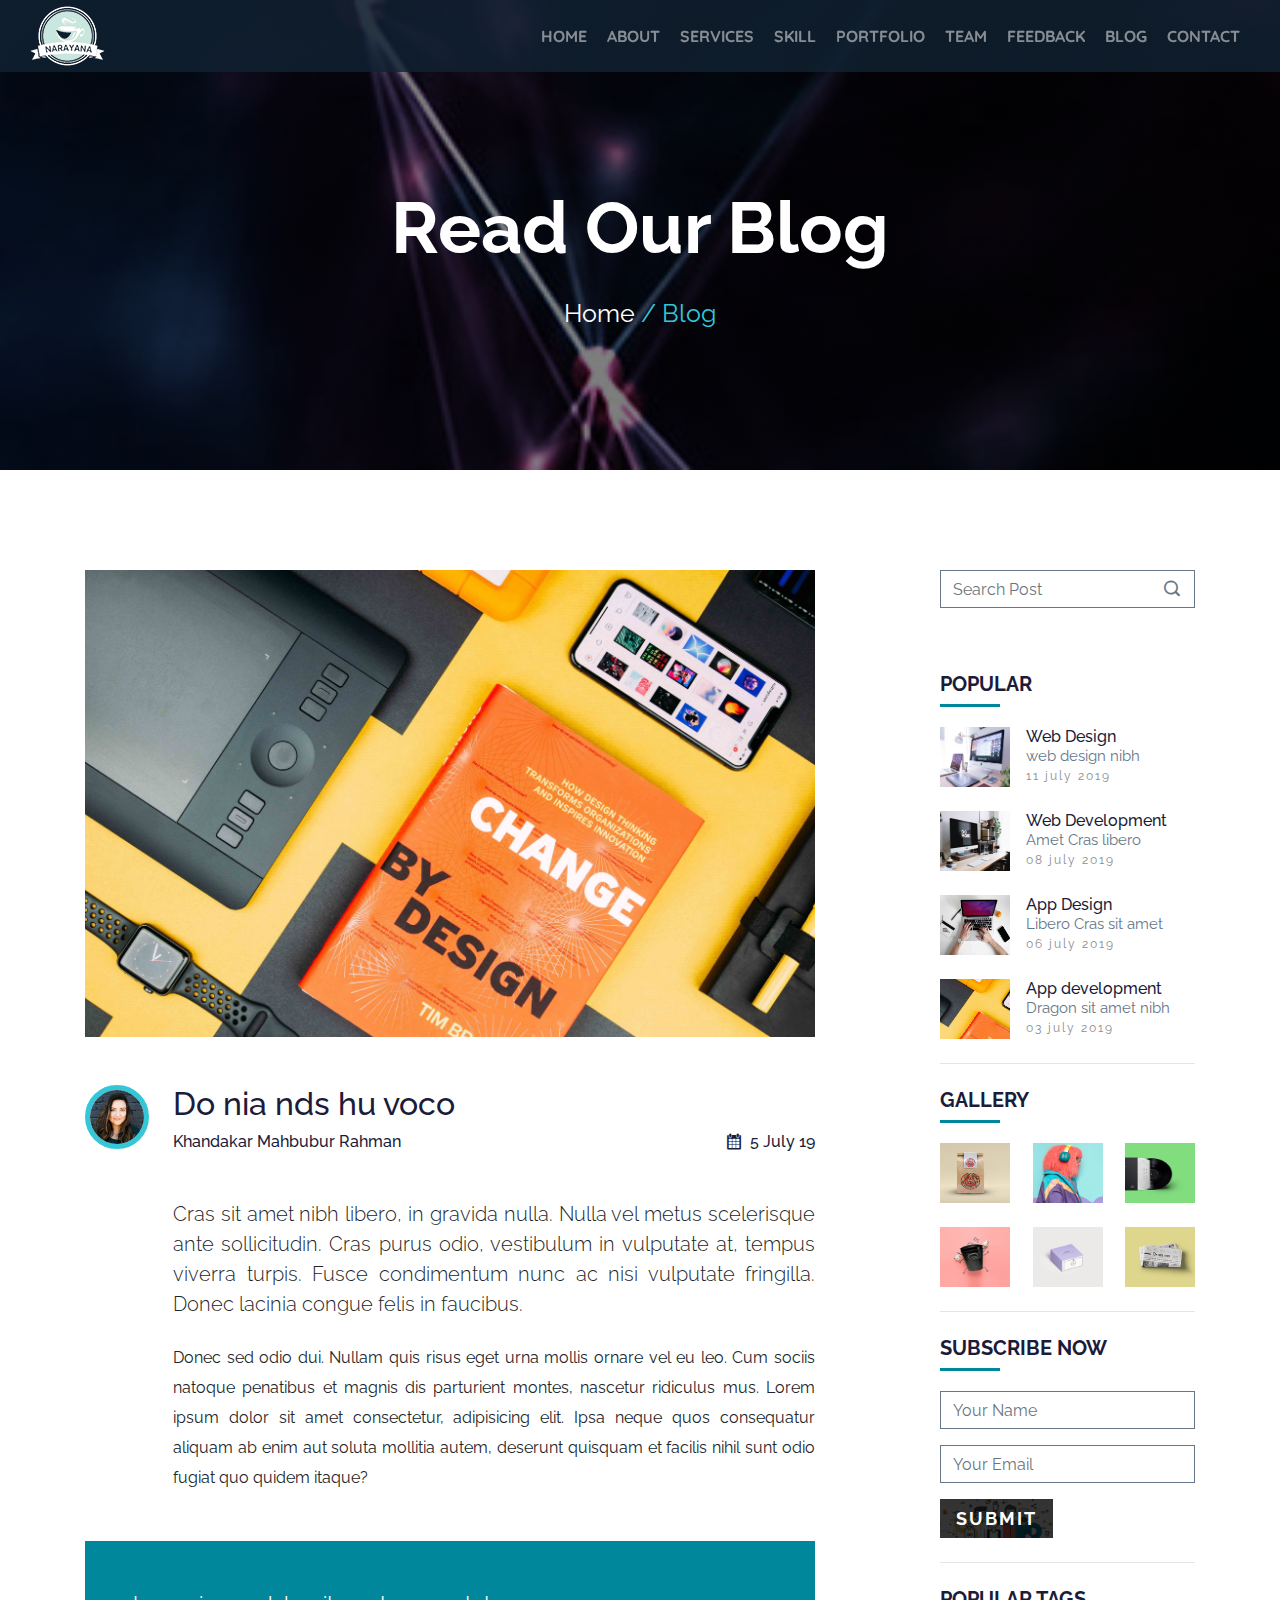
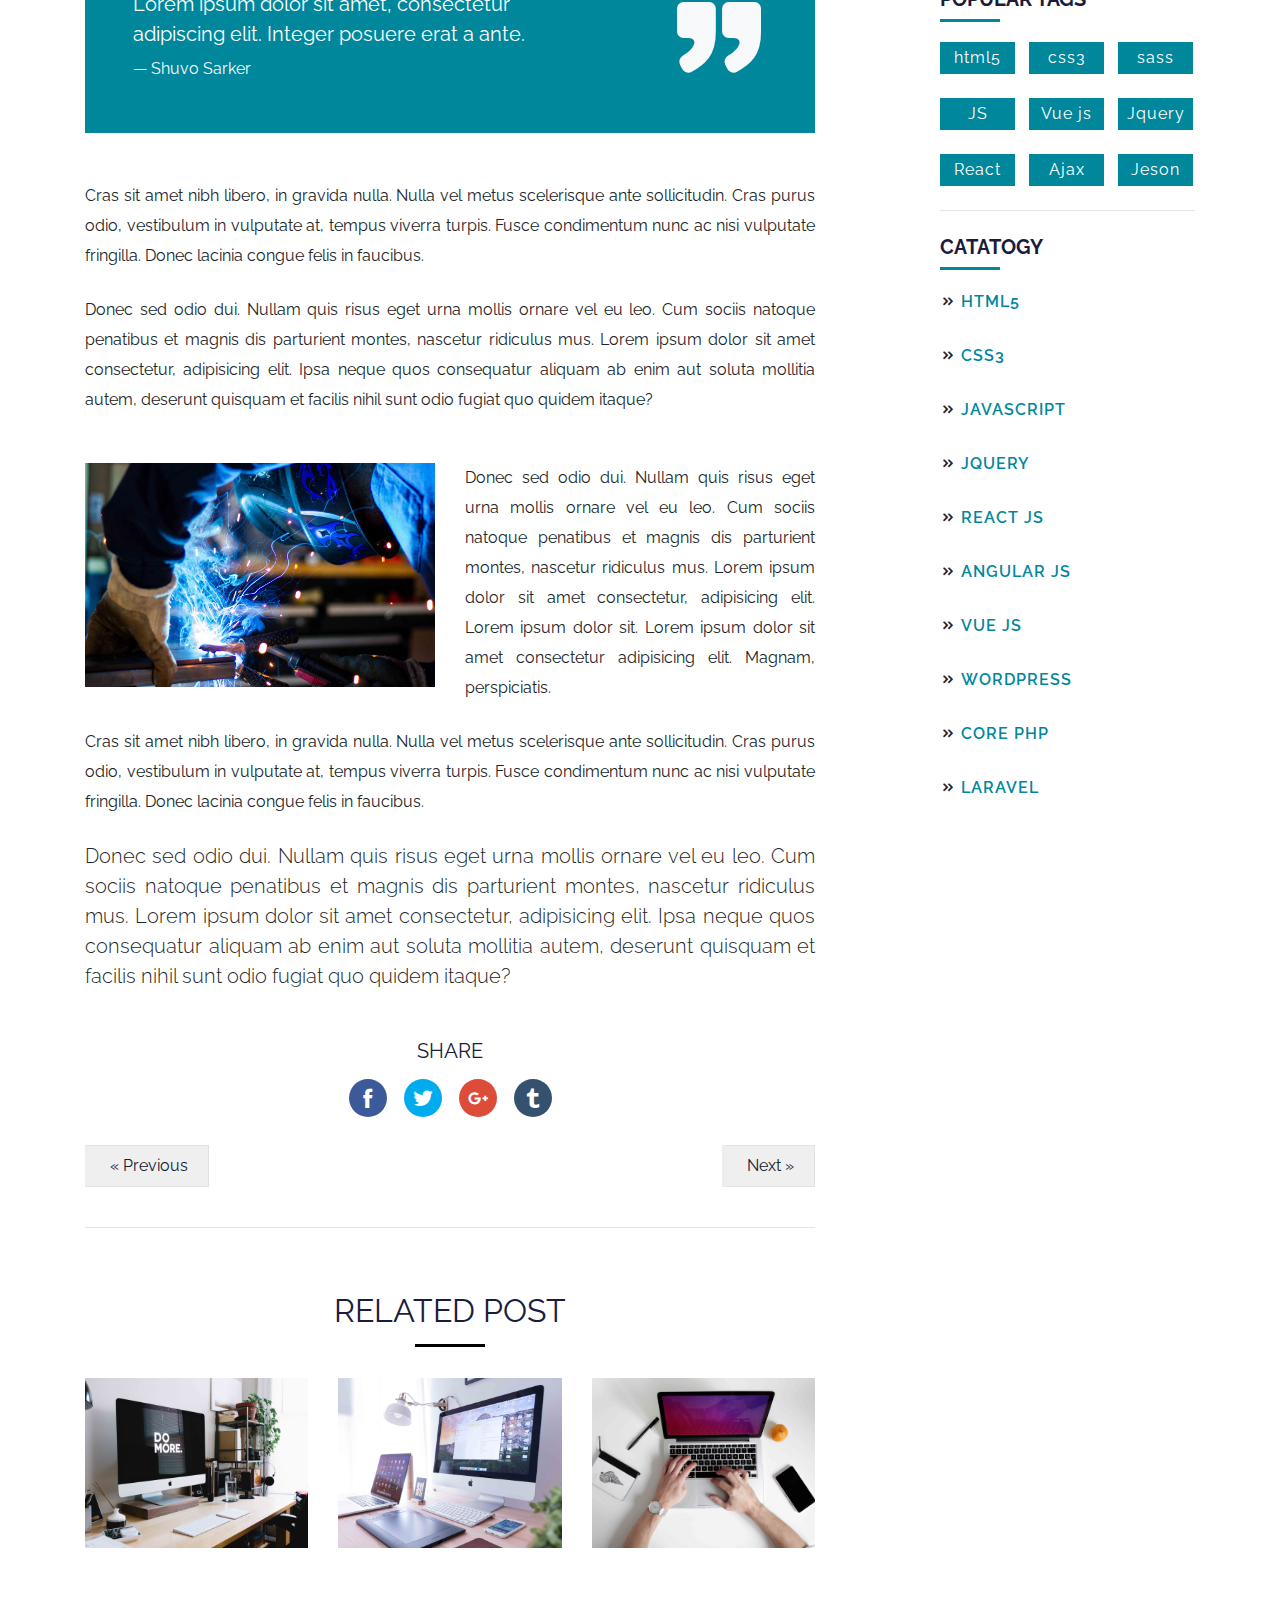
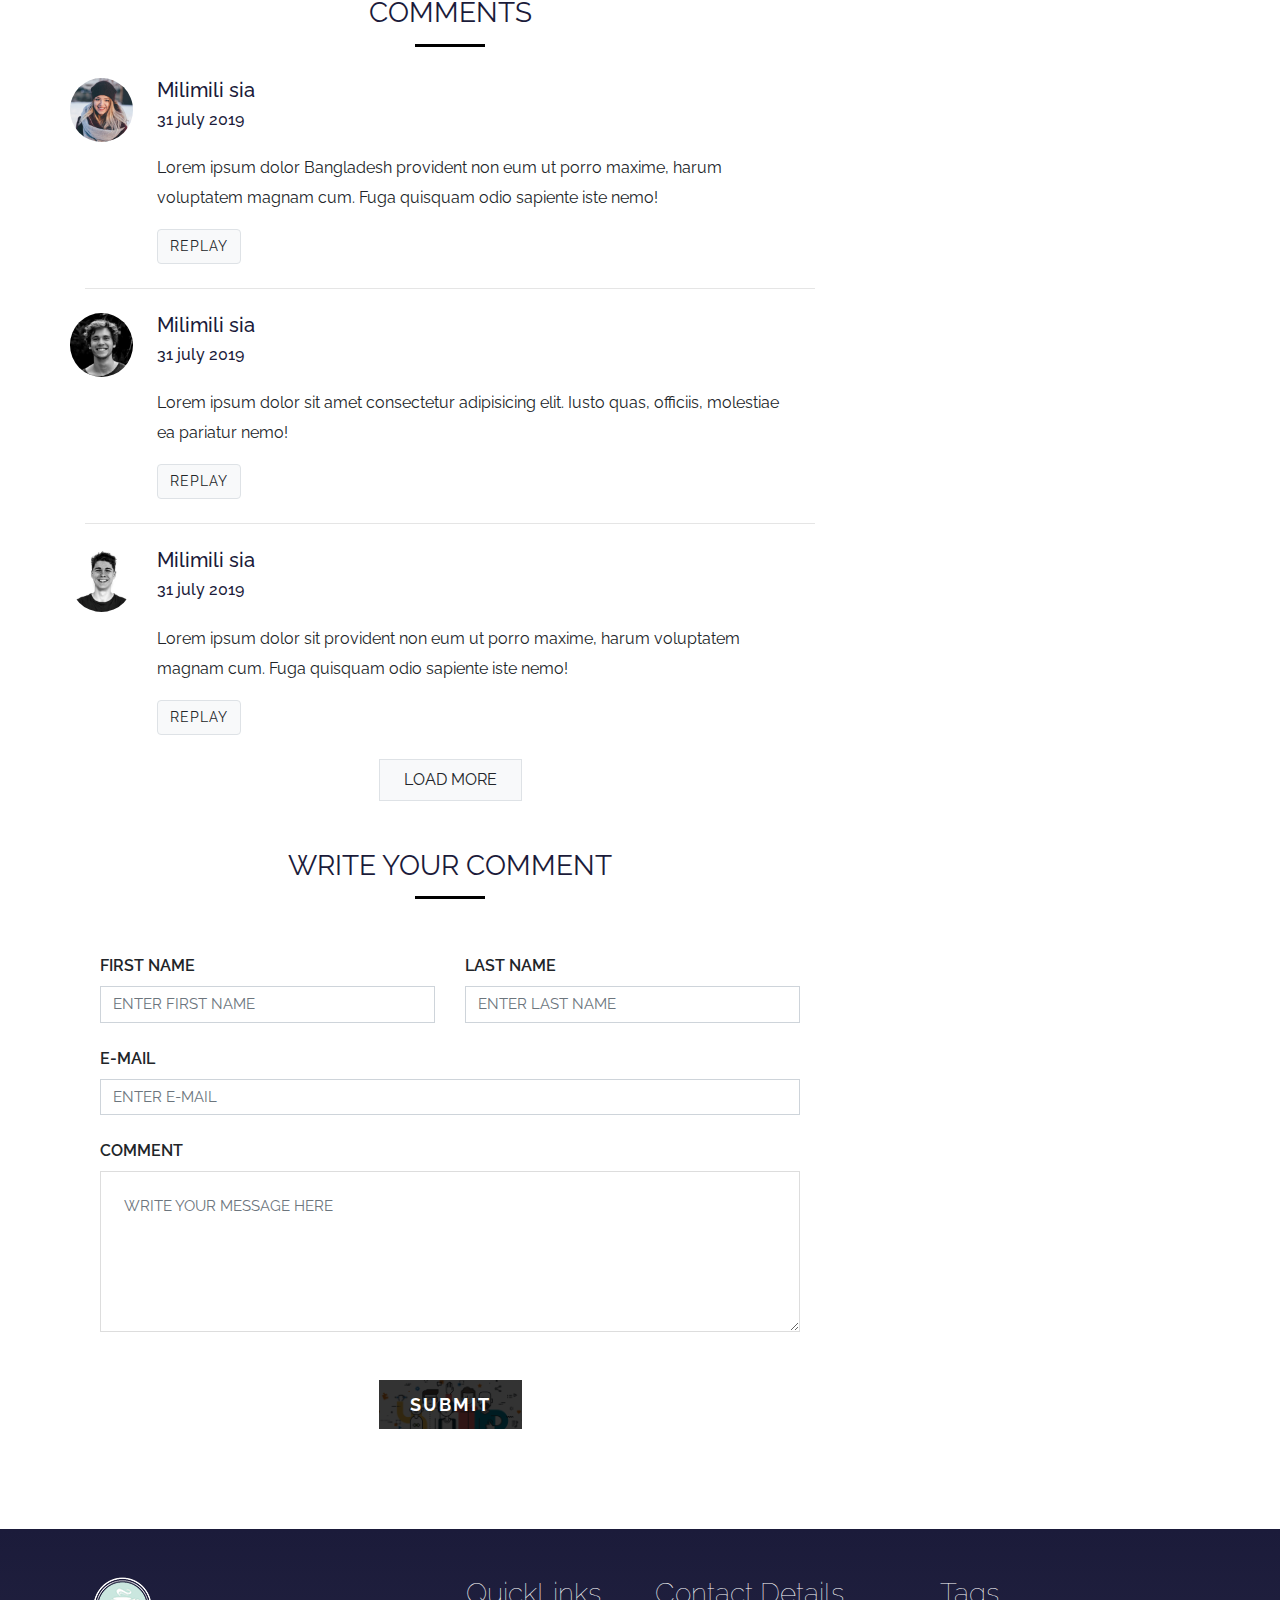
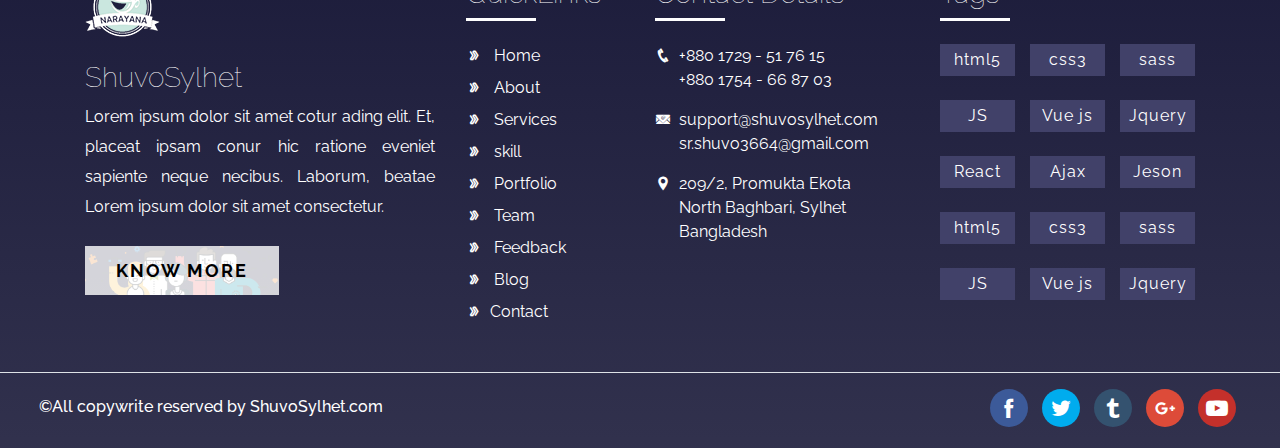
<file: blog-single.html>
<!doctype html>
<html lang="en">
    <head>
        <!-- Required meta tags -->
        <meta charset="utf-8">
        <meta name="viewport" content="width=device-width, initial-scale=1, shrink-to-fit=no">

        <!-- Document Titile -->
        <title>Blog || Narayana Theme</title>

        <!-- fav icon -->
        <link rel="icon" href="assets/images/favicon.png" type="image/png" sizes="16x16">

        <!-- Video POPUP CSS -->
        <link rel="stylesheet" href="assets/css/plugin/modal-video.min.css">
        <!-- LightBOX CSS -->
        <link rel="stylesheet" href="assets/css/plugin/lightbox.min.css">
        <!-- Silk Slider CSS -->
        <link rel="stylesheet" href="assets/css/plugin/slick.css">
        <link rel="stylesheet" href="assets/css/plugin/slick-theme.css">
        <!-- Revolution CSS -->
        <link rel="stylesheet" href="assets/rs-plugin/css/layers.css">
        <link rel="stylesheet" href="assets/rs-plugin/css/navigation.css">
        <link rel="stylesheet" href="assets/rs-plugin/css/settings.css">
        <link rel="stylesheet" href="assets/rs-plugin/css/tp-color-picker.css">
        <!-- Bootstrap CSS -->
        <link rel="stylesheet" href="assets/css/bootstrap.min.css">
        <!-- icoFonts CSS -->
        <link rel="stylesheet" href="assets/css/icofont.min.css">
        <!-- Progressbar CSS -->
        <link rel="stylesheet" href="assets/css/plugin/radialProgress.css">
        <!-- Main CSS -->
        <link rel="stylesheet" href="assets/css/style.css">
        <!-- Responsive CSS -->
        <link rel="stylesheet" href="assets/css/responsive.css">
    </head>

    <body data-spy="scroll" data-target=".navbar" data-offset="50">
        <!--[if lt IE 8]>
            <p class="browserupgrade">You are using an <strong>outdated</strong> browser. Please <a href="http://browsehappy.com/">upgrade your browser</a> to improve your experience.</p>
        <![endif]-->

        <!-- Preloader -->
        <div class="preloader">
            <div class="d-table">
                <div class="d-tablecell">
                    <div class="lds-ring">
                        <div>
                            <div></div>
                        </div>
                    </div>
                </div>
            </div>
        </div>
        <!-- End Preloader -->

        <!-- Start Header Section -->
        <header class="main-menu">
            <nav class="navbar navbar-expand-lg navbar-dark">

                <div class="container-fluid">
                    <!-- Logo here -->
                    <a class="navbar-brand" href="#home"><img src="assets/images/logo.png" alt="logo"></a>

                    <!-- Mobile Menbu -->
                    <a class="navbar-toggler" href="#" data-toggle="collapse" data-target="#navbarNav"
                        aria-controls="navbarNav" aria-expanded="false" aria-label="Toggle navigation">
                        <div class="nav-icon">
                            <span></span>
                            <span></span>
                            <span></span>
                        </div>
                    </a>

                    <div class="collapse navbar-collapse" id="navbarNav">
                        <ul class="navbar-nav ml-auto">
                            <li class="nav-item">
                                <a class="nav-link" href="index.html">Home</a>
                            </li>
                            <li class="nav-item">
                                <a class="nav-link" href="index.html">About</a>
                            </li>
                            <li class="nav-item">
                                <a class="nav-link" href="index.html">Services</a>
                            </li>
                            <li class="nav-item">
                                <a class="nav-link" href="index.html">skill</a>
                            </li>
                            <li class="nav-item">
                                <a class="nav-link" href="index.html">Portfolio</a>
                            </li>
                            <li class="nav-item">
                                <a class="nav-link" href="index.html">Team</a>
                            </li>
                            <li class="nav-item">
                                <a class="nav-link" href="index.html">Feedback</a>
                            </li>
                            <li class="nav-item">
                                <a class="nav-link" href="index.html">Blog</a>
                            </li>
                            <li class="nav-item">
                                <a class="nav-link" href="index.html">Contact</a>
                            </li>
                        </ul>
                    </div>
                </div>
            </nav>
        </header>
        <!-- Header End -->

        <!-- Start Blog Banner -->
        <div class="blog-single-banner ptb-100">
            <div class="banner-text">
                <div class="d-table">
                    <div class="d-tablecell">
                        <h2 class="display-3 font-weight-bold text-white mt-4 mt-sm-5">Read Our Blog</h2>
                        <ul class="breadcrumb m-0 p-0 mt-4">
                            <li><a href="index.html">Home</a> / </li>
                            <li class="active">&nbsp;Blog</li>
                        </ul>
                    </div>
                </div>
            </div>
        </div>
        <!-- End Blog Banner -->

        <!-- Blog Content -->
        <div class="blog-post ptb-100">
            <div class="container">
                <div class="row">

                    <!-- Start Blog Left Content Section -->
                    <div class="col-md-8">
                        <div class="single-blog-post">
                            <img src="assets/images/blog-single/blog-post.jpg" alt="blog image" class="img-fluid">
                            <div class="media">
                                <img src="assets/images/blog-single/t3.jpg"
                                    class="align-self-start mt-5 mr-4 author-img" alt="Author">
                                <div class="media-body">
                                    <h2 class="mt-2 mt-lg-5 h2">Do nia nds hu voco</h2>
                                    <div class="author-text mb-5 d-flex justify-content-between align-self-start">
                                        <h6 class="">Khandakar Mahbubur Rahman</h6>
                                        <h6 class="post-date"><i class="icofont-ui-calendar mx-2"></i>5 July 19</h6>
                                    </div>

                                    <p class="text-justify lead pb-4">Cras sit amet nibh libero, in gravida nulla. Nulla
                                        vel metus scelerisque ante sollicitudin. Cras purus odio,
                                        vestibulum in vulputate at, tempus viverra turpis. Fusce condimentum nunc ac
                                        nisi vulputate fringilla. Donec
                                        lacinia congue felis in faucibus.</p>
                                    <p class="text-justify">Donec sed odio dui. Nullam quis risus eget urna mollis
                                        ornare vel eu leo. Cum sociis natoque penatibus et
                                        magnis dis parturient montes, nascetur ridiculus mus. Lorem ipsum dolor sit amet
                                        consectetur, adipisicing elit. Ipsa neque quos consequatur aliquam ab enim aut
                                        soluta mollitia autem, deserunt quisquam et facilis nihil sunt odio fugiat quo
                                        quidem itaque?</p>
                                </div>
                            </div>

                            <div class="post-bottom">
                                <!-- Start Quote Area -->
                                <div class="quote-area p-5 my-5">
                                    <div class="row">
                                        <div class="col-md-8">
                                            <blockquote class="blockquote text-left">
                                                <p class="mb-2 text-white">Lorem ipsum dolor sit amet, consectetur
                                                    adipiscing elit.
                                                    Integer posuere erat a ante.</p>
                                                <footer class="blockquote-footer text-light">Shuvo Sarker
                                                </footer>
                                            </blockquote>
                                        </div>
                                        <div class="col-md-4 text-right">
                                            <i class="icofont-quote-right display-1 text-light"></i>
                                        </div>
                                    </div>
                                </div>
                                <!-- End Quote Area -->

                                <div class="media">
                                    <div class="media-body">
                                        <p class="text-justify pb-4">Cras sit amet nibh libero, in gravida nulla. Nulla
                                            vel
                                            metus scelerisque ante sollicitudin. Cras purus odio,
                                            vestibulum in vulputate at, tempus viverra turpis. Fusce condimentum nunc ac
                                            nisi vulputate fringilla. Donec
                                            lacinia congue felis in faucibus.</p>
                                        <p class="text-justify pb-5">Donec sed odio dui. Nullam quis risus eget urna
                                            mollis
                                            ornare vel eu leo. Cum sociis natoque penatibus et
                                            magnis dis parturient montes, nascetur ridiculus mus. Lorem ipsum dolor sit
                                            amet
                                            consectetur, adipisicing elit. Ipsa neque quos consequatur aliquam ab enim
                                            aut
                                            soluta mollitia autem, deserunt quisquam et facilis nihil sunt odio fugiat
                                            quo
                                            quidem itaque?</p>
                                    </div>
                                </div>


                                <div class="row pb-4">
                                    <div class="col-lg-6">
                                        <img src="assets/images/blog-single/bg2.jpg" alt="blog image"
                                            class="img-fluid mb-4 mb-lg-0">
                                    </div>
                                    <div class="col-lg-6">
                                        <p class="text-justify">Donec sed odio dui. Nullam quis risus eget urna
                                            mollis ornare vel eu leo. Cum sociis natoque penatibus et
                                            magnis dis parturient montes, nascetur ridiculus mus. Lorem ipsum dolor
                                            sit amet consectetur, adipisicing elit. Lorem ipsum dolor sit. Lorem ipsum
                                            dolor sit amet consectetur adipisicing elit. Magnam, perspiciatis.</p>
                                    </div>
                                </div>

                                <p class="text-justify pb-4">Cras sit amet nibh libero, in gravida nulla. Nulla vel
                                    metus scelerisque ante sollicitudin. Cras purus odio,
                                    vestibulum in vulputate at, tempus viverra turpis. Fusce condimentum nunc ac
                                    nisi vulputate fringilla. Donec
                                    lacinia congue felis in faucibus.</p>
                                <p class="text-justify pb-5 lead">Donec sed odio dui. Nullam quis risus eget urna
                                    mollis ornare vel eu leo. Cum sociis natoque penatibus et
                                    magnis dis parturient montes, nascetur ridiculus mus. Lorem ipsum dolor sit amet
                                    consectetur, adipisicing elit. Ipsa neque quos consequatur aliquam ab enim aut
                                    soluta mollitia autem, deserunt quisquam et facilis nihil sunt odio fugiat quo
                                    quidem itaque?</p>


                                <!-- Start Share button -->
                                <div class="footer-icons text-center pb-2">
                                    <div class="post-heading pb-4 text-center">
                                        <h5 class="font-weight-normal text-uppercase">share</h5>
                                    </div>
                                    <i class="icofont-facebook mr-2"></i>
                                    <i class="icofont-twitter mr-2"></i>
                                    <i class="icofont-google-plus mr-2"></i>
                                    <i class="icofont-tumblr"></i>
                                </div>
                                <!-- End Share button -->


                                <!-- Start Page Navigation -->
                                <nav aria-label="Page navigation">
                                    <ul class="pagination justify-content-between py-4">
                                        <li class="page-item">
                                            <a class="page-link" href="#" aria-label="Previous">
                                                <span aria-hidden="true">&laquo; Previous</span>
                                            </a>
                                        </li>
                                        <li class="page-item">
                                            <a class="page-link" href="#" aria-label="Previous">
                                                <span aria-hidden="true">Next &raquo;</span>
                                            </a>
                                        </li>
                                    </ul>
                                </nav>

                                <hr>
                            </div>
                            <!-- End Page Navigation -->

                            <!-- Start Related Post -->
                            <div class="related-post py-5">
                                <div class="post-heading pb-4 text-center">
                                    <h2 class="font-weight-normal text-uppercase">Related post</h2>
                                    <div class="line1 mr-auto m-0"></div>
                                </div>
                                <div class="row">
                                    <div class="col-md-4">
                                        <div class="post-content pb-4 pb-md-0">
                                            <div class="post-content-img">
                                                <img src="assets/images/blog-single/p4.jpg" alt="" class="img-fluid">
                                                <div
                                                    class="post-content-img-overlay d-flex justify-content-center align-items-center">
                                                    <i class="icofont-search-2 h1 text-white"></i>
                                                </div>
                                            </div>
                                        </div>
                                    </div>
                                    <div class="col-md-4">
                                        <div class="post-content pb-4 pb-md-0">
                                            <div class="post-content-img">
                                                <img src="assets/images/blog-single/p3.jpg" alt="" class="img-fluid">
                                                <div
                                                    class="post-content-img-overlay d-flex justify-content-center align-items-center">
                                                    <i class="icofont-search-2 h1 text-white"></i>
                                                </div>
                                            </div>
                                        </div>
                                    </div>
                                    <div class="col-md-4">
                                        <div class="post-content">
                                            <div class="post-content-img">
                                                <img src="assets/images/blog-single/p6.jpg" alt="" class="img-fluid">
                                                <div
                                                    class="post-content-img-overlay d-flex justify-content-center align-items-center">
                                                    <i class="icofont-search-2 h1 text-white"></i>
                                                </div>
                                            </div>
                                        </div>
                                    </div>
                                </div>
                            </div>
                            <!-- End Related post -->

                            <!-- Start Blog Comment -->
                            <div class="blog-comment-area">
                                <div class="post-heading pb-3 pb-md-4 text-center">
                                    <h3 class="font-weight-normal text-uppercase">comments</h3>
                                    <div class="line1 mr-auto m-0"></div>
                                </div>
                                <div class="media-hidden">
                                    <div class="single-comment">
                                        <div class="row pb-4">
                                            <div class="col-lg-1 p-0 mr-4">
                                                <img src="assets/images/blog-single/t1.jpg" alt="user"
                                                    class="img-fluid author-img border-0">
                                            </div>
                                            <div class="col-lg-10 p-0">
                                                <h5 class="mt-0">Milimili sia</h5>
                                                <h6 class="mt-2 mb-4">31 july 2019</h6>
                                                <p>Lorem ipsum dolor Bangladesh
                                                    provident non eum ut porro maxime, harum voluptatem magnam cum. Fuga
                                                    quisquam odio sapiente iste
                                                    nemo!</p>
                                                <button
                                                    class="btn btn-light border text-uppercase replay-btn replay-1 mt-3">replay</button>

                                                <div class="comment-replay-1 pt-5 ml-4">
                                                    <div class="row">
                                                        <div class="col-lg-1 p-0 mr-4">
                                                            <img src="assets/images/blog-single/t3.jpg" alt="user"
                                                                class="img-fluid author-img-inside border-0">
                                                        </div>
                                                        <div class="col-lg-10 p-0">
                                                            <h5 class="mt-0">Milimili sia</h5>
                                                            <h6 class="mt-2 mb-4">31 july 2019</h6>
                                                            <p>Lorem ipsum dolor sit amet consectetur adipisicing elit.
                                                                Iusto quas, officiis, molestiae.</p>
                                                            <button
                                                                class="btn btn-light border text-uppercase replay-btn mt-3">replay</button>
                                                        </div>
                                                    </div>
                                                </div>
                                            </div>
                                        </div>
                                    </div>
                                </div>

                                <div class="media-hidden">
                                    <hr class="m-0">
                                    <div class="single-comment">
                                        <div class="row py-4">
                                            <div class="col-lg-1 p-0 mr-4">
                                                <img src="assets/images/blog-single/t2.jpg" alt="user"
                                                    class="img-fluid author-img border-0">
                                            </div>
                                            <div class="col-lg-10 p-0">
                                                <h5 class="mt-0">Milimili sia</h5>
                                                <h6 class="mt-2 mb-4">31 july 2019</h6>
                                                <p>Lorem ipsum dolor sit amet consectetur adipisicing elit. Iusto quas,
                                                    officiis, molestiae ea pariatur nemo!</p>
                                                <button
                                                    class="btn btn-light border text-uppercase replay-btn replay-2 mt-3">replay</button>

                                                <div class="comment-replay-2 pt-5 ml-4">
                                                    <div class="row">
                                                        <div class="col-lg-1 p-0 mr-4">
                                                            <img src="assets/images/blog-single/t3.jpg" alt="user"
                                                                class="img-fluid author-img-inside border-0">
                                                        </div>
                                                        <div class="col-lg-10 p-0">
                                                            <h5 class="mt-0">Milimili sia</h5>
                                                            <h6 class="mt-2 mb-4">31 july 2019</h6>
                                                            <p>Lorem ipsum dolor sit amet consectetur adipisicing elit.
                                                                Iusto quas, officiis, molestiae
                                                                ea pariatur provident non nemo!</p>
                                                            <button
                                                                class="btn btn-light border text-uppercase replay-btn mt-3">replay</button>
                                                        </div>
                                                    </div>
                                                </div>
                                            </div>
                                        </div>
                                    </div>
                                </div>

                                <div class="media-hidden">
                                    <hr class="m-0">
                                    <div class="single-comment">
                                        <div class="row py-4">
                                            <div class="col-lg-1 p-0 mr-4">
                                                <img src="assets/images/blog-single/t4.jpg" alt="user"
                                                    class="img-fluid author-img border-0">
                                            </div>
                                            <div class="col-lg-10 p-0">
                                                <h5 class="mt-0">Milimili sia</h5>
                                                <h6 class="mt-2 mb-4">31 july 2019</h6>
                                                <p>Lorem ipsum dolor sit
                                                    provident non eum ut porro maxime, harum voluptatem magnam cum. Fuga
                                                    quisquam odio sapiente iste
                                                    nemo!</p>
                                                <button
                                                    class="btn btn-light border text-uppercase replay-btn replay-3 mt-3">replay</button>

                                                <div class="comment-replay-3 pt-5 ml-4">
                                                    <div class="row">
                                                        <div class="col-lg-1 p-0 mr-4">
                                                            <img src="assets/images/blog-single/t3.jpg" alt="user"
                                                                class="img-fluid author-img-inside border-0">
                                                        </div>
                                                        <div class="col-lg-10 p-0">
                                                            <h5 class="mt-0">Milimili sia</h5>
                                                            <h6 class="mt-2 mb-4">31 july 2019</h6>
                                                            <p>Lorem ipsum dolor situm. Fuga
                                                                quisquam odio sapiente iste nemo!</p>
                                                            <button
                                                                class="btn btn-light border text-uppercase replay-btn mt-3">replay</button>
                                                        </div>
                                                    </div>
                                                </div>
                                            </div>
                                        </div>
                                    </div>
                                </div>

                                <div class="media-hidden">
                                    <hr class="m-0">
                                    <div class="single-comment">
                                        <div class="row py-4">
                                            <div class="col-lg-1 p-0 mr-4">
                                                <img src="assets/images/blog-single/t4.jpg" alt="user"
                                                    class="img-fluid author-img border-0">
                                            </div>
                                            <div class="col-lg-10 p-0">
                                                <h5 class="mt-0">Milimili sia</h5>
                                                <h6 class="mt-2 mb-4">31 july 2019</h6>
                                                <p>Lorem ipsum dolor sit
                                                    provident non eum ut porro maxime, harum voluptatem magnam cum. Fuga
                                                    quisquam odio sapiente iste
                                                    nemo!</p>
                                                <button
                                                    class="btn btn-light border text-uppercase replay-btn replay-3 mt-3">replay</button>

                                                <div class="comment-replay-3 pt-5 ml-4">
                                                    <div class="row">
                                                        <div class="col-lg-1 p-0 mr-4">
                                                            <img src="assets/images/blog-single/t3.jpg" alt="user"
                                                                class="img-fluid author-img-inside border-0">
                                                        </div>
                                                        <div class="col-lg-10 p-0">
                                                            <h5 class="mt-0">Milimili sia</h5>
                                                            <h6 class="mt-2 mb-4">31 july 2019</h6>
                                                            <p>Lorem ipsum dolor situm. Fuga
                                                                quisquam odio sapiente iste nemo!</p>
                                                            <button
                                                                class="btn btn-light border text-uppercase replay-btn mt-3">replay</button>
                                                        </div>
                                                    </div>
                                                </div>
                                            </div>
                                        </div>
                                    </div>
                                </div>

                                <div class="media-hidden">
                                    <hr class="m-0">
                                    <div class="single-comment">
                                        <div class="row py-4">
                                            <div class="col-lg-1 p-0 mr-4">
                                                <img src="assets/images/blog-single/t4.jpg" alt="user"
                                                    class="img-fluid author-img border-0">
                                            </div>
                                            <div class="col-lg-10 p-0">
                                                <h5 class="mt-0">Milimili sia</h5>
                                                <h6 class="mt-2 mb-4">31 july 2019</h6>
                                                <p>Lorem ipsum dolor sit
                                                    provident non eum ut porro maxime, harum voluptatem magnam cum. Fuga
                                                    quisquam odio sapiente iste
                                                    nemo!</p>
                                                <button
                                                    class="btn btn-light border text-uppercase replay-btn replay-3 mt-3">replay</button>

                                                <div class="comment-replay-3 pt-5 ml-4">
                                                    <div class="row">
                                                        <div class="col-lg-1 p-0 mr-4">
                                                            <img src="assets/images/blog-single/t3.jpg" alt="user"
                                                                class="img-fluid author-img-inside border-0">
                                                        </div>
                                                        <div class="col-lg-10 p-0">
                                                            <h5 class="mt-0">Milimili sia</h5>
                                                            <h6 class="mt-2 mb-4">31 july 2019</h6>
                                                            <p>Lorem ipsum dolor situm. Fuga
                                                                quisquam odio sapiente iste nemo!</p>
                                                            <button
                                                                class="btn btn-light border text-uppercase replay-btn mt-3">replay</button>
                                                        </div>
                                                    </div>
                                                </div>
                                            </div>
                                        </div>
                                    </div>
                                </div>

                                <div class="media-hidden">
                                    <hr class="m-0">
                                    <div class="single-comment">
                                        <div class="row py-4">
                                            <div class="col-lg-1 p-0 mr-4">
                                                <img src="assets/images/blog-single/t4.jpg" alt="user"
                                                    class="img-fluid author-img border-0">
                                            </div>
                                            <div class="col-lg-10 p-0">
                                                <h5 class="mt-0">Milimili sia</h5>
                                                <h6 class="mt-2 mb-4">31 july 2019</h6>
                                                <p>Lorem ipsum dolor sit
                                                    provident non eum ut porro maxime, harum voluptatem magnam cum. Fuga
                                                    quisquam odio sapiente iste
                                                    nemo!</p>
                                                <button
                                                    class="btn btn-light border text-uppercase replay-btn replay-3 mt-3">replay</button>

                                                <div class="comment-replay-3 pt-5 ml-4">
                                                    <div class="row">
                                                        <div class="col-lg-1 p-0 mr-4">
                                                            <img src="assets/images/blog-single/t3.jpg" alt="user"
                                                                class="img-fluid author-img-inside border-0">
                                                        </div>
                                                        <div class="col-lg-10 p-0">
                                                            <h5 class="mt-0">Milimili sia</h5>
                                                            <h6 class="mt-2 mb-4">31 july 2019</h6>
                                                            <p>Lorem ipsum dolor situm. Fuga
                                                                quisquam odio sapiente iste nemo!</p>
                                                            <button
                                                                class="btn btn-light border text-uppercase replay-btn mt-3">replay</button>
                                                        </div>
                                                    </div>
                                                </div>
                                            </div>
                                        </div>
                                    </div>
                                </div>
                                <div id="load-more" class="text-center">
                                    <button class="btn btn-light border px-4 py-2 rounded-0 text-uppercase">Load
                                        More</button>
                                </div>
                            </div>
                            <!-- End Blog Comment -->

                            <!-- Start Write Comment Area -->
                            <div class="message-area pt-5">
                                <div class="post-heading pb-5 text-center">
                                    <h3 class="font-weight-normal text-uppercase">write your comment</h3>
                                    <div class="line1 mr-auto m-0"></div>
                                </div>
                                <div class="container">
                                    <form class="form">
                                        <div class="row">
                                            <div class="col-md-6">
                                                <label>FIRST NAME </label>
                                                <input type="text" class="form-control mb-4 rounded-0"
                                                    placeholder="ENTER FIRST NAME">
                                            </div>
                                            <div class="col-md-6">
                                                <label>LAST NAME </label>
                                                <input type="text" class="form-control mb-4 rounded-0"
                                                    placeholder="ENTER LAST NAME">
                                            </div>
                                        </div>
                                        <label>E-MAIL </label>
                                        <input type="email" class="form-control mb-4 rounded-0"
                                            placeholder="ENTER E-MAIL">

                                        <label>COMMENT </label>
                                        <textarea cols="30" rows="5" class="form-control rounded-0"
                                            placeholder="WRITE YOUR MESSAGE HERE"></textarea>
                                        <div class="text-center mt-5">
                                            <a href="#" class="btn custom-btn">Submit</a>
                                        </div>
                                    </form>
                                </div>
                            </div>
                            <!-- Start Write Comment Area -->
                        </div>
                    </div>
                    <!-- End Blog Left Content Section -->

                    <!-- Start Blog Right Content Section -->
                    <div class="col-md-3 offset-md-1">
                        <div class="blog-right mt-5 mt-md-0">
                            <div class="form-group">
                                <input type="text" class="form-control rounded-0" placeholder="Search Post">
                                <a href="#"><i class="icofont-search-1"></i></a>
                            </div>

                            <!-- Start Popular Post -->
                            <div class="popular-post pt-5 pb-4">
                                <h5 class="font-weight-bold text-uppercase m-0">Popular</h5>
                                <div class="line6"></div>
                                <div class="media pb-4">
                                    <img src="assets/images/blog-single/p3.jpg" class="mr-3 media-img" alt="posts">
                                    <div class="media-body">
                                        <h6 class="mt-0">Web Design</h6>
                                        <p class="popular-post-text">web design nibh</p>
                                        <p class="post-date">11 july 2019</p>
                                    </div>
                                </div>

                                <div class="media pb-4">
                                    <img src="assets/images/blog-single/p4.jpg" class="mr-3 media-img" alt="posts">
                                    <div class="media-body">
                                        <h6 class="mt-0">Web Development</h6>
                                        <p class="popular-post-text"> Amet Cras libero</p>
                                        <p class="post-date">08 july 2019</p>
                                    </div>
                                </div>

                                <div class="media pb-4">
                                    <img src="assets/images/blog-single/p6.jpg" class="mr-3 media-img" alt="posts">
                                    <div class="media-body">
                                        <h6 class="mt-0">App Design</h6>
                                        <p class="popular-post-text">Libero Cras sit amet</p>
                                        <p class="post-date">06 july 2019</p>
                                    </div>
                                </div>

                                <div class="media">
                                    <img src="assets/images/blog-single/x1.jpg" class="mr-3 media-img" alt="posts">
                                    <div class="media-body">
                                        <h6 class="mt-0">App development</h6>
                                        <p class="popular-post-text">Dragon sit amet nibh</p>
                                        <p class="post-date">03 july 2019</p>
                                    </div>
                                </div>
                            </div>
                            <hr class="m-0">
                            <!-- End Popular Post -->

                            <!-- Start Social Gallery -->
                            <div class="social-post pt-4">
                                <h5 class="font-weight-bold text-uppercase m-0">Gallery</h5>
                                <div class="line6"></div>
                                <div class="social-gallery d-flex flex-wrap justify-content-between">
                                    <img src="assets/images/blog-single/s1.jpg" alt="photos"
                                        class="img-fluid media-img mb-4">
                                    <img src="assets/images/blog-single/s2.jpg" alt="photos"
                                        class="img-fluid media-img mb-4">
                                    <img src="assets/images/blog-single/s3.jpg" alt="photos"
                                        class="img-fluid media-img mb-4">
                                    <img src="assets/images/blog-single/s4.jpg" alt="photos"
                                        class="img-fluid media-img mb-4">
                                    <img src="assets/images/blog-single/s5.jpg" alt="photos"
                                        class="img-fluid media-img mb-4">
                                    <img src="assets/images/blog-single/s6.jpg" alt="photos"
                                        class="img-fluid media-img mb-4">
                                </div>
                            </div>
                            <hr class="m-0">
                            <!-- End Social Gallery -->

                            <!-- Start Blog News -->
                            <div class="blog-news py-4">
                                <h5 class="font-weight-bold text-uppercase m-0">Subscribe Now</h5>
                                <div class="line6"></div>
                                <div class="blog-subscribe">
                                    <input type="text" class="form-control rounded-0 mb-3" placeholder="Your Name">
                                    <input type="email" class="form-control rounded-0 mb-3" placeholder="Your Email">
                                    <button class="btn custom-btn">Submit</button>
                                </div>
                            </div>
                            <hr class="m-0">
                            <!-- End Blog News -->

                            <!-- Start Popular Tags -->
                            <div class="popular-tags pt-4">
                                <h5 class="font-weight-bold text-uppercase m-0">Popular tags</h5>
                                <div class="line6"></div>
                                <ul class="list-unstyled d-flex justify-content-between flex-wrap">
                                    <li class="mb-4 py-1"><a href="" class="">html5</a></li>
                                    <li class="mb-4 py-1"><a href="" class="">css3</a></li>
                                    <li class="mb-4 py-1"><a href="" class="">sass</a></li>
                                    <li class="mb-4 py-1"><a href="" class="">JS</a></li>
                                    <li class="mb-4 py-1"><a href="" class="">Vue js</a></li>
                                    <li class="mb-4 py-1"><a href="" class="">Jquery</a></li>
                                    <li class="mb-4 py-1"><a href="" class="">React</a></li>
                                    <li class="mb-4 py-1"><a href="" class="">Ajax</a></li>
                                    <li class="mb-4 py-1"><a href="" class="">Jeson</a></li>
                                </ul>
                            </div>
                            <hr class="m-0">
                            <!-- End Popular Tags -->

                            <!-- Start Catagory Section -->
                            <div class="catagory pt-4">
                                <h5 class="font-weight-bold text-uppercase m-0">Catatogy</h5>
                                <div class="line6"></div>
                                <ul class="list-unstyled">
                                    <li><i class="icofont-rounded-double-right"></i><a href="#"> Html5</a></li>
                                    <li><i class="icofont-rounded-double-right"></i><a href="#"> css3</a></li>
                                    <li><i class="icofont-rounded-double-right"></i><a href="#"> JavaScript</a></li>
                                    <li><i class="icofont-rounded-double-right"></i><a href="#"> Jquery</a></li>
                                    <li><i class="icofont-rounded-double-right"></i><a href="#"> React js</a></li>
                                    <li><i class="icofont-rounded-double-right"></i><a href="#"> Angular js</a></li>
                                    <li><i class="icofont-rounded-double-right"></i><a href="#"> Vue js</a></li>
                                    <li><i class="icofont-rounded-double-right"></i><a href="#"> Wordpress</a></li>
                                    <li><i class="icofont-rounded-double-right"></i><a href="#"> Core php</a></li>
                                    <li><i class="icofont-rounded-double-right"></i><a href="#"> Laravel</a></li>
                                </ul>
                            </div>
                            <!-- End Catagory Section -->
                        </div>
                    </div>
                    <!-- Start Blog Right Content Section -->
                </div>
            </div>
        </div>
        <!-- End Blog Centent -->

        <!-- Footer Area Start -->
        <footer class="footer-area pt-5 text-md-left text-center">
            <div class="footer-top pb-5">
                <div class="container">
                    <div class="row">
                        <div class="col-md-6 col-lg-4 mb-5 mb-lg-0 text-white">
                            <img src="assets/images/logo.png" alt="logo">
                            <h3 class="mt-4 font-weight-lighter text-white">Shuvo<span class="color">Sylhet</span></h3>
                            <p class="footer-p mt-2 text-justify text-white px-4 px-md-0">Lorem ipsum dolor sit amet cotur ading
                                elit. Et, placeat ipsam
                                conur hic ratione eveniet sapiente neque necibus. Laborum, beatae Lorem ipsum dolor sit
                                amet consectetur.</p>
                            <a href="#" class="btn custom-btn-light mt-4">Know More</a>
                        </div>
                        <div class="col-md-6 col-lg-2 pl-3 mb-5 mb-lg-0 quick-link text-center text-lg-left">
                            <h3 class="text-white mb-2 font-weight-lighter">Quick<span class="color">Links</span></h3>
                            <div class="line1 bg-white mb-3"></div>
                            <ul class="text-white list-unstyled">
                                <li class="mb-2"><a href=""><i class="icofont-stylish-right mr-2"></i> Home</a></li>
                                <li class="mb-2"><a href=""><i class="icofont-stylish-right mr-2"></i> About</a></li>
                                <li class="mb-2"><a href=""><i class="icofont-stylish-right mr-2"></i> Services</a></li>
                                <li class="mb-2"><a href=""><i class="icofont-stylish-right mr-2"></i> skill</a></li>
                                <li class="mb-2"><a href=""><i class="icofont-stylish-right mr-2"></i> Portfolio</a>
                                </li>
                                <li class="mb-2"><a href=""><i class="icofont-stylish-right mr-2"></i> Team</a></li>
                                <li class="mb-2"><a href=""><i class="icofont-stylish-right mr-2"></i> Feedback</a></li>
                                <li class="mb-2"><a href=""><i class="icofont-stylish-right mr-2"></i> Blog</a></li>
                                <li class="feedback-box"><a href=""><i
                                            class="icofont-stylish-right mr-2"></i>Contact</a></li>
                            </ul>
                        </div>
                        <div class="col-md-6 col-lg-3 mb-5 mb-md-0 details">
                            <h3 class="text-white mb-2 font-weight-lighter">Contact <span class="color"> Details</span>
                            </h3>
                            <div class="line1 bg-white mb-3"></div>
                            <ul class="list-unstyled text-white">
                                <li class="mb-3"><i class="icofont-phone mr-1"></i> +880 1729 - 51 76 15 <br> <span
                                        class="ml-4">+880 1754 - 66 87 03</span></li>
                                <li class="mb-3"><i class="icofont-email mr-1"></i> support@shuvosylhet.com <br> <span
                                        class="ml-4">sr.shuvo3664@gmail.com</span></li>
                                <li class="mb-3"><i class="icofont-location-pin mr-1"></i> 209/2, Promukta Ekota <br>
                                    <span class="ml-4">North Baghbari, Sylhet</span> <br> <span
                                        class="ml-4">Bangladesh</span></li>
                            </ul>
                        </div>
                        <div class="col-md-6 col-lg-3 tags text-white">
                            <h3 class="text-white mb-2 font-weight-lighter">T<span class="color">ag</span>s</h3>
                            <div class="line1 bg-white mb-3"></div>
                            <ul class="list-unstyled d-flex justify-content-between flex-wrap">
                                <li class="mb-4 py-1"><a href="" class="">html5</a></li>
                                <li class="mb-4 py-1"><a href="" class="">css3</a></li>
                                <li class="mb-4 py-1"><a href="" class="">sass</a></li>
                                <li class="mb-4 py-1"><a href="" class="">JS</a></li>
                                <li class="mb-4 py-1"><a href="" class="">Vue js</a></li>
                                <li class="mb-4 py-1"><a href="" class="">Jquery</a></li>
                                <li class="mb-4 py-1"><a href="" class="">React</a></li>
                                <li class="mb-4 py-1"><a href="" class="">Ajax</a></li>
                                <li class="mb-4 py-1"><a href="" class="">Jeson</a></li>
                                <li class="mb-4 py-1"><a href="" class="">html5</a></li>
                                <li class="mb-4 py-1"><a href="" class="">css3</a></li>
                                <li class="mb-4 py-1"><a href="" class="">sass</a></li>
                                <li class="mb-4 py-1"><a href="" class="">JS</a></li>
                                <li class="mb-4 py-1"><a href="" class="">Vue js</a></li>
                                <li class="mb-4 py-1"><a href="" class="">Jquery</a></li>
                            </ul>
                        </div>
                    </div>
                </div>
            </div>
            <div class="footer-bottom p-4 border-top">
                <div class="container-fluid">
                    <div class="row text-white">
                        <div class="col-md-6 mb-3 mb-md-0">
                            <p class="text-center text-md-left h6">&copy;All copywrite reserved by
                                Shuvo<span>Sylhet</span>.com</p>
                        </div>
                        <div class="col-md-6">
                            <div class="footer-icons text-center text-md-right">
                                <i class="icofont-facebook"></i>
                                <i class="icofont-twitter"></i>
                                <i class="icofont-tumblr"></i>
                                <i class="icofont-google-plus"></i>
                                <i class="icofont-youtube-play"></i>
                            </div>
                        </div>
                    </div>
                </div>
            </div>
        </footer>
        <!-- Footer Area End -->

        <!--=========================  JavaScript Area  =======================================-->

        <!-- lightbox with jquery js -->
        <script src="assets/js/plugin/lightbox-plus-jquery.min.js"></script>
        <!-- jquery 2.2.4 -->
        <script src="assets/js/jquery-2.2.4.min.js"></script>
        <script>window.jQuery || document.write('<script src="assets/js/vendor/jquery-1.12.0.min.js"><\/script>')</script>
        <!-- Bootstrap Bundle JS -->
        <script src="assets/js/bootstrap.bundle.min.js"></script>
        <!-- Bootstrap JS -->
        <script src="assets/js/bootstrap.min.js"></script>

        <!-- Video POPUP JS -->
        <script src="assets/js/plugin/jquery-modal-video.min.js"></script>
        <!-- Silk Slider JS -->
        <script src="assets/js/plugin/slick.min.js"></script>

        <!-- Revolution Slider JS -->
        <script src="assets/rs-plugin/js/jquery.themepunch.revolution.min.js"></script>
        <script src="assets/rs-plugin/js/jquery.themepunch.tools.min.js"></script>
        <script src="assets/rs-plugin/js/tp-color-picker.min.js"></script>
        <script src="assets/rs-plugin/js/extensions/revolution.extension.actions.min.js"></script>
        <script src="assets/rs-plugin/js/extensions/revolution.extension.carousel.min.js"></script>
        <script src="assets/rs-plugin/js/extensions/revolution.extension.kenburn.min.js"></script>
        <script src="assets/rs-plugin/js/extensions/revolution.extension.layeranimation.min.js"></script>
        <script src="assets/rs-plugin/js/extensions/revolution.extension.migration.min.js"></script>
        <script src="assets/rs-plugin/js/extensions/revolution.extension.navigation.min.js"></script>
        <script src="assets/rs-plugin/js/extensions/revolution.extension.parallax.min.js"></script>
        <script src="assets/rs-plugin/js/extensions/revolution.extension.slideanims.min.js"></script>
        <script src="assets/rs-plugin/js/extensions/revolution.extension.video.min.js"></script>

        <!-- ProgressBar JS -->
        <script src="assets/js/plugin/jquery-modal-video.min.js"></script>
        <!-- Isotope JS -->
        <script src="assets/js/plugin/isotope.pkgd.min.js"></script>
        <!-- Waypoints JS -->
        <script src="assets/js/plugin/waypoints.min.js"></script>
        <!-- Counter JS -->
        <script src="assets/js/plugin/jquery.counterup.min.js"></script>

        <!-- Main JS -->
        <script src="assets/js/custom.js"></script>

        <!-- Google Analytics: change UA-XXXXX-X to be your site's ID. -->
        <script>
                (function (b, o, i, l, e, r) {
                b.GoogleAnalyticsObject = l; b[l] || (b[l] =
                    function () { (b[l].q = b[l].q || []).push(arguments) }); b[l].l = +new Date;
                    e = o.createElement(i); r = o.getElementsByTagName(i)[0];
                    e.src = 'https://www.google-analytics.com/analytics.js';
                    r.parentNode.insertBefore(e, r)
                }(window, document, 'script', 'ga'));
            ga('create', 'UA-XXXXX-X', 'auto'); ga('send', 'pageview');
        </script>
    </body>

</html>
</file>
<file: assets/rs-plugin/css/layers.css>
/*-----------------------------------------------------------------------------

-	Revolution Slider 5.0 Layer Style Settings -

Screen Stylesheet

version:   	5.0.0
date:      	18/03/15
author:		themepunch
email:     	info@themepunch.com
website:   	http://www.themepunch.com
-----------------------------------------------------------------------------*/

* {
    -webkit-box-sizing: border-box;
    -moz-box-sizing: border-box;
    box-sizing: border-box;
}

.tp-caption.Twitter-Content a,.tp-caption.Twitter-Content a:visited
{
	color:#0084B4!important;
}

.tp-caption.Twitter-Content a:hover
{
	color:#0084B4!important;
	text-decoration:underline!important;
}

.tp-caption.medium_grey,.medium_grey
{
	background-color:#888;
	border-style:none;
	border-width:0;
	color:#fff;
	font-family:Arial;
	font-size:20px;
	font-weight:700;
	line-height:20px;
	margin:0;
	padding:2px 4px;
	position:absolute;
	text-shadow:0 2px 5px rgba(0,0,0,0.5);
	white-space:nowrap;
}

.tp-caption.small_text,.small_text
{
	border-style:none;
	border-width:0;
	color:#fff;
	font-family:Arial;
	font-size:14px;
	font-weight:700;
	line-height:20px;
	margin:0;
	position:absolute;
	text-shadow:0 2px 5px rgba(0,0,0,0.5);
	white-space:nowrap;
}

.tp-caption.medium_text,.medium_text
{
	border-style:none;
	border-width:0;
	color:#fff;
	font-family:Arial;
	font-size:20px;
	font-weight:700;
	line-height:20px;
	margin:0;
	position:absolute;
	text-shadow:0 2px 5px rgba(0,0,0,0.5);
	white-space:nowrap;
}

.tp-caption.large_text,.large_text
{
	border-style:none;
	border-width:0;
	color:#fff;
	font-family:Arial;
	font-size:40px;
	font-weight:700;
	line-height:40px;
	margin:0;
	position:absolute;
	text-shadow:0 2px 5px rgba(0,0,0,0.5);
	white-space:nowrap;
}

.tp-caption.very_large_text,.very_large_text
{
	border-style:none;
	border-width:0;
	color:#fff;
	font-family:Arial;
	font-size:60px;
	font-weight:700;
	letter-spacing:-2px;
	line-height:60px;
	margin:0;
	position:absolute;
	text-shadow:0 2px 5px rgba(0,0,0,0.5);
	white-space:nowrap;
}

.tp-caption.very_big_white,.very_big_white
{
	background-color:#000;
	border-style:none;
	border-width:0;
	color:#fff;
	font-family:Arial;
	font-size:60px;
	font-weight:800;
	line-height:60px;
	margin:0;
	padding:1px 4px 0;
	position:absolute;
	text-shadow:none;
	white-space:nowrap;
}

.tp-caption.very_big_black,.very_big_black
{
	background-color:#fff;
	border-style:none;
	border-width:0;
	color:#000;
	font-family:Arial;
	font-size:60px;
	font-weight:700;
	line-height:60px;
	margin:0;
	padding:1px 4px 0;
	position:absolute;
	text-shadow:none;
	white-space:nowrap;
}

.tp-caption.modern_medium_fat,.modern_medium_fat
{
	border-style:none;
	border-width:0;
	color:#000;
	font-family:"Open Sans", sans-serif;
	font-size:24px;
	font-weight:800;
	line-height:20px;
	margin:0;
	position:absolute;
	text-shadow:none;
	white-space:nowrap;
}

.tp-caption.modern_medium_fat_white,.modern_medium_fat_white
{
	border-style:none;
	border-width:0;
	color:#fff;
	font-family:"Open Sans", sans-serif;
	font-size:24px;
	font-weight:800;
	line-height:20px;
	margin:0;
	position:absolute;
	text-shadow:none;
	white-space:nowrap;
}

.tp-caption.modern_medium_light,.modern_medium_light
{
	border-style:none;
	border-width:0;
	color:#000;
	font-family:"Open Sans", sans-serif;
	font-size:24px;
	font-weight:300;
	line-height:20px;
	margin:0;
	position:absolute;
	text-shadow:none;
	white-space:nowrap;
}

.tp-caption.modern_big_bluebg,.modern_big_bluebg
{
	background-color:#4e5b6c;
	border-style:none;
	border-width:0;
	color:#fff;
	font-family:"Open Sans", sans-serif;
	font-size:30px;
	font-weight:800;
	letter-spacing:0;
	line-height:36px;
	margin:0;
	padding:3px 10px;
	position:absolute;
	text-shadow:none;
}

.tp-caption.modern_big_redbg,.modern_big_redbg
{
	background-color:#de543e;
	border-style:none;
	border-width:0;
	color:#fff;
	font-family:"Open Sans", sans-serif;
	font-size:30px;
	font-weight:300;
	letter-spacing:0;
	line-height:36px;
	margin:0;
	padding:1px 10px 3px;
	position:absolute;
	text-shadow:none;
}

.tp-caption.modern_small_text_dark,.modern_small_text_dark
{
	border-style:none;
	border-width:0;
	color:#555;
	font-family:Arial;
	font-size:14px;
	line-height:22px;
	margin:0;
	position:absolute;
	text-shadow:none;
	white-space:nowrap;
}

.tp-caption.boxshadow,.boxshadow
{		
	box-shadow:0 0 20px rgba(0,0,0,0.5);
}

.tp-caption.black,.black
{
	color:#000;
	text-shadow:none;
}

.tp-caption.noshadow,.noshadow
{
	text-shadow:none;
}

.tp-caption.thinheadline_dark,.thinheadline_dark
{
	background-color:transparent;
	color:rgba(0,0,0,0.85);
	font-family:"Open Sans";
	font-size:30px;
	font-weight:300;
	line-height:30px;
	position:absolute;
	text-shadow:none;
}

.tp-caption.thintext_dark,.thintext_dark
{
	background-color:transparent;
	color:rgba(0,0,0,0.85);
	font-family:"Open Sans";
	font-size:16px;
	font-weight:300;
	line-height:26px;
	position:absolute;
	text-shadow:none;
}

.tp-caption.largeblackbg,.largeblackbg
{
	
	
	background-color:#000;
	border-radius:0;
	color:#fff;
	font-family:"Open Sans";
	font-size:50px;
	font-weight:300;
	line-height:70px;
	padding:0 20px;
	position:absolute;
	text-shadow:none;
}

.tp-caption.largepinkbg,.largepinkbg
{
	
	
	background-color:#db4360;
	border-radius:0;
	color:#fff;
	font-family:"Open Sans";
	font-size:50px;
	font-weight:300;
	line-height:70px;
	padding:0 20px;
	position:absolute;
	text-shadow:none;
}

.tp-caption.largewhitebg,.largewhitebg
{
	
	
	background-color:#fff;
	border-radius:0;
	color:#000;
	font-family:"Open Sans";
	font-size:50px;
	font-weight:300;
	line-height:70px;
	padding:0 20px;
	position:absolute;
	text-shadow:none;
}

.tp-caption.largegreenbg,.largegreenbg
{
	
	
	background-color:#67ae73;
	border-radius:0;
	color:#fff;
	font-family:"Open Sans";
	font-size:50px;
	font-weight:300;
	line-height:70px;
	padding:0 20px;
	position:absolute;
	text-shadow:none;
}

.tp-caption.excerpt,.excerpt
{
	background-color:rgba(0,0,0,1);
	border-color:#fff;
	border-style:none;
	border-width:0;
	color:#fff;
	font-family:Arial;
	font-size:36px;
	font-weight:700;
	height:auto;
	letter-spacing:-1.5px;
	line-height:36px;
	margin:0;
	padding:1px 4px 0;
	text-decoration:none;
	text-shadow:none;
	white-space:normal!important;
	width:150px;
}

.tp-caption.large_bold_grey,.large_bold_grey
{
	background-color:transparent;
	border-color:#ffd658;
	border-style:none;
	border-width:0;
	color:#666;
	font-family:"Open Sans";
	font-size:60px;
	font-weight:800;
	line-height:60px;
	margin:0;
	padding:1px 4px 0;
	text-decoration:none;
	text-shadow:none;
}

.tp-caption.medium_thin_grey,.medium_thin_grey
{
	background-color:transparent;
	border-color:#ffd658;
	border-style:none;
	border-width:0;
	color:#666;
	font-family:"Open Sans";
	font-size:34px;
	font-weight:300;
	line-height:30px;
	margin:0;
	padding:1px 4px 0;
	text-decoration:none;
	text-shadow:none;
}

.tp-caption.small_thin_grey,.small_thin_grey
{
	background-color:transparent;
	border-color:#ffd658;
	border-style:none;
	border-width:0;
	color:#757575;
	font-family:"Open Sans";
	font-size:18px;
	font-weight:300;
	line-height:26px;
	margin:0;
	padding:1px 4px 0;
	text-decoration:none;
	text-shadow:none;
}

.tp-caption.lightgrey_divider,.lightgrey_divider
{
	background-color:rgba(235,235,235,1);
	background-position:initial;
	background-repeat:initial;
	border-color:#222;
	border-style:none;
	border-width:0;
	height:3px;
	text-decoration:none;
	width:370px;
}

.tp-caption.large_bold_darkblue,.large_bold_darkblue
{
	background-color:transparent;
	border-color:#ffd658;
	border-style:none;
	border-width:0;
	color:#34495e;
	font-family:"Open Sans";
	font-size:58px;
	font-weight:800;
	line-height:60px;
	text-decoration:none;
}

.tp-caption.medium_bg_darkblue,.medium_bg_darkblue
{
	background-color:#34495e;
	border-color:#ffd658;
	border-style:none;
	border-width:0;
	color:#fff;
	font-family:"Open Sans";
	font-size:20px;
	font-weight:800;
	line-height:20px;
	padding:10px;
	text-decoration:none;
}

.tp-caption.medium_bold_red,.medium_bold_red
{
	background-color:transparent;
	border-color:#ffd658;
	border-style:none;
	border-width:0;
	color:#e33a0c;
	font-family:"Open Sans";
	font-size:24px;
	font-weight:800;
	line-height:30px;
	padding:0;
	text-decoration:none;
}

.tp-caption.medium_light_red,.medium_light_red
{
	background-color:transparent;
	border-color:#ffd658;
	border-style:none;
	border-width:0;
	color:#e33a0c;
	font-family:"Open Sans";
	font-size:21px;
	font-weight:300;
	line-height:26px;
	padding:0;
	text-decoration:none;
}

.tp-caption.medium_bg_red,.medium_bg_red
{
	background-color:#e33a0c;
	border-color:#ffd658;
	border-style:none;
	border-width:0;
	color:#fff;
	font-family:"Open Sans";
	font-size:20px;
	font-weight:800;
	line-height:20px;
	padding:10px;
	text-decoration:none;
}

.tp-caption.medium_bold_orange,.medium_bold_orange
{
	background-color:transparent;
	border-color:#ffd658;
	border-style:none;
	border-width:0;
	color:#f39c12;
	font-family:"Open Sans";
	font-size:24px;
	font-weight:800;
	line-height:30px;
	text-decoration:none;
}

.tp-caption.medium_bg_orange,.medium_bg_orange
{
	background-color:#f39c12;
	border-color:#ffd658;
	border-style:none;
	border-width:0;
	color:#fff;
	font-family:"Open Sans";
	font-size:20px;
	font-weight:800;
	line-height:20px;
	padding:10px;
	text-decoration:none;
}

.tp-caption.grassfloor,.grassfloor
{
	background-color:rgba(160,179,151,1);
	border-color:#222;
	border-style:none;
	border-width:0;
	height:150px;
	text-decoration:none;
	width:4000px;
}

.tp-caption.large_bold_white,.large_bold_white
{
	background-color:transparent;
	border-color:#ffd658;
	border-style:none;
	border-width:0;
	color:#fff;
	font-family:"Open Sans";
	font-size:58px;
	font-weight:800;
	line-height:60px;
	text-decoration:none;
}

.tp-caption.medium_light_white,.medium_light_white
{
	background-color:transparent;
	border-color:#ffd658;
	border-style:none;
	border-width:0;
	color:#fff;
	font-family:"Open Sans";
	font-size:30px;
	font-weight:300;
	line-height:36px;
	padding:0;
	text-decoration:none;
}

.tp-caption.mediumlarge_light_white,.mediumlarge_light_white
{
	background-color:transparent;
	border-color:#ffd658;
	border-style:none;
	border-width:0;
	color:#fff;
	font-family:"Open Sans";
	font-size:34px;
	font-weight:300;
	line-height:40px;
	padding:0;
	text-decoration:none;
}

.tp-caption.mediumlarge_light_white_center,.mediumlarge_light_white_center
{
	background-color:transparent;
	border-color:#ffd658;
	border-style:none;
	border-width:0;
	color:#fff;
	font-family:"Open Sans";
	font-size:34px;
	font-weight:300;
	line-height:40px;
	padding:0;
	text-align:center;
	text-decoration:none;
}

.tp-caption.medium_bg_asbestos,.medium_bg_asbestos
{
	background-color:#7f8c8d;
	border-color:#ffd658;
	border-style:none;
	border-width:0;
	color:#fff;
	font-family:"Open Sans";
	font-size:20px;
	font-weight:800;
	line-height:20px;
	padding:10px;
	text-decoration:none;
}

.tp-caption.medium_light_black,.medium_light_black
{
	background-color:transparent;
	border-color:#ffd658;
	border-style:none;
	border-width:0;
	color:#000;
	font-family:"Open Sans";
	font-size:30px;
	font-weight:300;
	line-height:36px;
	padding:0;
	text-decoration:none;
}

.tp-caption.large_bold_black,.large_bold_black
{
	background-color:transparent;
	border-color:#ffd658;
	border-style:none;
	border-width:0;
	color:#000;
	font-family:"Open Sans";
	font-size:58px;
	font-weight:800;
	line-height:60px;
	text-decoration:none;
}

.tp-caption.mediumlarge_light_darkblue,.mediumlarge_light_darkblue
{
	background-color:transparent;
	border-color:#ffd658;
	border-style:none;
	border-width:0;
	color:#34495e;
	font-family:"Open Sans";
	font-size:34px;
	font-weight:300;
	line-height:40px;
	padding:0;
	text-decoration:none;
}

.tp-caption.small_light_white,.small_light_white
{
	background-color:transparent;
	border-color:#ffd658;
	border-style:none;
	border-width:0;
	color:#fff;
	font-family:"Open Sans";
	font-size:17px;
	font-weight:300;
	line-height:28px;
	padding:0;
	text-decoration:none;
}

.tp-caption.roundedimage,.roundedimage
{
	border-color:#222;
	border-style:none;
	border-width:0;
}

.tp-caption.large_bg_black,.large_bg_black
{
	background-color:#000;
	border-color:#ffd658;
	border-style:none;
	border-width:0;
	color:#fff;
	font-family:"Open Sans";
	font-size:40px;
	font-weight:800;
	line-height:40px;
	padding:10px 20px 15px;
	text-decoration:none;
}

.tp-caption.mediumwhitebg,.mediumwhitebg
{
	background-color:#fff;
	border-color:#000;
	border-style:none;
	border-width:0;
	color:#000;
	font-family:"Open Sans";
	font-size:30px;
	font-weight:300;
	line-height:30px;
	padding:5px 15px 10px;
	text-decoration:none;
	text-shadow:none;
}

.tp-caption.maincaption,.maincaption
{
	background-color:transparent;
	border-color:#000;
	border-style:none;
	border-width:0;
	color:#212a40;
	font-family:roboto;
	font-size:33px;
	font-weight:500;
	line-height:43px;
	text-decoration:none;
	text-shadow:none;
}

.tp-caption.miami_title_60px,.miami_title_60px
{
	background-color:transparent;
	border-color:#000;
	border-style:none;
	border-width:0;
	color:#fff;
	font-family:"Source Sans Pro";
	font-size:60px;
	font-weight:700;
	letter-spacing:1px;
	line-height:60px;
	text-decoration:none;
	text-shadow:none;
}

.tp-caption.miami_subtitle,.miami_subtitle
{
	background-color:transparent;
	border-color:#000;
	border-style:none;
	border-width:0;
	color:rgba(255,255,255,0.65);
	font-family:"Source Sans Pro";
	font-size:17px;
	font-weight:400;
	letter-spacing:2px;
	line-height:24px;
	text-decoration:none;
	text-shadow:none;
}

.tp-caption.divideline30px,.divideline30px
{
	background:#fff;
	background-color:#fff;
	border-color:#222;
	border-style:none;
	border-width:0;
	height:2px;
	min-width:30px;
	text-decoration:none;
}

.tp-caption.Miami_nostyle,.Miami_nostyle
{
	border-color:#222;
	border-style:none;
	border-width:0;
}

.tp-caption.miami_content_light,.miami_content_light
{
	background-color:transparent;
	border-color:#000;
	border-style:none;
	border-width:0;
	color:#fff;
	font-family:"Source Sans Pro";
	font-size:22px;
	font-weight:400;
	letter-spacing:0;
	line-height:28px;
	text-decoration:none;
	text-shadow:none;
}

.tp-caption.miami_title_60px_dark,.miami_title_60px_dark
{
	background-color:transparent;
	border-color:#000;
	border-style:none;
	border-width:0;
	color:#333;
	font-family:"Source Sans Pro";
	font-size:60px;
	font-weight:700;
	letter-spacing:1px;
	line-height:60px;
	text-decoration:none;
	text-shadow:none;
}

.tp-caption.miami_content_dark,.miami_content_dark
{
	background-color:transparent;
	border-color:#000;
	border-style:none;
	border-width:0;
	color:#666;
	font-family:"Source Sans Pro";
	font-size:22px;
	font-weight:400;
	letter-spacing:0;
	line-height:28px;
	text-decoration:none;
	text-shadow:none;
}

.tp-caption.divideline30px_dark,.divideline30px_dark
{
	background-color:#333;
	border-color:#222;
	border-style:none;
	border-width:0;
	height:2px;
	min-width:30px;
	text-decoration:none;
}

.tp-caption.ellipse70px,.ellipse70px
{
	background-color:rgba(0,0,0,0.14902);
	border-color:#222;
	border-radius:50px 50px 50px 50px;
	border-style:none;
	border-width:0;
	cursor:pointer;
	line-height:1px;
	min-height:70px;
	min-width:70px;
	text-decoration:none;
}

.tp-caption.arrowicon,.arrowicon
{
	border-color:#222;
	border-style:none;
	border-width:0;
	line-height:1px;
}

.tp-caption.MarkerDisplay,.MarkerDisplay
{
	background-color:transparent;
	border-color:#000;
	border-radius:0 0 0 0;
	border-style:none;
	border-width:0;
	font-family:"Permanent Marker";
	font-style:normal;
	padding:0;
	text-decoration:none;
	text-shadow:none;
}

.tp-caption.Restaurant-Display,.Restaurant-Display
{
	background-color:transparent;
	border-color:transparent;
	border-radius:0 0 0 0;
	border-style:none;
	border-width:0;
	color:#fff;
	font-family:Roboto;
	font-size:120px;
	font-style:normal;
	font-weight:700;
	line-height:120px;
	padding:0;
	text-decoration:none;
}

.tp-caption.Restaurant-Cursive,.Restaurant-Cursive
{
	background-color:transparent;
	border-color:transparent;
	border-radius:0 0 0 0;
	border-style:none;
	border-width:0;
	color:#fff;
	font-family:"Nothing you could do";
	font-size:30px;
	font-style:normal;
	font-weight:400;
	letter-spacing:2px;
	line-height:30px;
	padding:0;
	text-decoration:none;
}

.tp-caption.Restaurant-ScrollDownText,.Restaurant-ScrollDownText
{
	background-color:transparent;
	border-color:transparent;
	border-radius:0 0 0 0;
	border-style:none;
	border-width:0;
	color:#fff;
	font-family:Roboto;
	font-size:17px;
	font-style:normal;
	font-weight:400;
	letter-spacing:2px;
	line-height:17px;
	padding:0;
	text-decoration:none;
}

.tp-caption.Restaurant-Description,.Restaurant-Description
{
	background-color:transparent;
	border-color:transparent;
	border-radius:0 0 0 0;
	border-style:none;
	border-width:0;
	color:#fff;
	font-family:Roboto;
	font-size:20px;
	font-style:normal;
	font-weight:300;
	letter-spacing:3px;
	line-height:30px;
	padding:0;
	text-decoration:none;
}

.tp-caption.Restaurant-Price,.Restaurant-Price
{
	background-color:transparent;
	border-color:transparent;
	border-radius:0 0 0 0;
	border-style:none;
	border-width:0;
	color:#fff;
	font-family:Roboto;
	font-size:30px;
	font-style:normal;
	font-weight:300;
	letter-spacing:3px;
	line-height:30px;
	padding:0;
	text-decoration:none;
}

.tp-caption.Restaurant-Menuitem,.Restaurant-Menuitem
{
	background-color:rgba(0,0,0,1.00);
	border-color:transparent;
	border-radius:0 0 0 0;
	border-style:none;
	border-width:0;
	color:rgba(255,255,255,1.00);
	font-family:Roboto;
	font-size:17px;
	font-style:normal;
	font-weight:400;
	letter-spacing:2px;
	line-height:17px;
	padding:10px 30px;
	text-align:left;
	text-decoration:none;
}

.tp-caption.Furniture-LogoText,.Furniture-LogoText
{
	background-color:transparent;
	border-color:transparent;
	border-radius:0 0 0 0;
	border-style:none;
	border-width:0;
	color:rgba(230,207,163,1.00);
	font-family:Raleway;
	font-size:160px;
	font-style:normal;
	font-weight:300;
	line-height:150px;
	padding:0;
	text-decoration:none;
	text-shadow:none;
}

.tp-caption.Furniture-Plus,.Furniture-Plus
{
	background-color:rgba(255,255,255,1.00);
	border-color:transparent;
	border-radius:30px 30px 30px 30px;
	border-style:none;
	border-width:0;
	box-shadow:rgba(0,0,0,0.1) 0 1px 3px;
	color:rgba(230,207,163,1.00);
	font-family:Raleway;
	font-size:20px;
	font-style:normal;
	font-weight:400;
	line-height:20px;
	padding:6px 7px 4px;
	text-decoration:none;
	text-shadow:none;
}

.tp-caption.Furniture-Title,.Furniture-Title
{
	background-color:transparent;
	border-color:transparent;
	border-radius:0 0 0 0;
	border-style:none;
	border-width:0;
	color:rgba(0,0,0,1.00);
	font-family:Raleway;
	font-size:20px;
	font-style:normal;
	font-weight:700;
	letter-spacing:3px;
	line-height:20px;
	padding:0;
	text-decoration:none;
	text-shadow:none;
}

.tp-caption.Furniture-Subtitle,.Furniture-Subtitle
{
	background-color:transparent;
	border-color:transparent;
	border-radius:0 0 0 0;
	border-style:none;
	border-width:0;
	color:rgba(0,0,0,1.00);
	font-family:Raleway;
	font-size:17px;
	font-style:normal;
	font-weight:300;
	line-height:20px;
	padding:0;
	text-decoration:none;
	text-shadow:none;
}

.tp-caption.Gym-Display,.Gym-Display
{
	background-color:transparent;
	border-color:transparent;
	border-radius:0 0 0 0;
	border-style:none;
	border-width:0;
	color:rgba(255,255,255,1.00);
	font-family:Raleway;
	font-size:80px;
	font-style:normal;
	font-weight:900;
	line-height:70px;
	padding:0;
	text-decoration:none;
}

.tp-caption.Gym-Subline,.Gym-Subline
{
	background-color:transparent;
	border-color:transparent;
	border-radius:0 0 0 0;
	border-style:none;
	border-width:0;
	color:rgba(255,255,255,1.00);
	font-family:Raleway;
	font-size:30px;
	font-style:normal;
	font-weight:100;
	letter-spacing:5px;
	line-height:30px;
	padding:0;
	text-decoration:none;
}

.tp-caption.Gym-SmallText,.Gym-SmallText
{
	background-color:transparent;
	border-color:transparent;
	border-radius:0 0 0 0;
	border-style:none;
	border-width:0;
	color:rgba(255,255,255,1.00);
	font-family:Raleway;
	font-size:17px;
	font-style:normal;
	font-weight:300;
	line-height:22;
	padding:0;
	text-decoration:none;
	text-shadow:none;
}

.tp-caption.Fashion-SmallText,.Fashion-SmallText
{
	background-color:transparent;
	border-color:transparent;
	border-radius:0 0 0 0;
	border-style:none;
	border-width:0;
	color:rgba(255,255,255,1.00);
	font-family:Raleway;
	font-size:12px;
	font-style:normal;
	font-weight:600;
	letter-spacing:2px;
	line-height:20px;
	padding:0;
	text-decoration:none;
}

.tp-caption.Fashion-BigDisplay,.Fashion-BigDisplay
{
	background-color:transparent;
	border-color:transparent;
	border-radius:0 0 0 0;
	border-style:none;
	border-width:0;
	color:rgba(0,0,0,1.00);
	font-family:Raleway;
	font-size:60px;
	font-style:normal;
	font-weight:900;
	letter-spacing:2px;
	line-height:60px;
	padding:0;
	text-decoration:none;
}

.tp-caption.Fashion-TextBlock,.Fashion-TextBlock
{
	background-color:transparent;
	border-color:transparent;
	border-radius:0 0 0 0;
	border-style:none;
	border-width:0;
	color:rgba(0,0,0,1.00);
	font-family:Raleway;
	font-size:20px;
	font-style:normal;
	font-weight:400;
	letter-spacing:2px;
	line-height:40px;
	padding:0;
	text-decoration:none;
}

.tp-caption.Sports-Display,.Sports-Display
{
	background-color:transparent;
	border-color:transparent;
	border-radius:0 0 0 0;
	border-style:none;
	border-width:0;
	color:rgba(255,255,255,1.00);
	font-family:Raleway;
	font-size:130px;
	font-style:normal;
	font-weight:100;
	letter-spacing:13px;
	line-height:130px;
	padding:0;
	text-decoration:none;
}

.tp-caption.Sports-DisplayFat,.Sports-DisplayFat
{
	background-color:transparent;
	border-color:transparent;
	border-radius:0 0 0 0;
	border-style:none;
	border-width:0;
	color:rgba(255,255,255,1.00);
	font-family:Raleway;
	font-size:130px;
	font-style:normal;
	font-weight:900;
	line-height:130px;
	padding:0;
	text-decoration:none;
}

.tp-caption.Sports-Subline,.Sports-Subline
{
	background-color:transparent;
	border-color:transparent;
	border-radius:0 0 0 0;
	border-style:none;
	border-width:0;
	color:rgba(0,0,0,1.00);
	font-family:Raleway;
	font-size:32px;
	font-style:normal;
	font-weight:400;
	letter-spacing:4px;
	line-height:32px;
	padding:0;
	text-decoration:none;
}

.tp-caption.Instagram-Caption,.Instagram-Caption
{
	background-color:transparent;
	border-color:transparent;
	border-radius:0 0 0 0;
	border-style:none;
	border-width:0;
	color:rgba(255,255,255,1.00);
	font-family:Roboto;
	font-size:20px;
	font-style:normal;
	font-weight:900;
	line-height:20px;
	padding:0;
	text-decoration:none;
}

.tp-caption.News-Title,.News-Title
{
	background-color:transparent;
	border-color:transparent;
	border-radius:0 0 0 0;
	border-style:none;
	border-width:0;
	color:rgba(255,255,255,1.00);
	font-family:"Roboto Slab";
	font-size:70px;
	font-style:normal;
	font-weight:400;
	line-height:60px;
	padding:0;
	text-decoration:none;
}

.tp-caption.News-Subtitle,.News-Subtitle
{
	background-color:rgba(255,255,255,0);
	border-color:transparent;
	border-radius:0 0 0 0;
	border-style:none;
	border-width:0;
	color:rgba(255,255,255,1.00);
	font-family:"Roboto Slab";
	font-size:15px;
	font-style:normal;
	font-weight:300;
	line-height:24px;
	padding:0;
	text-decoration:none;
}

.tp-caption.News-Subtitle:hover,.News-Subtitle:hover
{
	background-color:rgba(255,255,255,0);
	border-color:transparent;
	border-radius:0 0 0 0;
	border-style:solid;
	border-width:0;
	color:rgba(255,255,255,0.65);
	text-decoration:none;
}

.tp-caption.Photography-Display,.Photography-Display
{
	background-color:transparent;
	border-color:transparent;
	border-radius:0 0 0 0;
	border-style:none;
	border-width:0;
	color:rgba(255,255,255,1.00);
	font-family:Raleway;
	font-size:80px;
	font-style:normal;
	font-weight:100;
	letter-spacing:5px;
	line-height:70px;
	padding:0;
	text-decoration:none;
}

.tp-caption.Photography-Subline,.Photography-Subline
{
	background-color:transparent;
	border-color:transparent;
	border-radius:0 0 0 0;
	border-style:none;
	border-width:0;
	color:rgba(119,119,119,1.00);
	font-family:Raleway;
	font-size:20px;
	font-style:normal;
	font-weight:300;
	letter-spacing:3px;
	line-height:30px;
	padding:0;
	text-decoration:none;
}

.tp-caption.Photography-ImageHover,.Photography-ImageHover
{
	background-color:transparent;
	border-color:rgba(255,255,255,0);
	border-radius:0 0 0 0;
	border-style:none;
	border-width:0;
	color:rgba(255,255,255,1.00);
	font-size:20px;
	font-style:normal;
	font-weight:400;
	line-height:22;
	padding:0;
	text-decoration:none;
}

.tp-caption.Photography-ImageHover:hover,.Photography-ImageHover:hover
{
	background-color:transparent;
	border-color:transparent;
	border-radius:0 0 0 0;
	border-style:none;
	border-width:0;
	color:rgba(255,255,255,1.00);
	text-decoration:none;
}

.tp-caption.Photography-Menuitem,.Photography-Menuitem
{
	background-color:rgba(0,0,0,0.65);
	border-color:transparent;
	border-radius:0 0 0 0;
	border-style:none;
	border-width:0;
	color:rgba(255,255,255,1.00);
	font-family:Raleway;
	font-size:20px;
	font-style:normal;
	font-weight:300;
	letter-spacing:2px;
	line-height:20px;
	padding:3px 5px 3px 8px;
	text-decoration:none;
}

.tp-caption.Photography-Menuitem:hover,.Photography-Menuitem:hover
{
	background-color:rgba(0,255,222,0.65);
	border-color:transparent;
	border-radius:0 0 0 0;
	border-style:none;
	border-width:0;
	color:rgba(255,255,255,1.00);
	text-decoration:none;
}

.tp-caption.Photography-Textblock,.Photography-Textblock
{
	background-color:transparent;
	border-color:transparent;
	border-radius:0 0 0 0;
	border-style:none;
	border-width:0;
	color:rgba(255,255,255,1.00);
	font-family:Raleway;
	font-size:17px;
	font-style:normal;
	font-weight:300;
	letter-spacing:2px;
	line-height:30px;
	padding:0;
	text-decoration:none;
}

.tp-caption.Photography-Subline-2,.Photography-Subline-2
{
	background-color:transparent;
	border-color:transparent;
	border-radius:0 0 0 0;
	border-style:none;
	border-width:0;
	color:rgba(255,255,255,0.35);
	font-family:Raleway;
	font-size:20px;
	font-style:normal;
	font-weight:300;
	letter-spacing:3px;
	line-height:30px;
	padding:0;
	text-decoration:none;
}

.tp-caption.Photography-ImageHover2,.Photography-ImageHover2
{
	background-color:transparent;
	border-color:rgba(255,255,255,0);
	border-radius:0 0 0 0;
	border-style:none;
	border-width:0;
	color:rgba(255,255,255,1.00);
	font-family:Arial;
	font-size:20px;
	font-style:normal;
	font-weight:400;
	line-height:22;
	padding:0;
	text-decoration:none;
}

.tp-caption.Photography-ImageHover2:hover,.Photography-ImageHover2:hover
{
	background-color:transparent;
	border-color:transparent;
	border-radius:0 0 0 0;
	border-style:none;
	border-width:0;
	color:rgba(255,255,255,1.00);
	text-decoration:none;
}

.tp-caption.WebProduct-Title,.WebProduct-Title
{
	background-color:transparent;
	border-color:transparent;
	border-radius:0 0 0 0;
	border-style:none;
	border-width:0;
	color:rgba(51,51,51,1.00);
	font-family:Raleway;
	font-size:90px;
	font-style:normal;
	font-weight:100;
	line-height:90px;
	padding:0;
	text-decoration:none;
}

.tp-caption.WebProduct-SubTitle,.WebProduct-SubTitle
{
	background-color:transparent;
	border-color:transparent;
	border-radius:0 0 0 0;
	border-style:none;
	border-width:0;
	color:rgba(153,153,153,1.00);
	font-family:Raleway;
	font-size:15px;
	font-style:normal;
	font-weight:400;
	line-height:20px;
	padding:0;
	text-decoration:none;
}

.tp-caption.WebProduct-Content,.WebProduct-Content
{
	background-color:transparent;
	border-color:transparent;
	border-radius:0 0 0 0;
	border-style:none;
	border-width:0;
	color:rgba(153,153,153,1.00);
	font-family:Raleway;
	font-size:16px;
	font-style:normal;
	font-weight:600;
	line-height:24px;
	padding:0;
	text-decoration:none;
}

.tp-caption.WebProduct-Menuitem,.WebProduct-Menuitem
{
	background-color:rgba(51,51,51,1.00);
	border-color:transparent;
	border-radius:0 0 0 0;
	border-style:none;
	border-width:0;
	color:rgba(255,255,255,1.00);
	font-family:Raleway;
	font-size:15px;
	font-style:normal;
	font-weight:500;
	letter-spacing:2px;
	line-height:20px;
	padding:3px 5px 3px 8px;
	text-align:left;
	text-decoration:none;
}

.tp-caption.WebProduct-Menuitem:hover,.WebProduct-Menuitem:hover
{
	background-color:rgba(255,255,255,1.00);
	border-color:transparent;
	border-radius:0 0 0 0;
	border-style:none;
	border-width:0;
	color:rgba(153,153,153,1.00);
	text-decoration:none;
}

.tp-caption.WebProduct-Title-Light,.WebProduct-Title-Light
{
	background-color:transparent;
	border-color:transparent;
	border-radius:0 0 0 0;
	border-style:none;
	border-width:0;
	color:rgba(255,255,255,1.00);
	font-family:Raleway;
	font-size:90px;
	font-style:normal;
	font-weight:100;
	line-height:90px;
	padding:0;
	text-align:left;
	text-decoration:none;
}

.tp-caption.WebProduct-SubTitle-Light,.WebProduct-SubTitle-Light
{
	background-color:transparent;
	border-color:transparent;
	border-radius:0 0 0 0;
	border-style:none;
	border-width:0;
	color:rgba(255,255,255,0.35);
	font-family:Raleway;
	font-size:15px;
	font-style:normal;
	font-weight:400;
	line-height:20px;
	padding:0;
	text-align:left;
	text-decoration:none;
}

.tp-caption.WebProduct-Content-Light,.WebProduct-Content-Light
{
	background-color:transparent;
	border-color:transparent;
	border-radius:0 0 0 0;
	border-style:none;
	border-width:0;
	color:rgba(255,255,255,0.65);
	font-family:Raleway;
	font-size:16px;
	font-style:normal;
	font-weight:600;
	line-height:24px;
	padding:0;
	text-align:left;
	text-decoration:none;
}

.tp-caption.FatRounded,.FatRounded
{
	background-color:rgba(0,0,0,0.50);
	border-color:rgba(211,211,211,1.00);
	border-radius:50px 50px 50px 50px;
	border-style:none;
	border-width:0;
	color:rgba(255,255,255,1.00);
	font-family:Raleway;
	font-size:30px;
	font-style:normal;
	font-weight:900;
	line-height:30px;
	padding:20px 22px 20px 25px;
	text-align:left;
	text-decoration:none;
	text-shadow:none;
}

.tp-caption.FatRounded:hover,.FatRounded:hover
{
	background-color:rgba(0,0,0,1.00);
	border-color:rgba(211,211,211,1.00);
	border-radius:50px 50px 50px 50px;
	border-style:none;
	border-width:0;
	color:rgba(255,255,255,1.00);
	text-decoration:none;
}

.tp-caption.NotGeneric-Title,.NotGeneric-Title
{
	background-color:transparent;
	border-color:transparent;
	border-radius:0 0 0 0;
	border-style:none;
	border-width:0;
	color:rgba(255,255,255,1.00);
	font-family:Raleway;
	font-size:70px;
	font-style:normal;
	font-weight:800;
	line-height:70px;
	padding:10px 0;
	text-decoration:none;
}

.tp-caption.NotGeneric-SubTitle,.NotGeneric-SubTitle
{
	background-color:transparent;
	border-color:transparent;
	border-radius:0 0 0 0;
	border-style:none;
	border-width:0;
	color:rgba(255,255,255,1.00);
	font-family:Raleway;
	font-size:13px;
	font-style:normal;
	font-weight:500;
	letter-spacing:4px;
	line-height:20px;
	padding:0;
	text-align:left;
	text-decoration:none;
}

.tp-caption.NotGeneric-CallToAction,.NotGeneric-CallToAction
{
	background-color:rgba(0,0,0,0);
	border-color:rgba(255,255,255,0.50);
	border-radius:0 0 0 0;
	border-style:solid;
	border-width:1px;
	color:rgba(255,255,255,1.00);
	font-family:Raleway;
	font-size:14px;
	font-style:normal;
	font-weight:500;
	letter-spacing:3px;
	line-height:14px;
	padding:10px 30px;
	text-align:left;
	text-decoration:none;
}

.tp-caption.NotGeneric-CallToAction:hover,.NotGeneric-CallToAction:hover
{
	background-color:transparent;
	border-color:rgba(255,255,255,1.00);
	border-radius:0 0 0 0;
	border-style:solid;
	border-width:1px;
	color:rgba(255,255,255,1.00);
	text-decoration:none;
}

.tp-caption.NotGeneric-Icon,.NotGeneric-Icon
{
	background-color:rgba(0,0,0,0);
	border-color:rgba(255,255,255,0);
	border-radius:0 0 0 0;
	border-style:solid;
	border-width:0;
	color:rgba(255,255,255,1.00);
	font-family:Raleway;
	font-size:30px;
	font-style:normal;
	font-weight:400;
	letter-spacing:3px;
	line-height:30px;
	padding:0;
	text-align:left;
	text-decoration:none;
}

.tp-caption.NotGeneric-Menuitem,.NotGeneric-Menuitem
{
	background-color:rgba(0,0,0,0);
	border-color:rgba(255,255,255,0.15);
	border-radius:0 0 0 0;
	border-style:solid;
	border-width:1px;
	color:rgba(255,255,255,1.00);
	font-family:Raleway;
	font-size:14px;
	font-style:normal;
	font-weight:500;
	letter-spacing:3px;
	line-height:14px;
	padding:27px 30px;
	text-align:left;
	text-decoration:none;
}

.tp-caption.NotGeneric-Menuitem:hover,.NotGeneric-Menuitem:hover
{
	background-color:rgba(0,0,0,0);
	border-color:rgba(255,255,255,1.00);
	border-radius:0 0 0 0;
	border-style:solid;
	border-width:1px;
	color:rgba(255,255,255,1.00);
	text-decoration:none;
}

.tp-caption.MarkerStyle,.MarkerStyle
{
	background-color:transparent;
	border-color:transparent;
	border-radius:0 0 0 0;
	border-style:none;
	border-width:0;
	color:rgba(255,255,255,1.00);
	font-family:"Permanent Marker";
	font-size:17px;
	font-style:normal;
	font-weight:100;
	line-height:30px;
	padding:0;
	text-align:left;
	text-decoration:none;
}

.tp-caption.Gym-Menuitem,.Gym-Menuitem
{
	background-color:rgba(0,0,0,1.00);
	border-color:rgba(255,255,255,0);
	border-radius:3px 3px 3px 3px;
	border-style:solid;
	border-width:2px;
	color:rgba(255,255,255,1.00);
	font-family:Raleway;
	font-size:20px;
	font-style:normal;
	font-weight:300;
	letter-spacing:2px;
	line-height:20px;
	padding:3px 5px 3px 8px;
	text-align:left;
	text-decoration:none;
}

.tp-caption.Gym-Menuitem:hover,.Gym-Menuitem:hover
{
	background-color:rgba(0,0,0,1.00);
	border-color:rgba(255,255,255,0.25);
	border-radius:3px 3px 3px 3px;
	border-style:solid;
	border-width:2px;
	color:rgba(255,255,255,1.00);
	text-decoration:none;
}

.tp-caption.Newspaper-Button,.Newspaper-Button
{
	background-color:rgba(255,255,255,0);
	border-color:rgba(255,255,255,0.25);
	border-radius:0 0 0 0;
	border-style:solid;
	border-width:1px;
	color:rgba(255,255,255,1.00);
	font-family:Roboto;
	font-size:13px;
	font-style:normal;
	font-weight:700;
	letter-spacing:2px;
	line-height:17px;
	padding:12px 35px;
	text-align:left;
	text-decoration:none;
}

.tp-caption.Newspaper-Button:hover,.Newspaper-Button:hover
{
	background-color:rgba(255,255,255,1.00);
	border-color:rgba(255,255,255,1.00);
	border-radius:0 0 0 0;
	border-style:solid;
	border-width:1px;
	color:rgba(0,0,0,1.00);
	text-decoration:none;
}

.tp-caption.Newspaper-Subtitle,.Newspaper-Subtitle
{
	background-color:transparent;
	border-color:transparent;
	border-radius:0 0 0 0;
	border-style:none;
	border-width:0;
	color:rgba(168,216,238,1.00);
	font-family:Roboto;
	font-size:15px;
	font-style:normal;
	font-weight:900;
	line-height:20px;
	padding:0;
	text-align:left;
	text-decoration:none;
}

.tp-caption.Newspaper-Title,.Newspaper-Title
{
	background-color:transparent;
	border-color:transparent;
	border-radius:0 0 0 0;
	border-style:none;
	border-width:0;
	color:rgba(255,255,255,1.00);
	font-family:"Roboto Slab";
	font-size:50px;
	font-style:normal;
	font-weight:400;
	line-height:55px;
	padding:0 0 10px;
	text-align:left;
	text-decoration:none;
}

.tp-caption.Newspaper-Title-Centered,.Newspaper-Title-Centered
{
	background-color:transparent;
	border-color:transparent;
	border-radius:0 0 0 0;
	border-style:none;
	border-width:0;
	color:rgba(255,255,255,1.00);
	font-family:"Roboto Slab";
	font-size:50px;
	font-style:normal;
	font-weight:400;
	line-height:55px;
	padding:0 0 10px;
	text-align:center;
	text-decoration:none;
}

.tp-caption.Hero-Button,.Hero-Button
{
	background-color:rgba(0,0,0,0);
	border-color:rgba(255,255,255,0.50);
	border-radius:0 0 0 0;
	border-style:solid;
	border-width:1px;
	color:rgba(255,255,255,1.00);
	font-family:Raleway;
	font-size:14px;
	font-style:normal;
	font-weight:500;
	letter-spacing:3px;
	line-height:14px;
	padding:10px 30px;
	text-align:left;
	text-decoration:none;
}

.tp-caption.Hero-Button:hover,.Hero-Button:hover
{
	background-color:rgba(255,255,255,1.00);
	border-color:rgba(255,255,255,1.00);
	border-radius:0 0 0 0;
	border-style:solid;
	border-width:1px;
	color:rgba(0,0,0,1.00);
	text-decoration:none;
}

.tp-caption.Video-Title,.Video-Title
{
	background-color:rgba(0,0,0,1.00);
	border-color:transparent;
	border-radius:0 0 0 0;
	border-style:none;
	border-width:0;
	color:rgba(255,255,255,1.00);
	font-family:Raleway;
	font-size:30px;
	font-style:normal;
	font-weight:900;
	line-height:30px;
	padding:5px;
	text-align:left;
	text-decoration:none;
}

.tp-caption.Video-SubTitle,.Video-SubTitle
{
	background-color:rgba(0,0,0,0.35);
	border-color:transparent;
	border-radius:0 0 0 0;
	border-style:none;
	border-width:0;
	color:rgba(255,255,255,1.00);
	font-family:Raleway;
	font-size:12px;
	font-style:normal;
	font-weight:600;
	letter-spacing:2px;
	line-height:12px;
	padding:5px;
	text-align:left;
	text-decoration:none;
}

.tp-caption.NotGeneric-Button,.NotGeneric-Button
{
	background-color:rgba(0,0,0,0);
	border-color:rgba(255,255,255,0.50);
	border-radius:0 0 0 0;
	border-style:solid;
	border-width:1px;
	color:rgba(255,255,255,1.00);
	font-family:Raleway;
	font-size:14px;
	font-style:normal;
	font-weight:500;
	letter-spacing:3px;
	line-height:14px;
	padding:10px 30px;
	text-align:left;
	text-decoration:none;
}

.tp-caption.NotGeneric-Button:hover,.NotGeneric-Button:hover
{
	background-color:transparent;
	border-color:rgba(255,255,255,1.00);
	border-radius:0 0 0 0;
	border-style:solid;
	border-width:1px;
	color:rgba(255,255,255,1.00);
	text-decoration:none;
}

.tp-caption.NotGeneric-BigButton,.NotGeneric-BigButton
{
	background-color:rgba(0,0,0,0);
	border-color:rgba(255,255,255,0.15);
	border-radius:0 0 0 0;
	border-style:solid;
	border-width:1px;
	color:rgba(255,255,255,1.00);
	font-family:Raleway;
	font-size:14px;
	font-style:normal;
	font-weight:500;
	letter-spacing:3px;
	line-height:14px;
	padding:27px 30px;
	text-align:left;
	text-decoration:none;
}

.tp-caption.NotGeneric-BigButton:hover,.NotGeneric-BigButton:hover
{
	background-color:rgba(0,0,0,0);
	border-color:rgba(255,255,255,1.00);
	border-radius:0 0 0 0;
	border-style:solid;
	border-width:1px;
	color:rgba(255,255,255,1.00);
	text-decoration:none;
}

.tp-caption.WebProduct-Button,.WebProduct-Button
{
	background-color:rgba(51,51,51,1.00);
	border-color:rgba(0,0,0,1.00);
	border-radius:0 0 0 0;
	border-style:none;
	border-width:2px;
	color:rgba(255,255,255,1.00);
	font-family:Raleway;
	font-size:16px;
	font-style:normal;
	font-weight:600;
	letter-spacing:1px;
	line-height:48px;
	padding:0 40px;
	text-align:left;
	text-decoration:none;
}

.tp-caption.WebProduct-Button:hover,.WebProduct-Button:hover
{
	background-color:rgba(255,255,255,1.00);
	border-color:rgba(0,0,0,1.00);
	border-radius:0 0 0 0;
	border-style:none;
	border-width:2px;
	color:rgba(51,51,51,1.00);
	text-decoration:none;
}

.tp-caption.Restaurant-Button,.Restaurant-Button
{
	background-color:rgba(10,10,10,0);
	border-color:rgba(255,255,255,0.50);
	border-radius:0 0 0 0;
	border-style:solid;
	border-width:2px;
	color:rgba(255,255,255,1.00);
	font-family:Roboto;
	font-size:17px;
	font-style:normal;
	font-weight:500;
	letter-spacing:3px;
	line-height:17px;
	padding:12px 35px;
	text-align:left;
	text-decoration:none;
}

.tp-caption.Restaurant-Button:hover,.Restaurant-Button:hover
{
	background-color:rgba(0,0,0,0);
	border-color:rgba(255,224,129,1.00);
	border-radius:0 0 0 0;
	border-style:solid;
	border-width:2px;
	color:rgba(255,255,255,1.00);
	text-decoration:none;
}

.tp-caption.Gym-Button,.Gym-Button
{
	background-color:rgba(139,192,39,1.00);
	border-color:rgba(0,0,0,0);
	border-radius:30px 30px 30px 30px;
	border-style:solid;
	border-width:0;
	color:rgba(255,255,255,1.00);
	font-family:Raleway;
	font-size:15px;
	font-style:normal;
	font-weight:600;
	letter-spacing:1px;
	line-height:15px;
	padding:13px 35px;
	text-align:left;
	text-decoration:none;
}

.tp-caption.Gym-Button:hover,.Gym-Button:hover
{
	background-color:rgba(114,168,0,1.00);
	border-color:rgba(0,0,0,0);
	border-radius:30px 30px 30px 30px;
	border-style:solid;
	border-width:0;
	color:rgba(255,255,255,1.00);
	text-decoration:none;
}

.tp-caption.Gym-Button-Light,.Gym-Button-Light
{
	background-color:transparent;
	border-color:rgba(255,255,255,0.25);
	border-radius:30px 30px 30px 30px;
	border-style:solid;
	border-width:2px;
	color:rgba(255,255,255,1.00);
	font-family:Raleway;
	font-size:15px;
	font-style:normal;
	font-weight:600;
	line-height:15px;
	padding:12px 35px;
	text-align:left;
	text-decoration:none;
}

.tp-caption.Gym-Button-Light:hover,.Gym-Button-Light:hover
{
	background-color:rgba(114,168,0,0);
	border-color:rgba(139,192,39,1.00);
	border-radius:30px 30px 30px 30px;
	border-style:solid;
	border-width:2px;
	color:rgba(255,255,255,1.00);
	text-decoration:none;
}

.tp-caption.Sports-Button-Light,.Sports-Button-Light
{
	background-color:rgba(0,0,0,0);
	border-color:rgba(255,255,255,0.50);
	border-radius:0 0 0 0;
	border-style:solid;
	border-width:2px;
	color:rgba(255,255,255,1.00);
	font-family:Raleway;
	font-size:17px;
	font-style:normal;
	font-weight:600;
	letter-spacing:2px;
	line-height:17px;
	padding:12px 35px;
	text-align:left;
	text-decoration:none;
}

.tp-caption.Sports-Button-Light:hover,.Sports-Button-Light:hover
{
	background-color:rgba(0,0,0,0);
	border-color:rgba(255,255,255,1.00);
	border-radius:0 0 0 0;
	border-style:solid;
	border-width:2px;
	color:rgba(255,255,255,1.00);
	text-decoration:none;
}

.tp-caption.Sports-Button-Red,.Sports-Button-Red
{
	background-color:rgba(219,28,34,1.00);
	border-color:rgba(219,28,34,0);
	border-radius:0 0 0 0;
	border-style:solid;
	border-width:2px;
	color:rgba(255,255,255,1.00);
	font-family:Raleway;
	font-size:17px;
	font-style:normal;
	font-weight:600;
	letter-spacing:2px;
	line-height:17px;
	padding:12px 35px;
	text-align:left;
	text-decoration:none;
}

.tp-caption.Sports-Button-Red:hover,.Sports-Button-Red:hover
{
	background-color:rgba(0,0,0,1.00);
	border-color:rgba(0,0,0,1.00);
	border-radius:0 0 0 0;
	border-style:solid;
	border-width:2px;
	color:rgba(255,255,255,1.00);
	text-decoration:none;
}

.tp-caption.Photography-Button,.Photography-Button
{
	background-color:rgba(0,0,0,0);
	border-color:rgba(255,255,255,0.25);
	border-radius:30px 30px 30px 30px;
	border-style:solid;
	border-width:1px;
	color:rgba(255,255,255,1.00);
	font-family:Raleway;
	font-size:15px;
	font-style:normal;
	font-weight:600;
	letter-spacing:1px;
	line-height:15px;
	padding:13px 35px;
	text-align:left;
	text-decoration:none;
}

.tp-caption.Photography-Button:hover,.Photography-Button:hover
{
	background-color:rgba(0,0,0,0);
	border-color:rgba(255,255,255,1.00);
	border-radius:30px 30px 30px 30px;
	border-style:solid;
	border-width:1px;
	color:rgba(255,255,255,1.00);
	text-decoration:none;
}

.tp-caption.Newspaper-Button-2,.Newspaper-Button-2
{
	background-color:rgba(0,0,0,0);
	border-color:rgba(255,255,255,0.50);
	border-radius:3px 3px 3px 3px;
	border-style:solid;
	border-width:2px;
	color:rgba(255,255,255,1.00);
	font-family:Roboto;
	font-size:15px;
	font-style:normal;
	font-weight:900;
	line-height:15px;
	padding:10px 30px;
	text-align:left;
	text-decoration:none;
}

.tp-caption.Newspaper-Button-2:hover,.Newspaper-Button-2:hover
{
	background-color:rgba(0,0,0,0);
	border-color:rgba(255,255,255,1.00);
	border-radius:3px 3px 3px 3px;
	border-style:solid;
	border-width:2px;
	color:rgba(255,255,255,1.00);
	text-decoration:none;
}

.tp-caption.Feature-Tour,.Feature-Tour
{
	background-color:rgba(139,192,39,1.00);
	border-color:rgba(0,0,0,0);
	border-radius:30px 30px 30px 30px;
	border-style:solid;
	border-width:0;
	color:rgba(255,255,255,1.00);
	font-family:Roboto;
	font-size:17px;
	font-style:normal;
	font-weight:700;
	line-height:17px;
	padding:17px 35px;
	text-align:left;
	text-decoration:none;
}

.tp-caption.Feature-Tour:hover,.Feature-Tour:hover
{
	background-color:rgba(114,168,0,1.00);
	border-color:rgba(0,0,0,0);
	border-radius:30px 30px 30px 30px;
	border-style:solid;
	border-width:0;
	color:rgba(255,255,255,1.00);
	text-decoration:none;
}

.tp-caption.Feature-Examples,.Feature-Examples
{
	background-color:transparent;
	border-color:rgba(33,42,64,0.15);
	border-radius:30px 30px 30px 30px;
	border-style:solid;
	border-width:2px;
	color:rgba(33,42,64,0.50);
	font-family:Roboto;
	font-size:17px;
	font-style:normal;
	font-weight:700;
	line-height:17px;
	padding:15px 35px;
	text-align:left;
	text-decoration:none;
}

.tp-caption.Feature-Examples:hover,.Feature-Examples:hover
{
	background-color:transparent;
	border-color:rgba(139,192,39,1.00);
	border-radius:30px 30px 30px 30px;
	border-style:solid;
	border-width:2px;
	color:rgba(139,192,39,1.00);
	text-decoration:none;
}

.tp-caption.subcaption,.subcaption
{
	background-color:transparent;
	border-color:rgba(0,0,0,1.00);
	border-radius:0 0 0 0;
	border-style:none;
	border-width:0;
	color:rgba(111,124,130,1.00);
	font-family:roboto;
	font-size:19px;
	font-style:normal;
	font-weight:400;
	line-height:24px;
	padding:0;
	text-align:left;
	text-decoration:none;
	text-shadow:none;
}

.tp-caption.menutab,.menutab
{
	background-color:transparent;
	border-color:rgba(0,0,0,1.00);
	border-radius:0 0 0 0;
	border-style:none;
	border-width:0;
	color:rgba(41,46,49,1.00);
	font-family:roboto;
	font-size:25px;
	font-style:normal;
	font-weight:300;
	line-height:30px;
	padding:0;
	text-align:left;
	text-decoration:none;
	text-shadow:none;
}

.tp-caption.menutab:hover,.menutab:hover
{
	background-color:transparent;
	border-color:transparent;
	border-radius:0 0 0 0;
	border-style:none;
	border-width:0;
	color:rgba(213,0,0,1.00);
	text-decoration:none;
}

.tp-caption.maincontent,.maincontent
{
	background-color:transparent;
	border-color:rgba(0,0,0,1.00);
	border-radius:0 0 0 0;
	border-style:none;
	border-width:0;
	color:rgba(41,46,49,1.00);
	font-family:roboto;
	font-size:21px;
	font-style:normal;
	font-weight:300;
	line-height:26px;
	padding:0;
	text-align:left;
	text-decoration:none;
	text-shadow:none;
}

.tp-caption.minitext,.minitext
{
	background-color:transparent;
	border-color:rgba(0,0,0,1.00);
	border-radius:0 0 0 0;
	border-style:none;
	border-width:0;
	color:rgba(185,186,187,1.00);
	font-family:roboto;
	font-size:15px;
	font-style:normal;
	font-weight:400;
	line-height:20px;
	padding:0;
	text-align:left;
	text-decoration:none;
	text-shadow:none;
}

.tp-caption.Feature-Buy,.Feature-Buy
{
	background-color:rgba(0,154,238,1.00);
	border-color:rgba(0,0,0,0);
	border-radius:30px 30px 30px 30px;
	border-style:solid;
	border-width:0;
	color:rgba(255,255,255,1.00);
	font-family:Roboto;
	font-size:17px;
	font-style:normal;
	font-weight:700;
	line-height:17px;
	padding:17px 35px;
	text-align:left;
	text-decoration:none;
}

.tp-caption.Feature-Buy:hover,.Feature-Buy:hover
{
	background-color:rgba(0,133,214,1.00);
	border-color:rgba(0,0,0,0);
	border-radius:30px 30px 30px 30px;
	border-style:solid;
	border-width:0;
	color:rgba(255,255,255,1.00);
	text-decoration:none;
}

.tp-caption.Feature-Examples-Light,.Feature-Examples-Light
{
	background-color:transparent;
	border-color:rgba(255,255,255,0.15);
	border-radius:30px 30px 30px 30px;
	border-style:solid;
	border-width:2px;
	color:rgba(255,255,255,1.00);
	font-family:Roboto;
	font-size:17px;
	font-style:normal;
	font-weight:700;
	line-height:17px;
	padding:15px 35px;
	text-align:left;
	text-decoration:none;
}

.tp-caption.Feature-Examples-Light:hover,.Feature-Examples-Light:hover
{
	background-color:transparent;
	border-color:rgba(255,255,255,1.00);
	border-radius:30px 30px 30px 30px;
	border-style:solid;
	border-width:2px;
	color:rgba(255,255,255,1.00);
	text-decoration:none;
}

.tp-caption.Facebook-Likes,.Facebook-Likes
{
	background-color:rgba(59,89,153,1.00);
	border-color:transparent;
	border-radius:0 0 0 0;
	border-style:none;
	border-width:0;
	color:rgba(255,255,255,1.00);
	font-family:Roboto;
	font-size:15px;
	font-style:normal;
	font-weight:500;
	line-height:22px;
	padding:5px 15px;
	text-align:left;
	text-decoration:none;
}

.tp-caption.Twitter-Favorites,.Twitter-Favorites
{
	background-color:rgba(255,255,255,0);
	border-color:transparent;
	border-radius:0 0 0 0;
	border-style:none;
	border-width:0;
	color:rgba(136,153,166,1.00);
	font-family:Roboto;
	font-size:15px;
	font-style:normal;
	font-weight:500;
	line-height:22px;
	padding:0;
	text-align:left;
	text-decoration:none;
}

.tp-caption.Twitter-Link,.Twitter-Link
{
	background-color:rgba(255,255,255,1.00);
	border-color:transparent;
	border-radius:30px 30px 30px 30px;
	border-style:none;
	border-width:0;
	color:rgba(135,153,165,1.00);
	font-family:Roboto;
	font-size:15px;
	font-style:normal;
	font-weight:500;
	line-height:15px;
	padding:11px 11px 9px;
	text-align:left;
	text-decoration:none;
}

.tp-caption.Twitter-Link:hover,.Twitter-Link:hover
{
	background-color:rgba(0,132,180,1.00);
	border-color:transparent;
	border-radius:30px 30px 30px 30px;
	border-style:none;
	border-width:0;
	color:rgba(255,255,255,1.00);
	text-decoration:none;
}

.tp-caption.Twitter-Retweet,.Twitter-Retweet
{
	background-color:rgba(255,255,255,0);
	border-color:transparent;
	border-radius:0 0 0 0;
	border-style:none;
	border-width:0;
	color:rgba(136,153,166,1.00);
	font-family:Roboto;
	font-size:15px;
	font-style:normal;
	font-weight:500;
	line-height:22px;
	padding:0;
	text-align:left;
	text-decoration:none;
}

.tp-caption.Twitter-Content,.Twitter-Content
{
	background-color:rgba(255,255,255,1.00);
	border-color:transparent;
	border-radius:0 0 0 0;
	border-style:none;
	border-width:0;
	color:rgba(41,47,51,1.00);
	font-family:Roboto;
	font-size:20px;
	font-style:normal;
	font-weight:500;
	line-height:28px;
	padding:30px 30px 70px;
	text-align:left;
	text-decoration:none;
}

.revtp-searchform input[type="text"],
.revtp-searchform input[type="email"],
.revtp-form input[type="text"],
.revtp-form input[type="email"]{ 	
	font-family: "Arial", sans-serif;
    font-size: 15px;
    color: #000;
    background-color: #fff;
    line-height: 46px;
    padding: 0 20px;
    cursor: text;
    border: 0;
    width: 400px;
    margin-bottom: 0px;
    -webkit-transition: background-color 0.5s;
    -moz-transition: background-color 0.5s;
    -o-transition: background-color 0.5s;
    -ms-transition: background-color 0.5s;
    transition: background-color 0.5s;
    
    
    border-radius: 0px;
}


.tp-caption.BigBold-Title,
.BigBold-Title {
    color: rgba(255, 255, 255, 1.00);
    font-size: 110px;
    line-height: 100px;
    font-weight: 800;
    font-style: normal;
    font-family: Raleway;
    padding: 10px 0px 10px 0;
    text-decoration: none;
    background-color: transparent;
    border-color: transparent;
    border-style: none;
    border-width: 0px;
    border-radius: 0 0 0 0px;
    text-align: left
}
.tp-caption.BigBold-SubTitle,
.BigBold-SubTitle {
    color: rgba(255, 255, 255, 0.50);
    font-size: 15px;
    line-height: 24px;
    font-weight: 500;
    font-style: normal;
    font-family: Raleway;
    padding: 0 0 0 0px;
    text-decoration: none;
    background-color: transparent;
    border-color: transparent;
    border-style: none;
    border-width: 0px;
    border-radius: 0 0 0 0px;
    text-align: left;
    letter-spacing: 1px
}
.tp-caption.BigBold-Button,
.BigBold-Button {
    color: rgba(255, 255, 255, 1.00);
    font-size: 13px;
    line-height: 13px;
    font-weight: 500;
    font-style: normal;
    font-family: Raleway;
    padding: 15px 50px 15px 50px;
    text-decoration: none;
    background-color: rgba(0, 0, 0, 0);
    border-color: rgba(255, 255, 255, 0.50);
    border-style: solid;
    border-width: 1px;
    border-radius: 0px 0px 0px 0px;
    text-align: left;
    letter-spacing: 1px
}
.tp-caption.BigBold-Button:hover,
.BigBold-Button:hover {
    color: rgba(255, 255, 255, 1.00);
    text-decoration: none;
    background-color: transparent;
    border-color: rgba(255, 255, 255, 1.00);
    border-style: solid;
    border-width: 1px;
    border-radius: 0px 0px 0px 0px
}
.tp-caption.FoodCarousel-Content,
.FoodCarousel-Content {
    color: rgba(41, 46, 49, 1.00);
    font-size: 17px;
    line-height: 28px;
    font-weight: 500;
    font-style: normal;
    font-family: Raleway;
    padding: 30px 30px 30px 30px;
    text-decoration: none;
    background-color: rgba(255, 255, 255, 1.00);
    border-color: rgba(41, 46, 49, 1.00);
    border-style: solid;
    border-width: 1px;
    border-radius: 0 0 0 0px;
    text-align: left
}
.tp-caption.FoodCarousel-Button,
.FoodCarousel-Button {
    color: rgba(41, 46, 49, 1.00);
    font-size: 13px;
    line-height: 13px;
    font-weight: 700;
    font-style: normal;
    font-family: Raleway;
    padding: 15px 70px 15px 50px;
    text-decoration: none;
    background-color: rgba(255, 255, 255, 1.00);
    border-color: rgba(41, 46, 49, 1.00);
    border-style: solid;
    border-width: 1px;
    border-radius: 0px 0px 0px 0px;
    text-align: left;
    letter-spacing: 1px
}
.tp-caption.FoodCarousel-Button:hover,
.FoodCarousel-Button:hover {
    color: rgba(255, 255, 255, 1.00);
    text-decoration: none;
    background-color: rgba(41, 46, 49, 1.00);
    border-color: rgba(41, 46, 49, 1.00);
    border-style: solid;
    border-width: 1px;
    border-radius: 0px 0px 0px 0px
}
.tp-caption.FoodCarousel-CloseButton,
.FoodCarousel-CloseButton {
    color: rgba(41, 46, 49, 1.00);
    font-size: 20px;
    line-height: 20px;
    font-weight: 700;
    font-style: normal;
    font-family: Raleway;
    padding: 14px 14px 14px 16px;
    text-decoration: none;
    background-color: rgba(0, 0, 0, 0);
    border-color: rgba(41, 46, 49, 0);
    border-style: solid;
    border-width: 1px;
    border-radius: 30px 30px 30px 30px;
    text-align: left;
    letter-spacing: 1px
}
.tp-caption.FoodCarousel-CloseButton:hover,
.FoodCarousel-CloseButton:hover {
    color: rgba(255, 255, 255, 1.00);
    text-decoration: none;
    background-color: rgba(41, 46, 49, 1.00);
    border-color: rgba(41, 46, 49, 0);
    border-style: solid;
    border-width: 1px;
    border-radius: 30px 30px 30px 30px
}
.tp-caption.Video-SubTitle,
.Video-SubTitle {
    color: rgba(255, 255, 255, 1.00);
    font-size: 12px;
    line-height: 12px;
    font-weight: 600;
    font-style: normal;
    font-family: Raleway;
    padding: 5px 5px 5px 5px;
    text-decoration: none;
    background-color: rgba(0, 0, 0, 0.35);
    border-color: transparent;
    border-style: none;
    border-width: 0px;
    border-radius: 0 0 0 0px;
    letter-spacing: 2px;
    text-align: left
}
.tp-caption.Video-Title,
.Video-Title {
    color: rgba(255, 255, 255, 1.00);
    font-size: 30px;
    line-height: 30px;
    font-weight: 900;
    font-style: normal;
    font-family: Raleway;
    padding: 5px 5px 5px 5px;
    text-decoration: none;
    background-color: rgba(0, 0, 0, 1.00);
    border-color: transparent;
    border-style: none;
    border-width: 0px;
    border-radius: 0 0 0 0px;
    text-align: left
}
.tp-caption.Travel-BigCaption,
.Travel-BigCaption {
    color: rgba(255, 255, 255, 1.00);
    font-size: 50px;
    line-height: 50px;
    font-weight: 400;
    font-style: normal;
    font-family: Roboto;
    padding: 0 0 0 0px;
    text-decoration: none;
    background-color: transparent;
    border-color: transparent;
    border-style: none;
    border-width: 0px;
    border-radius: 0 0 0 0px;
    text-align: left
}
.tp-caption.Travel-SmallCaption,
.Travel-SmallCaption {
    color: rgba(255, 255, 255, 1.00);
    font-size: 25px;
    line-height: 30px;
    font-weight: 300;
    font-style: normal;
    font-family: Roboto;
    padding: 0 0 0 0px;
    text-decoration: none;
    background-color: transparent;
    border-color: transparent;
    border-style: none;
    border-width: 0px;
    border-radius: 0 0 0 0px;
    text-align: left
}
.tp-caption.Travel-CallToAction,
.Travel-CallToAction {
    color: rgba(255, 255, 255, 1.00);
    font-size: 25px;
    line-height: 25px;
    font-weight: 500;
    font-style: normal;
    font-family: Roboto;
    padding: 12px 20px 12px 20px;
    text-decoration: none;
    background-color: rgba(255, 255, 255, 0.05);
    border-color: rgba(255, 255, 255, 1.00);
    border-style: solid;
    border-width: 2px;
    border-radius: 5px 5px 5px 5px;
    text-align: left;
    letter-spacing: 1px
}
.tp-caption.Travel-CallToAction:hover,
.Travel-CallToAction:hover {
    color: rgba(255, 255, 255, 1.00);
    text-decoration: none;
    background-color: rgba(255, 255, 255, 0.15);
    border-color: rgba(255, 255, 255, 1.00);
    border-style: solid;
    border-width: 2px;
    border-radius: 5px 5px 5px 5px
}


.tp-caption.RotatingWords-TitleWhite,
.RotatingWords-TitleWhite {
    color: rgba(255, 255, 255, 1.00);
    font-size: 70px;
    line-height: 70px;
    font-weight: 800;
    font-style: normal;
    font-family: Raleway;
    padding: 0px 0px 0px 0;
    text-decoration: none;
    background-color: transparent;
    border-color: transparent;
    border-style: none;
    border-width: 0px;
    border-radius: 0 0 0 0px;
    text-align: left
}
.tp-caption.RotatingWords-Button,
.RotatingWords-Button {
    color: rgba(255, 255, 255, 1.00);
    font-size: 20px;
    line-height: 20px;
    font-weight: 700;
    font-style: normal;
    font-family: Raleway;
    padding: 20px 50px 20px 50px;
    text-decoration: none;
    background-color: rgba(0, 0, 0, 0);
    border-color: rgba(255, 255, 255, 0.15);
    border-style: solid;
    border-width: 2px;
    border-radius: 0px 0px 0px 0px;
    text-align: left;
    letter-spacing: 3px
}
.tp-caption.RotatingWords-Button:hover,
.RotatingWords-Button:hover {
    color: rgba(255, 255, 255, 1.00);
    text-decoration: none;
    background-color: transparent;
    border-color: rgba(255, 255, 255, 1.00);
    border-style: solid;
    border-width: 2px;
    border-radius: 0px 0px 0px 0px
}
.tp-caption.RotatingWords-SmallText,
.RotatingWords-SmallText {
    color: rgba(255, 255, 255, 1.00);
    font-size: 14px;
    line-height: 20px;
    font-weight: 400;
    font-style: normal;
    font-family: Raleway;
    padding: 0 0 0 0px;
    text-decoration: none;
    background-color: transparent;
    border-color: transparent;
    border-style: none;
    border-width: 0px;
    border-radius: 0 0 0 0px;
    text-align: left;
    text-shadow: none
}




.tp-caption.ContentZoom-SmallTitle,
.ContentZoom-SmallTitle {
    color: rgba(41, 46, 49, 1.00);
    font-size: 33px;
    line-height: 45px;
    font-weight: 600;
    font-style: normal;
    font-family: Raleway;
    padding: 0 0 0 0px;
    text-decoration: none;
    background-color: transparent;
    border-color: transparent;
    border-style: none;
    border-width: 0px;
    border-radius: 0 0 0 0px;
    text-align: left
}
.tp-caption.ContentZoom-SmallSubtitle,
.ContentZoom-SmallSubtitle {
    color: rgba(111, 124, 130, 1.00);
    font-size: 16px;
    line-height: 24px;
    font-weight: 600;
    font-style: normal;
    font-family: Raleway;
    padding: 0 0 0 0px;
    text-decoration: none;
    background-color: transparent;
    border-color: transparent;
    border-style: none;
    border-width: 0px;
    border-radius: 0 0 0 0px;
    text-align: left
}
.tp-caption.ContentZoom-SmallIcon,
.ContentZoom-SmallIcon {
    color: rgba(41, 46, 49, 1.00);
    font-size: 20px;
    line-height: 20px;
    font-weight: 400;
    font-style: normal;
    font-family: Raleway;
    padding: 10px 10px 10px 10px;
    text-decoration: none;
    background-color: transparent;
    border-color: transparent;
    border-style: none;
    border-width: 0px;
    border-radius: 0 0 0 0px;
    text-align: left
}
.tp-caption.ContentZoom-SmallIcon:hover,
.ContentZoom-SmallIcon:hover {
    color: rgba(111, 124, 130, 1.00);
    text-decoration: none;
    background-color: transparent;
    border-color: transparent;
    border-style: none;
    border-width: 0px;
    border-radius: 0 0 0 0px
}
.tp-caption.ContentZoom-DetailTitle,
.ContentZoom-DetailTitle {
    color: rgba(41, 46, 49, 1.00);
    font-size: 70px;
    line-height: 70px;
    font-weight: 500;
    font-style: normal;
    font-family: Raleway;
    padding: 0 0 0 0px;
    text-decoration: none;
    background-color: transparent;
    border-color: transparent;
    border-style: none;
    border-width: 0px;
    border-radius: 0 0 0 0px;
    text-align: left
}
.tp-caption.ContentZoom-DetailSubTitle,
.ContentZoom-DetailSubTitle {
    color: rgba(111, 124, 130, 1.00);
    font-size: 25px;
    line-height: 25px;
    font-weight: 500;
    font-style: normal;
    font-family: Raleway;
    padding: 0 0 0 0px;
    text-decoration: none;
    background-color: transparent;
    border-color: transparent;
    border-style: none;
    border-width: 0px;
    border-radius: 0 0 0 0px;
    text-align: left
}
.tp-caption.ContentZoom-DetailContent,
.ContentZoom-DetailContent {
    color: rgba(111, 124, 130, 1.00);
    font-size: 17px;
    line-height: 28px;
    font-weight: 500;
    font-style: normal;
    font-family: Raleway;
    padding: 0 0 0 0px;
    text-decoration: none;
    background-color: transparent;
    border-color: transparent;
    border-style: none;
    border-width: 0px;
    border-radius: 0 0 0 0px;
    text-align: left
}
.tp-caption.ContentZoom-Button,
.ContentZoom-Button {
    color: rgba(41, 46, 49, 1.00);
    font-size: 13px;
    line-height: 13px;
    font-weight: 700;
    font-style: normal;
    font-family: Raleway;
    padding: 15px 50px 15px 50px;
    text-decoration: none;
    background-color: rgba(0, 0, 0, 0);
    border-color: rgba(41, 46, 49, 0.50);
    border-style: solid;
    border-width: 1px;
    border-radius: 0px 0px 0px 0px;
    text-align: left;
    letter-spacing: 1px
}
.tp-caption.ContentZoom-Button:hover,
.ContentZoom-Button:hover {
    color: rgba(255, 255, 255, 1.00);
    text-decoration: none;
    background-color: rgba(41, 46, 49, 1.00);
    border-color: rgba(41, 46, 49, 1.00);
    border-style: solid;
    border-width: 1px;
    border-radius: 0px 0px 0px 0px
}
.tp-caption.ContentZoom-ButtonClose,
.ContentZoom-ButtonClose {
    color: rgba(41, 46, 49, 1.00);
    font-size: 13px;
    line-height: 13px;
    font-weight: 700;
    font-style: normal;
    font-family: Raleway;
    padding: 14px 14px 14px 16px;
    text-decoration: none;
    background-color: rgba(0, 0, 0, 0);
    border-color: rgba(41, 46, 49, 0.50);
    border-style: solid;
    border-width: 1px;
    border-radius: 30px 30px 30px 30px;
    text-align: left;
    letter-spacing: 1px
}
.tp-caption.ContentZoom-ButtonClose:hover,
.ContentZoom-ButtonClose:hover {
    color: rgba(255, 255, 255, 1.00);
    text-decoration: none;
    background-color: rgba(41, 46, 49, 1.00);
    border-color: rgba(41, 46, 49, 1.00);
    border-style: solid;
    border-width: 1px;
    border-radius: 30px 30px 30px 30px
}
.tp-caption.Newspaper-Title,
.Newspaper-Title {
    color: rgba(255, 255, 255, 1.00);
    font-size: 50px;
    line-height: 55px;
    font-weight: 400;
    font-style: normal;
    font-family: "Roboto Slab";
    padding: 0 0 10px 0;
    text-decoration: none;
    background-color: transparent;
    border-color: transparent;
    border-style: none;
    border-width: 0px;
    border-radius: 0 0 0 0px;
    text-align: left
}
.tp-caption.Newspaper-Subtitle,
.Newspaper-Subtitle {
    color: rgba(168, 216, 238, 1.00);
    font-size: 15px;
    line-height: 20px;
    font-weight: 900;
    font-style: normal;
    font-family: Roboto;
    padding: 0 0 0 0px;
    text-decoration: none;
    background-color: transparent;
    border-color: transparent;
    border-style: none;
    border-width: 0px;
    border-radius: 0 0 0 0px;
    text-align: left
}
.tp-caption.Newspaper-Button,
.Newspaper-Button {
    color: rgba(255, 255, 255, 1.00);
    font-size: 13px;
    line-height: 17px;
    font-weight: 700;
    font-style: normal;
    font-family: Roboto;
    padding: 12px 35px 12px 35px;
    text-decoration: none;
    background-color: rgba(255, 255, 255, 0);
    border-color: rgba(255, 255, 255, 0.25);
    border-style: solid;
    border-width: 1px;
    border-radius: 0px 0px 0px 0px;
    letter-spacing: 2px;
    text-align: left
}
.tp-caption.Newspaper-Button:hover,
.Newspaper-Button:hover {
    color: rgba(0, 0, 0, 1.00);
    text-decoration: none;
    background-color: rgba(255, 255, 255, 1.00);
    border-color: rgba(255, 255, 255, 1.00);
    border-style: solid;
    border-width: 1px;
    border-radius: 0px 0px 0px 0px
}
.tp-caption.rtwhitemedium,
.rtwhitemedium {
    font-size: 22px;
    line-height: 26px;
    color: rgb(255, 255, 255);
    text-decoration: none;
    background-color: transparent;
    border-width: 0px;
    border-color: rgb(0, 0, 0);
    border-style: none;
    text-shadow: none
}

@media only screen and (max-width: 767px) {
	.revtp-searchform input[type="text"],
	.revtp-searchform input[type="email"],
	.revtp-form input[type="text"],
	.revtp-form input[type="email"] { width: 200px !important; }
}

.revtp-searchform input[type="submit"],
.revtp-form input[type="submit"] {	
	font-family: "Arial", sans-serif;
    line-height: 46px;
    letter-spacing: 1px;
    text-transform: uppercase;
    font-size: 15px;
    font-weight: 700;
    padding: 0 20px;
    border: 0;
    background: #009aee;
    color: #fff;
    
    
    border-radius: 0px;
}

.tp-caption.Twitter-Content a,
    .tp-caption.Twitter-Content a:visited {
        color: #0084B4 !important
    }
    .tp-caption.Twitter-Content a:hover {
        color: #0084B4 !important;
        text-decoration: underline !important
    }
    .tp-caption.Concept-Title,
    .Concept-Title {
        color: rgba(255, 255, 255, 1.00);
        font-size: 70px;
        line-height: 70px;
        font-weight: 700;
        font-style: normal;
        font-family: "Roboto Condensed";
        padding: 0px 0px 10px 0px;
        text-decoration: none;
        text-align: left;
        background-color: transparent;
        border-color: transparent;
        border-style: none;
        border-width: 0px;
        border-radius: 0px 0px 0px 0px;
        letter-spacing: 5px
    }
    .tp-caption.Concept-SubTitle,
    .Concept-SubTitle {
        color: rgba(255, 255, 255, 0.65);
        font-size: 25px;
        line-height: 25px;
        font-weight: 700;
        font-style: italic;
        font-family: ""Playfair Display"";
        padding: 0px 0px 10px 0px;
        text-decoration: none;
        text-align: left;
        background-color: transparent;
        border-color: transparent;
        border-style: none;
        border-width: 0px;
        border-radius: 0px 0px 0px 0px
    }
    .tp-caption.Concept-Content,
    .Concept-Content {
        color: rgba(255, 255, 255, 1.00);
        font-size: 20px;
        line-height: 30px;
        font-weight: 400;
        font-style: normal;
        font-family: "Roboto Condensed";
        padding: 0px 0px 0px 0px;
        text-decoration: none;
        text-align: center;
        background-color: rgba(0, 0, 0, 0);
        border-color: rgba(255, 255, 255, 1.00);
        border-style: none;
        border-width: 2px;
        border-radius: 0px 0px 0px 0px
    }
    .tp-caption.Concept-MoreBtn,
    .Concept-MoreBtn {
        color: rgba(255, 255, 255, 1.00);
        font-size: 30px;
        line-height: 30px;
        font-weight: 300;
        font-style: normal;
        font-family: Roboto;
        padding: 10px 8px 7px 10px;
        text-decoration: none;
        text-align: left;
        background-color: transparent;
        border-color: rgba(255, 255, 255, 0);
        border-style: solid;
        border-width: 0px;
        border-radius: 50px 50px 50px 50px;
        letter-spacing: 1px;
        text-align: left
    }
    .tp-caption.Concept-MoreBtn:hover,
    .Concept-MoreBtn:hover {
        color: rgba(255, 255, 255, 1.00);
        text-decoration: none;
        background-color: rgba(255, 255, 255, 0.15);
        border-color: rgba(255, 255, 255, 0);
        border-style: solid;
        border-width: 0px;
        border-radius: 50px 50px 50px 50px
    }
    .tp-caption.Concept-LessBtn,
    .Concept-LessBtn {
        color: rgba(255, 255, 255, 1.00);
        font-size: 30px;
        line-height: 30px;
        font-weight: 300;
        font-style: normal;
        font-family: Roboto;
        padding: 10px 8px 7px 10px;
        text-decoration: none;
        text-align: left;
        background-color: rgba(0, 0, 0, 1.00);
        border-color: rgba(255, 255, 255, 0);
        border-style: solid;
        border-width: 0px;
        border-radius: 50px 50px 50px 50px;
        letter-spacing: 1px;
        text-align: left
    }
    .tp-caption.Concept-LessBtn:hover,
    .Concept-LessBtn:hover {
        color: rgba(0, 0, 0, 1.00);
        text-decoration: none;
        background-color: rgba(255, 255, 255, 1.00);
        border-color: rgba(255, 255, 255, 0);
        border-style: solid;
        border-width: 0px;
        border-radius: 50px 50px 50px 50px
    }
    .tp-caption.Concept-SubTitle-Dark,
    .Concept-SubTitle-Dark {
        color: rgba(0, 0, 0, 0.65);
        font-size: 25px;
        line-height: 25px;
        font-weight: 700;
        font-style: italic;
        font-family: "Playfair Display";
        padding: 0px 0px 10px 0px;
        text-decoration: none;
        text-align: left;
        background-color: transparent;
        border-color: transparent;
        border-style: none;
        border-width: 0px;
        border-radius: 0px 0px 0px 0px
    }
    .tp-caption.Concept-Title-Dark,
    .Concept-Title-Dark {
        color: rgba(0, 0, 0, 1.00);
        font-size: 70px;
        line-height: 70px;
        font-weight: 700;
        font-style: normal;
        font-family: "Roboto Condensed";
        padding: 0px 0px 10px 0px;
        text-decoration: none;
        text-align: center;
        background-color: transparent;
        border-color: transparent;
        border-style: none;
        border-width: 0px;
        border-radius: 0px 0px 0px 0px;
        letter-spacing: 5px
    }
    .tp-caption.Concept-MoreBtn-Dark,
    .Concept-MoreBtn-Dark {
        color: rgba(0, 0, 0, 1.00);
        font-size: 30px;
        line-height: 30px;
        font-weight: 300;
        font-style: normal;
        font-family: Roboto;
        padding: 10px 8px 7px 10px;
        text-decoration: none;
        text-align: left;
        background-color: transparent;
        border-color: rgba(255, 255, 255, 0);
        border-style: solid;
        border-width: 0px;
        border-radius: 50px 50px 50px 50px;
        letter-spacing: 1px;
        text-align: left
    }
    .tp-caption.Concept-MoreBtn-Dark:hover,
    .Concept-MoreBtn-Dark:hover {
        color: rgba(255, 255, 255, 1.00);
        text-decoration: none;
        background-color: rgba(0, 0, 0, 1.00);
        border-color: rgba(255, 255, 255, 0);
        border-style: solid;
        border-width: 0px;
        border-radius: 50px 50px 50px 50px
    }
    .tp-caption.Concept-Content-Dark,
    .Concept-Content-Dark {
        color: rgba(0, 0, 0, 1.00);
        font-size: 20px;
        line-height: 30px;
        font-weight: 400;
        font-style: normal;
        font-family: "Roboto Condensed";
        padding: 0px 0px 0px 0px;
        text-decoration: none;
        text-align: center;
        background-color: rgba(0, 0, 0, 0);
        border-color: rgba(255, 255, 255, 1.00);
        border-style: none;
        border-width: 2px;
        border-radius: 0px 0px 0px 0px
    }
    .tp-caption.Concept-Notice,
    .Concept-Notice {
        color: rgba(255, 255, 255, 1.00);
        font-size: 15px;
        line-height: 15px;
        font-weight: 400;
        font-style: normal;
        font-family: "Roboto Condensed";
        padding: 0px 0px 0px 0px;
        text-decoration: none;
        text-align: center;
        background-color: rgba(0, 0, 0, 0);
        border-color: rgba(255, 255, 255, 1.00);
        border-style: none;
        border-width: 2px;
        border-radius: 0px 0px 0px 0px;
        letter-spacing: 2px
    }
    .tp-caption.Concept-Content a,
    .tp-caption.Concept-Content a:visited {
        color: #fff !important;
        border-bottom: 1px solid #fff !important;
        font-weight: 700 !important;
    }
    .tp-caption.Concept-Content a:hover {
        border-bottom: 1px solid transparent !important;
    }
    .tp-caption.Concept-Content-Dark a,
    .tp-caption.Concept-Content-Dark a:visited {
        color: #000 !important;
        border-bottom: 1px solid #000 !important;
        font-weight: 700 !important;
    }
    .tp-caption.Concept-Content-Dark a:hover {
        border-bottom: 1px solid transparent !important;
    }

    .tp-caption.Twitter-Content a,
    .tp-caption.Twitter-Content a:visited {
        color: #0084B4 !important
    }
    .tp-caption.Twitter-Content a:hover {
        color: #0084B4 !important;
        text-decoration: underline !important
    }
    .tp-caption.Creative-Title,
    .Creative-Title {
        color: rgba(255, 255, 255, 1.00);
        font-size: 70px;
        line-height: 70px;
        font-weight: 400;
        font-style: normal;
        font-family: "Playfair Display";
        padding: 0px 0px 0px 0px;
        text-decoration: none;
        text-align: center;
        background-color: transparent;
        border-color: transparent;
        border-style: none;
        border-width: 0px;
        border-radius: 0px 0px 0px 0px
    }
    .tp-caption.Creative-SubTitle,
    .Creative-SubTitle {
        color: rgba(205, 176, 131, 1.00);
        font-size: 14px;
        line-height: 14px;
        font-weight: 400;
        font-style: normal;
        font-family: Lato;
        padding: 0px 0px 0px 0px;
        text-decoration: none;
        text-align: center;
        background-color: transparent;
        border-color: transparent;
        border-style: none;
        border-width: 0px;
        border-radius: 0px 0px 0px 0px;
        letter-spacing: 2px
    }
    .tp-caption.Creative-Button,
    .Creative-Button {
        color: rgba(205, 176, 131, 1.00);
        font-size: 13px;
        line-height: 13px;
        font-weight: 400;
        font-style: normal;
        font-family: Lato;
        padding: 15px 50px 15px 50px;
        text-decoration: none;
        text-align: left;
        background-color: rgba(0, 0, 0, 0);
        border-color: rgba(205, 176, 131, 0.25);
        border-style: solid;
        border-width: 1px;
        border-radius: 0px 0px 0px 0px;
        letter-spacing: 2px
    }
    .tp-caption.Creative-Button:hover,
    .Creative-Button:hover {
        color: rgba(205, 176, 131, 1.00);
        text-decoration: none;
        background-color: rgba(0, 0, 0, 0);
        border-color: rgba(205, 176, 131, 1.00);
        border-style: solid;
        border-width: 1px;
        border-radius: 0px 0px 0px 0px
    }

.tp-caption.subcaption,
    .subcaption {
        color: rgba(111, 124, 130, 1.00);
        font-size: 19px;
        line-height: 24px;
        font-weight: 400;
        font-style: normal;
        font-family: roboto;
        padding: 0 0 0 0px;
        text-decoration: none;
        background-color: transparent;
        border-color: rgba(0, 0, 0, 1.00);
        border-style: none;
        border-width: 0px;
        border-radius: 0 0 0 0px;
        text-shadow: none;
        text-align: left
    }
    .tp-caption.RedDot,
    .RedDot {
        color: rgba(0, 0, 0, 1.00);        
        font-weight: 400;
        font-style: normal;        
        padding: 0px 0px 0px 0px;
        text-decoration: none;
        text-align: left;
        background-color: rgba(213, 0, 0, 1.00);
        border-color: rgba(255, 255, 255, 1.00);
        border-style: solid;
        border-width: 5px;
        border-radius: 50px 50px 50px 50px
    }
    .tp-caption.RedDot:hover,
    .RedDot:hover {
        color: rgba(0, 0, 0, 1.00);
        text-decoration: none;
        background-color: rgba(255, 255, 255, 0.75);
        border-color: rgba(213, 0, 0, 1.00);
        border-style: solid;
        border-width: 5px;
        border-radius: 50px 50px 50px 50px
    }

    .tp-caption.SlidingOverlays-Title,
    .SlidingOverlays-Title {
        color: rgba(255, 255, 255, 1.00);
        font-size: 50px;
        line-height: 50px;
        font-weight: 400;
        font-style: normal;
        font-family: "Playfair Display";
        padding: 0px 0px 0px 0px;
        text-decoration: none;
        text-align: left;
        background-color: transparent;
        border-color: transparent;
        border-style: none;
        border-width: 0px;
        border-radius: 0px 0px 0px 0px
    }
    .tp-caption.SlidingOverlays-Title,
    .SlidingOverlays-Title {
        color: rgba(255, 255, 255, 1.00);
        font-size: 50px;
        line-height: 50px;
        font-weight: 400;
        font-style: normal;
        font-family: "Playfair Display";
        padding: 0px 0px 0px 0px;
        text-decoration: none;
        text-align: left;
        background-color: transparent;
        border-color: transparent;
        border-style: none;
        border-width: 0px;
        border-radius: 0px 0px 0px 0px
    }

     .tp-caption.Woo-TitleLarge,
    .Woo-TitleLarge {
        color: rgba(0, 0, 0, 1.00);
        font-size: 40px;
        line-height: 40px;
        font-weight: 400;
        font-style: normal;
        font-family: "Playfair Display";
        padding: 0 0 0 0px;
        text-decoration: none;
        background-color: transparent;
        border-color: transparent;
        border-style: none;
        border-width: 0px;
        border-radius: 0 0 0 0px;
        text-align: center;
        
    }
    .tp-caption.Woo-Rating,
    .Woo-Rating {
        color: rgba(0, 0, 0, 1.00);
        font-size: 14px;
        line-height: 30px;
        font-weight: 300;
        font-style: normal;
        font-family: Roboto;
        padding: 0 0 0 0px;
        text-decoration: none;
        background-color: transparent;
        border-color: transparent;
        border-style: none;
        border-width: 0px;
        border-radius: 0 0 0 0px;
        text-align: left;
        
    }
    .tp-caption.Woo-SubTitle,
    .Woo-SubTitle {
        color: rgba(0, 0, 0, 1.00);
        font-size: 18px;
        line-height: 18px;
        font-weight: 300;
        font-style: normal;
        font-family: Roboto;
        padding: 0 0 0 0px;
        text-decoration: none;
        background-color: transparent;
        border-color: transparent;
        border-style: none;
        border-width: 0px;
        border-radius: 0 0 0 0px;
        text-align: center;
        letter-spacing: 2px;
        
    }
    .tp-caption.Woo-PriceLarge,
    .Woo-PriceLarge {
        color: rgba(0, 0, 0, 1.00);
        font-size: 60px;
        line-height: 60px;
        font-weight: 700;
        font-style: normal;
        font-family: Roboto;
        padding: 0 0 0 0px;
        text-decoration: none;
        background-color: transparent;
        border-color: transparent;
        border-style: none;
        border-width: 0px;
        border-radius: 0 0 0 0px;
        text-align: center;
        
    }
    .tp-caption.Woo-ProductInfo,
    .Woo-ProductInfo {
        color: rgba(0, 0, 0, 1.00);
        font-size: 15px;
        line-height: 15px;
        font-weight: 500;
        font-style: normal;
        font-family: Roboto;
        padding: 12px 75px 12px 50px;
        text-decoration: none;
        background-color: rgba(254, 207, 114, 1.00);
        border-color: rgba(0, 0, 0, 1.00);
        border-style: solid;
        border-width: 1px;
        border-radius: 4px 4px 4px 4px;
        text-align: left;
        
    }
    .tp-caption.Woo-ProductInfo:hover,
    .Woo-ProductInfo:hover {
        color: rgba(0, 0, 0, 1.00);
        text-decoration: none;
        background-color: rgba(243, 168, 71, 1.00);
        border-color: rgba(0, 0, 0, 1.00);
        border-style: solid;
        border-width: 1px;
        border-radius: 4px 4px 4px 4px
    }
    .tp-caption.Woo-AddToCart,
    .Woo-AddToCart {
        color: rgba(0, 0, 0, 1.00);
        font-size: 15px;
        line-height: 15px;
        font-weight: 500;
        font-style: normal;
        font-family: Roboto;
        padding: 12px 35px 12px 35px;
        text-decoration: none;
        background-color: rgba(254, 207, 114, 1.00);
        border-color: rgba(0, 0, 0, 1.00);
        border-style: solid;
        border-width: 1px;
        border-radius: 4px 4px 4px 4px;
        text-align: left;
        
    }
    .tp-caption.Woo-AddToCart:hover,
    .Woo-AddToCart:hover {
        color: rgba(0, 0, 0, 1.00);
        text-decoration: none;
        background-color: rgba(243, 168, 71, 1.00);
        border-color: rgba(0, 0, 0, 1.00);
        border-style: solid;
        border-width: 1px;
        border-radius: 4px 4px 4px 4px
    }
    .tp-caption.Woo-TitleLarge,
    .Woo-TitleLarge {
        color: rgba(0, 0, 0, 1.00);
        font-size: 40px;
        line-height: 40px;
        font-weight: 400;
        font-style: normal;
        font-family: "Playfair Display";
        padding: 0 0 0 0px;
        text-decoration: none;
        background-color: transparent;
        border-color: transparent;
        border-style: none;
        border-width: 0px;
        border-radius: 0 0 0 0px;
        text-align: center;
        
    }
    .tp-caption.Woo-SubTitle,
    .Woo-SubTitle {
        color: rgba(0, 0, 0, 1.00);
        font-size: 18px;
        line-height: 18px;
        font-weight: 300;
        font-style: normal;
        font-family: Roboto;
        padding: 0 0 0 0px;
        text-decoration: none;
        background-color: transparent;
        border-color: transparent;
        border-style: none;
        border-width: 0px;
        border-radius: 0 0 0 0px;
        text-align: center;
        letter-spacing: 2px;
        
    }
    .tp-caption.Woo-PriceLarge,
    .Woo-PriceLarge {
        color: rgba(0, 0, 0, 1.00);
        font-size: 60px;
        line-height: 60px;
        font-weight: 700;
        font-style: normal;
        font-family: Roboto;
        padding: 0 0 0 0px;
        text-decoration: none;
        background-color: transparent;
        border-color: transparent;
        border-style: none;
        border-width: 0px;
        border-radius: 0 0 0 0px;
        text-align: center;
        
    }
    .tp-caption.Woo-ProductInfo,
    .Woo-ProductInfo {
        color: rgba(0, 0, 0, 1.00);
        font-size: 15px;
        line-height: 15px;
        font-weight: 500;
        font-style: normal;
        font-family: Roboto;
        padding: 12px 75px 12px 50px;
        text-decoration: none;
        background-color: rgba(254, 207, 114, 1.00);
        border-color: rgba(0, 0, 0, 1.00);
        border-style: solid;
        border-width: 1px;
        border-radius: 4px 4px 4px 4px;
        text-align: left;
        
    }
    .tp-caption.Woo-ProductInfo:hover,
    .Woo-ProductInfo:hover {
        color: rgba(0, 0, 0, 1.00);
        text-decoration: none;
        background-color: rgba(243, 168, 71, 1.00);
        border-color: rgba(0, 0, 0, 1.00);
        border-style: solid;
        border-width: 1px;
        border-radius: 4px 4px 4px 4px
    }
    .tp-caption.Woo-AddToCart,
    .Woo-AddToCart {
        color: rgba(0, 0, 0, 1.00);
        font-size: 15px;
        line-height: 15px;
        font-weight: 500;
        font-style: normal;
        font-family: Roboto;
        padding: 12px 35px 12px 35px;
        text-decoration: none;
        background-color: rgba(254, 207, 114, 1.00);
        border-color: rgba(0, 0, 0, 1.00);
        border-style: solid;
        border-width: 1px;
        border-radius: 4px 4px 4px 4px;
        text-align: left;
        
    }
    .tp-caption.Woo-AddToCart:hover,
    .Woo-AddToCart:hover {
        color: rgba(0, 0, 0, 1.00);
        text-decoration: none;
        background-color: rgba(243, 168, 71, 1.00);
        border-color: rgba(0, 0, 0, 1.00);
        border-style: solid;
        border-width: 1px;
        border-radius: 4px 4px 4px 4px
    }

    .tp-caption.FullScreen-Toggle,
    .FullScreen-Toggle {
        color: rgba(255, 255, 255, 1.00);
        font-size: 20px;
        line-height: 20px;
        font-weight: 400;
        font-style: normal;
        font-family: Raleway;
        padding: 11px 8px 11px 12px;
        text-decoration: none;
        text-align: left;
        background-color: rgba(0, 0, 0, 0.50);
        border-color: rgba(255, 255, 255, 0);
        border-style: solid;
        border-width: 0px;
        border-radius: 0px 0px 0px 0px;
        letter-spacing: 3px;
        text-align: left
    }
    .tp-caption.FullScreen-Toggle:hover,
    .FullScreen-Toggle:hover {
        color: rgba(255, 255, 255, 1.00);
        text-decoration: none;
        background-color: rgba(0, 0, 0, 1.00);
        border-color: rgba(255, 255, 255, 0);
        border-style: solid;
        border-width: 0px;
        border-radius: 0px 0px 0px 0px
    }

    .tp-caption.Agency-Title,
.Agency-Title {
    color: rgba(255, 255, 255, 1.00);
    font-size: 70px;
    line-height: 70px;
    font-weight: 900;
    font-style: normal;
    font-family: lato;
    padding: 0 0 0 0px;
    text-decoration: none;
    background-color: transparent;
    border-color: transparent;
    border-style: none;
    border-width: 0px;
    border-radius: 0 0 0 0px;
    text-align: left;
    letter-spacing: 10px
}
.tp-caption.Agency-SubTitle,
.Agency-SubTitle {
    color: rgba(255, 255, 255, 1.00);
    font-size: 20px;
    line-height: 20px;
    font-weight: 400;
    font-style: italic;
    font-family: Georgia, serif;
    padding: 0 0 0 0px;
    text-decoration: none;
    background-color: transparent;
    border-color: transparent;
    border-style: none;
    border-width: 0px;
    border-radius: 0 0 0 0px;
    text-align: center
}
.tp-caption.Agency-PlayBtn,
.Agency-PlayBtn {
    color: rgba(255, 255, 255, 1.00);
    font-size: 30px;
    line-height: 71px;
    font-weight: 500;
    font-style: normal;
    font-family: Roboto;
    padding: 0px 0px 0px 0px;
    text-decoration: none;
    background-color: transparent;
    border-color: rgba(255, 255, 255, 1.00);
    border-style: solid;
    border-width: 2px;
    border-radius: 100px 100px 100px 100px;
    text-align: center
}
.tp-caption.Agency-PlayBtn:hover,
.Agency-PlayBtn:hover {
    color: rgba(255, 255, 255, 1.00);
    text-decoration: none;
    background-color: transparent;
    border-color: rgba(255, 255, 255, 1.00);
    border-style: solid;
    border-width: 2px;
    border-radius: 100px 100px 100px 100px;
    cursor: pointer
}
.tp-caption.Agency-SmallText,
.Agency-SmallText {
    color: rgba(255, 255, 255, 1.00);
    font-size: 12px;
    line-height: 12px;
    font-weight: 900;
    font-style: normal;
    font-family: lato;
    padding: 0 0 0 0px;
    text-decoration: none;
    background-color: transparent;
    border-color: transparent;
    border-style: none;
    border-width: 0px;
    border-radius: 0 0 0 0px;
    text-align: left;
    letter-spacing: 5px
}
.tp-caption.Agency-Social,
.Agency-Social {
    color: rgba(51, 51, 51, 1.00);
    font-size: 25px;
    line-height: 50px;
    font-weight: 400;
    font-style: normal;
    font-family: Georgia, serif;
    padding: 0 0 0 0px;
    text-decoration: none;
    background-color: transparent;
    border-color: rgba(51, 51, 51, 1.00);
    border-style: solid;
    border-width: 2px;
    border-radius: 30px 30px 30px 30px;
    text-align: center
}
.tp-caption.Agency-Social:hover,
.Agency-Social:hover {
    color: rgba(255, 255, 255, 1.00);
    text-decoration: none;
    background-color: rgba(51, 51, 51, 1.00);
    border-color: rgba(51, 51, 51, 1.00);
    border-style: solid;
    border-width: 2px;
    border-radius: 30px 30px 30px 30px;
    cursor: pointer
}
.tp-caption.Agency-CloseBtn,
.Agency-CloseBtn {
    color: rgba(255, 255, 255, 1.00);
    font-size: 50px;
    line-height: 50px;
    font-weight: 500;
    font-style: normal;
    font-family: Roboto;
    padding: 0px 0px 0px 0px;
    text-decoration: none;
    background-color: transparent;
    border-color: rgba(255, 255, 255, 0);
    border-style: none;
    border-width: 0px;
    border-radius: 100px 100px 100px 100px;
    text-align: center
}
.tp-caption.Agency-CloseBtn:hover,
.Agency-CloseBtn:hover {
    color: rgba(255, 255, 255, 1.00);
    text-decoration: none;
    background-color: transparent;
    border-color: rgba(255, 255, 255, 0);
    border-style: none;
    border-width: 0px;
    border-radius: 100px 100px 100px 100px;
    cursor: pointer
}

.tp-caption.Dining-Title,
.Dining-Title {
    color: rgba(255, 255, 255, 1.00);
    font-size: 70px;
    line-height: 70px;
    font-weight: 400;
    font-style: normal;
    font-family: Georgia, serif;
    padding: 0 0 0 0px;
    text-decoration: none;
    background-color: transparent;
    border-color: transparent;
    border-style: none;
    border-width: 0px;
    border-radius: 0 0 0 0px;
    text-align: left;
    letter-spacing: 10px
}
.tp-caption.Dining-SubTitle,
.Dining-SubTitle {
    color: rgba(255, 255, 255, 1.00);
    font-size: 20px;
    line-height: 20px;
    font-weight: 400;
    font-style: normal;
    font-family: Georgia, serif;
    padding: 0 0 0 0px;
    text-decoration: none;
    background-color: transparent;
    border-color: transparent;
    border-style: none;
    border-width: 0px;
    border-radius: 0 0 0 0px;
    text-align: left
}
.tp-caption.Dining-BtnLight,
.Dining-BtnLight {
    color: rgba(255, 255, 255, 0.50);
    font-size: 15px;
    line-height: 15px;
    font-weight: 700;
    font-style: normal;
    font-family: Lato;
    padding: 17px 73px 17px 50px;
    text-decoration: none;
    background-color: rgba(0, 0, 0, 0);
    border-color: rgba(255, 255, 255, 0.25);
    border-style: solid;
    border-width: 1px;
    border-radius: 0px 0px 0px 0px;
    text-align: left;
    letter-spacing: 2px
}
.tp-caption.Dining-BtnLight:hover,
.Dining-BtnLight:hover {
    color: rgba(255, 255, 255, 1.00);
    text-decoration: none;
    background-color: rgba(0, 0, 0, 0);
    border-color: rgba(255, 255, 255, 1.00);
    border-style: solid;
    border-width: 1px;
    border-radius: 0px 0px 0px 0px
}
.tp-caption.Dining-Social,
.Dining-Social {
    color: rgba(255, 255, 255, 1.00);
    font-size: 25px;
    line-height: 50px;
    font-weight: 400;
    font-style: normal;
    font-family: Georgia, serif;
    padding: 0 0 0 0px;
    text-decoration: none;
    background-color: transparent;
    border-color: rgba(255, 255, 255, 0.25);
    border-style: solid;
    border-width: 1px;
    border-radius: 30px 30px 30px 30px;
    text-align: center
}
.tp-caption.Dining-Social:hover,
.Dining-Social:hover {
    color: rgba(255, 255, 255, 1.00);
    text-decoration: none;
    background-color: transparent;
    border-color: rgba(255, 255, 255, 1.00);
    border-style: solid;
    border-width: 1px;
    border-radius: 30px 30px 30px 30px;
    cursor: pointer
}
tp-caption.Team-Thumb,
.Team-Thumb {
    color: rgba(255, 255, 255, 1.00);
    font-size: 20px;
    line-height: 22px;
    font-weight: 400;
    font-style: normal;
    font-family: Arial;
    padding: 0 0 0 0px;
    text-decoration: none;
    background-color: transparent;
    border-color: transparent;
    border-style: none;
    border-width: 0px;
    border-radius: 0 0 0 0px;
    text-align: left
}
.tp-caption.Team-Thumb:hover,
.Team-Thumb:hover {
    color: rgba(255, 255, 255, 1.00);
    text-decoration: none;
    background-color: transparent;
    border-color: transparent;
    border-style: none;
    border-width: 0px;
    border-radius: 0 0 0 0px;
    cursor: pointer
}
.tp-caption.Team-Name,
.Team-Name {
    color: rgba(255, 255, 255, 1.00);
    font-size: 70px;
    line-height: 70px;
    font-weight: 900;
    font-style: normal;
    font-family: Roboto;
    padding: 0 0 0 0px;
    text-decoration: none;
    background-color: transparent;
    border-color: transparent;
    border-style: none;
    border-width: 0px;
    border-radius: 0 0 0 0px;
    text-align: left
}
.tp-caption.Team-Position,
.Team-Position {
    color: rgba(255, 255, 255, 1.00);
    font-size: 30px;
    line-height: 30px;
    font-weight: 400;
    font-style: normal;
    font-family: Georgia, serif;
    padding: 0 0 0 0px;
    text-decoration: none;
    background-color: transparent;
    border-color: transparent;
    border-style: none;
    border-width: 0px;
    border-radius: 0 0 0 0px;
    text-align: left
}
.tp-caption.Team-Description,
.Team-Description {
    color: rgba(255, 255, 255, 1.00);
    font-size: 18px;
    line-height: 28px;
    font-weight: 400;
    font-style: normal;
    font-family: Roboto;
    padding: 0 0 0 0px;
    text-decoration: none;
    background-color: transparent;
    border-color: transparent;
    border-style: none;
    border-width: 0px;
    border-radius: 0 0 0 0px;
    text-align: left
}
.tp-caption.Team-Social,
.Team-Social {
    color: rgba(255, 255, 255, 1.00);
    font-size: 50px;
    line-height: 50px;
    font-weight: 400;
    font-style: normal;
    font-family: Arial;
    padding: 0 0 0 0px;
    text-decoration: none;
    background-color: transparent;
    border-color: transparent;
    border-style: none;
    border-width: 0px;
    border-radius: 0 0 0 0px;
    text-align: center
}
.tp-caption.Team-Social:hover,
.Team-Social:hover {
    color: rgba(255, 255, 255, 1.00);
    text-decoration: none;
    background-color: transparent;
    border-color: transparent;
    border-style: none;
    border-width: 0px;
    border-radius: 0px 0px 0px 0px;
    cursor: pointer
}

.tp-caption.VideoControls-Play,
.VideoControls-Play {
    color: rgba(0, 0, 0, 1.00);
    font-size: 50px;
    line-height: 120px;
    font-weight: 500;
    font-style: normal;
    font-family: Roboto;
    padding: 0px 0px 0px 7px;
    text-decoration: none;
    background-color: rgba(255, 255, 255, 1.00);
    border-color: rgba(0, 0, 0, 1.00);
    border-style: solid;
    border-width: 0px;
    border-radius: 100px 100px 100px 100px;
    text-align: center
}
.tp-caption.VideoControls-Play:hover,
.VideoControls-Play:hover {
    color: rgba(0, 0, 0, 1.00);
    text-decoration: none;
    background-color: rgba(255, 255, 255, 1.00);
    border-color: rgba(0, 0, 0, 1.00);
    border-style: solid;
    border-width: 0px;
    border-radius: 100px 100px 100px 100px;
    cursor: pointer
}
.tp-caption.VideoPlayer-Title,
.VideoPlayer-Title {
    color: rgba(255, 255, 255, 1.00);
    font-size: 40px;
    line-height: 40px;
    font-weight: 900;
    font-style: normal;
    font-family: Lato;
    padding: 0 0 0 0px;
    text-decoration: none;
    background-color: transparent;
    border-color: transparent;
    border-style: none;
    border-width: 0px;
    border-radius: 0 0 0 0px;
    text-align: left;
    letter-spacing: 10px
}
.tp-caption.VideoPlayer-SubTitle,
.VideoPlayer-SubTitle {
    color: rgba(255, 255, 255, 1.00);
    font-size: 20px;
    line-height: 20px;
    font-weight: 400;
    font-style: italic;
    font-family: Georgia, serif;
    padding: 0 0 0 0px;
    text-decoration: none;
    background-color: transparent;
    border-color: transparent;
    border-style: none;
    border-width: 0px;
    border-radius: 0 0 0 0px;
    text-align: center
}
.tp-caption.VideoPlayer-Social,
.VideoPlayer-Social {
    color: rgba(255, 255, 255, 1.00);
    font-size: 50px;
    line-height: 50px;
    font-weight: 400;
    font-style: normal;
    font-family: Arial;
    padding: 0 0 0 0px;
    text-decoration: none;
    background-color: transparent;
    border-color: transparent;
    border-style: none;
    border-width: 0px;
    border-radius: 0 0 0 0px;
    text-align: center
}
.tp-caption.VideoPlayer-Social:hover,
.VideoPlayer-Social:hover {
    color: rgba(255, 255, 255, 1.00);
    text-decoration: none;
    background-color: transparent;
    border-color: transparent;
    border-style: none;
    border-width: 0px;
    border-radius: 0px 0px 0px 0px;
    cursor: pointer
}
.tp-caption.VideoControls-Mute,
.VideoControls-Mute {
    color: rgba(0, 0, 0, 1.00);
    font-size: 20px;
    line-height: 50px;
    font-weight: 500;
    font-style: normal;
    font-family: Roboto;
    padding: 0px 0px 0px 0px;
    text-decoration: none;
    background-color: rgba(255, 255, 255, 1.00);
    border-color: rgba(0, 0, 0, 1.00);
    border-style: solid;
    border-width: 0px;
    border-radius: 100px 100px 100px 100px;
    text-align: center
}
.tp-caption.VideoControls-Mute:hover,
.VideoControls-Mute:hover {
    color: rgba(0, 0, 0, 1.00);
    text-decoration: none;
    background-color: rgba(255, 255, 255, 1.00);
    border-color: rgba(0, 0, 0, 1.00);
    border-style: solid;
    border-width: 0px;
    border-radius: 100px 100px 100px 100px;
    cursor: pointer
}
.tp-caption.VideoControls-Pause,
.VideoControls-Pause {
    color: rgba(0, 0, 0, 1.00);
    font-size: 20px;
    line-height: 50px;
    font-weight: 500;
    font-style: normal;
    font-family: Roboto;
    padding: 0px 0px 0px 0px;
    text-decoration: none;
    background-color: rgba(255, 255, 255, 1.00);
    border-color: rgba(0, 0, 0, 1.00);
    border-style: solid;
    border-width: 0px;
    border-radius: 100px 100px 100px 100px;
    text-align: center
}
.tp-caption.VideoControls-Pause:hover,
.VideoControls-Pause:hover {
    color: rgba(0, 0, 0, 1.00);
    text-decoration: none;
    background-color: rgba(255, 255, 255, 1.00);
    border-color: rgba(0, 0, 0, 1.00);
    border-style: solid;
    border-width: 0px;
    border-radius: 100px 100px 100px 100px;
    cursor: pointer
 }

.soundcloudwrapper iframe {
    width: 100% !important
}
.tp-caption.SleekLanding-Title,
.SleekLanding-Title {
    color: rgba(255, 255, 255, 1.00);
    font-size: 35px;
    line-height: 40px;
    font-weight: 400;
    font-style: normal;
    font-family: Lato;
    padding: 0 0 0 0px;
    text-decoration: none;
    text-align: left;
    background-color: transparent;
    border-color: transparent;
    border-style: none;
    border-width: 0px;
    border-radius: 0 0 0 0px;
    text-align: left;
    letter-spacing: 5px
}
.tp-caption.SleekLanding-ButtonBG,
.SleekLanding-ButtonBG {
    color: rgba(0, 0, 0, 1.00);
        
    font-weight: 700;
    font-style: normal;    
    padding: 0 0 0 0px;
    text-decoration: none;
    text-align: left;
    background-color: rgba(255, 255, 255, 0.10);
    border-color: rgba(0, 0, 0, 0);
    border-style: solid;
    border-width: 0px;
    border-radius: 5px 5px 5px 5px;
    text-align: left;    
    box-shadow: inset 0px 2px 0px 0px rgba(0, 0, 0, 0.15)
}
.tp-caption.SleekLanding-SmallTitle,
.SleekLanding-SmallTitle {
    color: rgba(255, 255, 255, 1.00);
    font-size: 13px;
    line-height: 50px;
    font-weight: 900;
    font-style: normal;
    font-family: Lato;
    padding: 0 0 0 0px;
    text-decoration: none;
    text-align: left;
    background-color: transparent;
    border-color: transparent;
    border-style: none;
    border-width: 0px;
    border-radius: 0 0 0 0px;
    text-align: left;
    letter-spacing: 2px
}
.tp-caption.SleekLanding-BottomText,
.SleekLanding-BottomText {
    color: rgba(255, 255, 255, 1.00);
    font-size: 15px;
    line-height: 24px;
    font-weight: 400;
    font-style: normal;
    font-family: Lato;
    padding: 0 0 0 0px;
    text-decoration: none;
    text-align: left;
    background-color: transparent;
    border-color: transparent;
    border-style: none;
    border-width: 0px;
    border-radius: 0 0 0 0px;
    text-align: left
}
.tp-caption.SleekLanding-Social,
.SleekLanding-Social {
    color: rgba(255, 255, 255, 1.00);
    font-size: 22px;
    line-height: 30px;
    font-weight: 400;
    font-style: normal;
    font-family: Arial;
    padding: 0 0 0 0px;
    text-decoration: none;
    text-align: center;
    background-color: transparent;
    border-color: transparent;
    border-style: none;
    border-width: 0px;
    border-radius: 0 0 0 0px;
    text-align: center
}
.tp-caption.SleekLanding-Social:hover,
.SleekLanding-Social:hover {
    color: rgba(0, 0, 0, 0.25);
    text-decoration: none;
    background-color: transparent;
    border-color: transparent;
    border-style: none;
    border-width: 0px;
    border-radius: 0 0 0 0px;
    cursor: pointer
}
#rev_slider_429_1_wrapper .tp-loader.spinner2 {
    background-color: #555555 !important;
}
.tp-fat {
    font-weight: 900 !important;
}

.tp-caption.PostSlider-Category,
.PostSlider-Category {
    color: rgba(0, 0, 0, 1.00);
    font-size: 15px;
    line-height: 15px;
    font-weight: 300;
    font-style: normal;
    font-family: Roboto;
    padding: 0 0 0 0px;
    text-decoration: none;
    background-color: transparent;
    border-color: transparent;
    border-style: none;
    border-width: 0px;
    border-radius: 0 0 0 0px;
    letter-spacing: 3px;
    text-align: left
}
.tp-caption.PostSlider-Title,
.PostSlider-Title {
    color: rgba(0, 0, 0, 1.00);
    font-size: 40px;
    line-height: 40px;
    font-weight: 400;
    font-style: normal;
    font-family: "Playfair Display";
    padding: 0 0 0 0px;
    text-decoration: none;
    background-color: transparent;
    border-color: transparent;
    border-style: none;
    border-width: 0px;
    border-radius: 0 0 0 0px;
    text-align: left
}
.tp-caption.PostSlider-Content,
.PostSlider-Content {
    color: rgba(119, 119, 119, 1.00);
    font-size: 15px;
    line-height: 23px;
    font-weight: 400;
    font-style: normal;
    font-family: Roboto;
    padding: 0 0 0 0px;
    text-decoration: none;
    background-color: transparent;
    border-color: transparent;
    border-style: none;
    border-width: 0px;
    border-radius: 0 0 0 0px;
    text-align: left
}
.tp-caption.PostSlider-Button,
.PostSlider-Button {
    color: rgba(0, 0, 0, 1.00);
    font-size: 15px;
    line-height: 40px;
    font-weight: 500;
    font-style: normal;
    font-family: Roboto;
    padding: 1px 56px 1px 32px;
    text-decoration: none;
    background-color: rgba(255, 255, 255, 1.00);
    border-color: rgba(0, 0, 0, 1.00);
    border-style: solid;
    border-width: 1px;
    border-radius: 0px 0px 0px 0px;
    text-align: left
}
.tp-caption.PostSlider-Button:hover,
.PostSlider-Button:hover {
    color: rgba(0, 0, 0, 1.00);
    text-decoration: none;
    background-color: rgba(238, 238, 238, 1.00);
    border-color: rgba(0, 0, 0, 1.00);
    border-style: solid;
    border-width: 1px;
    border-radius: 0px 0px 0px 0px;
    cursor: pointer
}

/* media queries */

@media only screen and (max-width: 960px) {} @media only screen and (max-width: 768px) {} .tp-caption.LandingPage-Title,
.LandingPage-Title {
    color:rgba(255,
    255,
    255,
    1.00);
    font-size:70px;
    line-height:80px;
    font-weight:900;
    font-style:normal;
    font-family:Lato;
    padding:0 0 0 0px;
    text-decoration:none;
    background-color:transparent;
    border-color:transparent;
    border-style:none;
    border-width:0px;
    border-radius:0 0 0 0px;
    text-align:left;
    letter-spacing:10px
}
.tp-caption.LandingPage-SubTitle,
.LandingPage-SubTitle {
    color: rgba(255, 255, 255, 1.00);
    font-size: 20px;
    line-height: 30px;
    font-weight: 400;
    font-style: italic;
    font-family: Georgia, serif;
    padding: 0 0 0 0px;
    text-decoration: none;
    background-color: transparent;
    border-color: transparent;
    border-style: none;
    border-width: 0px;
    border-radius: 0 0 0 0px;
    text-align: left
}
.tp-caption.LandingPage-Button,
.LandingPage-Button {
    color: rgba(0, 0, 0, 1.00);
    font-size: 15px;
    line-height: 54px;
    font-weight: 500;
    font-style: normal;
    font-family: Roboto;
    padding: 0px 35px 0px 35px;
    text-decoration: none;
    background-color: rgba(255, 255, 255, 1.00);
    border-color: rgba(0, 0, 0, 1.00);
    border-style: solid;
    border-width: 0px;
    border-radius: 0px 0px 0px 0px;
    text-align: left;
    letter-spacing: 3px
}
.tp-caption.LandingPage-Button:hover,
.LandingPage-Button:hover {
    color: rgba(0, 0, 0, 1.00);
    text-decoration: none;
    background-color: rgba(255, 255, 255, 1.00);
    border-color: rgba(0, 0, 0, 1.00);
    border-style: solid;
    border-width: 0px;
    border-radius: 0px 0px 0px 0px;
    cursor: pointer
}
.tp-caption.App-Content a,
.tp-caption.App-Content a:visited {
    color: #89124e !important;
    border-bottom: 1px solid transparent !important;
    font-weight: bold !important;
}
.tp-caption.App-Content a:hover {
    border-bottom: 1px solid #89124e !important;
}
.tp-caption.RockBand-LogoText,
.RockBand-LogoText {
    color: rgba(255, 255, 255, 1.00);
    font-size: 60px;
    line-height: 60px;
    font-weight: 700;
    font-style: normal;
    font-family: Oswald;
    padding: 0 0 0 0px;
    text-decoration: none;
    text-align: left;
    background-color: transparent;
    border-color: transparent;
    border-style: none;
    border-width: 0px;
    border-radius: 0 0 0 0px;
    text-align: left
}
.tp-caption.Twitter-Content a,
.tp-caption.Twitter-Content a:visited {
    color: #fff !important;
    text-decoration: underline !important;
}
.tp-caption.Twitter-Content a:hover {
    color: #fff !important;
    text-decoration: none !important;
}
.soundcloudwrapper iframe {
    width: 100% !important
}

.tp-caption.Agency-LogoText,
.Agency-LogoText {
    color: rgba(255, 255, 255, 1.00);
    font-size: 12px;
    line-height: 20px;
    font-weight: 400;
    font-style: normal;
    font-family: Lato;
    padding: 0 0 0 0px;
    text-decoration: none;
    text-align: center;
    background-color: transparent;
    border-color: transparent;
    border-style: none;
    border-width: 0px;
    border-radius: 0 0 0 0px;
    text-align: center;
    letter-spacing: 1px
}
.tp-caption.ComingSoon-Highlight,
.ComingSoon-Highlight {
    color: rgba(255, 255, 255, 1.00);
    font-size: 20px;
    line-height: 37px;
    font-weight: 400;
    font-style: normal;
    font-family: Lato;
    padding: 0 20px 3px 20px;
    text-decoration: none;
    text-align: left;
    background-color: rgba(0, 154, 238, 1.00);
    border-color: transparent;
    border-style: none;
    border-width: 0px;
    border-radius: 0 0 0 0px;
    text-align: left
}
.tp-caption.ComingSoon-Count,
.ComingSoon-Count {
    color: rgba(255, 255, 255, 1.00);
    font-size: 50px;
    line-height: 50px;
    font-weight: 900;
    font-style: normal;
    font-family: Lato;
    padding: 0 0 0 0px;
    text-decoration: none;
    text-align: left;
    background-color: transparent;
    border-color: transparent;
    border-style: none;
    border-width: 0px;
    border-radius: 0 0 0 0px;
    text-align: left
}
.tp-caption.ComingSoon-CountUnit,
.ComingSoon-CountUnit {
    color: rgba(255, 255, 255, 1.00);
    font-size: 20px;
    line-height: 20px;
    font-weight: 400;
    font-style: normal;
    font-family: Lato;
    padding: 0 0 0 0px;
    text-decoration: none;
    text-align: center;
    background-color: transparent;
    border-color: transparent;
    border-style: none;
    border-width: 0px;
    border-radius: 0 0 0 0px;
    text-align: center
}
.tp-caption.ComingSoon-NotifyMe,
.ComingSoon-NotifyMe {
    color: rgba(164, 157, 143, 1.00);
    font-size: 27px;
    line-height: 35px;
    font-weight: 600;
    font-style: normal;
    font-family: Lato;
    padding: 0 0 0 0px;
    text-decoration: none;
    text-align: center;
    background-color: transparent;
    border-color: transparent;
    border-style: none;
    border-width: 0px;
    border-radius: 0 0 0 0px;
    text-align: center
}

#mc_embed_signup input#mce-EMAIL {
    font-family: "Lato", sans-serif;
    font-size: 15px;
    color: #000;
    background-color: #fff;
    line-height: 46px;
    padding: 0 20px;
    cursor: text;
    border: 1px solid #fff;
    width: 400px;
    margin-bottom: 0px;
    -webkit-transition: background-color 0.5s;
    -moz-transition: background-color 0.5s;
    -o-transition: background-color 0.5s;
    -ms-transition: background-color 0.5s;
    transition: background-color 0.5s;
    
    
    border-radius: 0px;
}
#mc_embed_signup input#mce-EMAIL[type="email"]:focus {
    background-color: #fff;
    border: 1px solid #666;
    border-right: 0;
}
#mc_embed_signup input#mc-embedded-subscribe,
#mc_embed_signup input#mc-embedded-subscribe:focus {
    font-family: "Lato", sans-serif;
    line-height: 46px;
    letter-spacing: 1px;
    text-transform: uppercase;
    font-size: 13px;
    font-weight: 900;
    padding: 0 20px;
    border: 1px solid #009aee;
    background: #009aee;
    color: #fff;
    
    
    border-radius: 0px;
}
#mc_embed_signup input#mc-embedded-subscribe:hover {
    background: #0083d4;
}
@media only screen and (max-width: 767px) {
    #mc_embed_signup input#mce-EMAIL {
        width: 200px;
    }
}
.tp-caption.Agency-SmallTitle,
.Agency-SmallTitle {
    color: rgba(255, 255, 255, 1.00);
    font-size: 15px;
    line-height: 22px;
    font-weight: 400;
    font-style: normal;
    font-family: lato;
    padding: 0 0 0 0px;
    text-decoration: none;
    text-align: center;
    background-color: transparent;
    border-color: transparent;
    border-style: none;
    border-width: 0px;
    border-radius: 0 0 0 0px;
    text-align: center;
    letter-spacing: 6px
}
.tp-caption.Agency-SmallContent,
.Agency-SmallContent {
    color: rgba(255, 255, 255, 1.00);
    font-size: 15px;
    line-height: 24px;
    font-weight: 400;
    font-style: normal;
    font-family: lato;
    padding: 0 0 0 0px;
    text-decoration: none;
    text-align: center;
    background-color: transparent;
    border-color: transparent;
    border-style: none;
    border-width: 0px;
    border-radius: 0 0 0 0px;
    text-align: center
}
.tp-caption.Agency-SmallLink,
.Agency-SmallLink {
    color: rgba(248, 124, 9, 1.00);
    font-size: 12px;
    line-height: 22px;
    font-weight: 700;
    font-style: normal;
    font-family: lato;
    padding: 0 0 0px 0;
    text-decoration: none;
    text-align: center;
    background-color: transparent;
    border-color: transparent;
    border-style: none;
    border-width: 0px;
    border-radius: 0 0 0 0px;
    text-align: center;
    letter-spacing: 2px;
    border-bottom: 1px solid #f87c09 !important
}
.tp-caption.Agency-SmallLink:hover,
.Agency-SmallLink:hover {
    color: rgba(255, 255, 255, 1.00);
    text-decoration: none;
    background-color: transparent;
    border-color: transparent;
    border-style: none;
    border-width: 0px;
    border-radius: 0 0 0 0px;
    cursor: pointer
}
.tp-caption.Agency-NavButton,
.Agency-NavButton {
    color: rgba(51, 51, 51, 1.00);
    font-size: 17px;
    line-height: 50px;
    font-weight: 500;
    font-style: normal;
    font-family: Roboto;
    padding: 0px 0px 0px 0px;
    text-decoration: none;
    text-align: center;
    background-color: rgba(255, 255, 255, 1.00);
    border-color: rgba(0, 0, 0, 1.00);
    border-style: solid;
    border-width: 0px;
    border-radius: 0px 0px 0px 0px;
    text-align: center
}
.tp-caption.Agency-NavButton:hover,
.Agency-NavButton:hover {
    color: rgba(255, 255, 255, 1.00);
    text-decoration: none;
    background-color: rgba(51, 51, 51, 1.00);
    border-color: rgba(0, 0, 0, 1.00);
    border-style: solid;
    border-width: 0px;
    border-radius: 0px 0px 0px 0px;
    cursor: pointer
}
.tp-caption.Agency-SmallLinkGreen,
.Agency-SmallLinkGreen {
    color: rgba(109, 177, 155, 1.00);
    font-size: 12px;
    line-height: 22px;
    font-weight: 700;
    font-style: normal;
    font-family: lato;
    padding: 0 0 0px 0;
    text-decoration: none;
    text-align: center;
    background-color: transparent;
    border-color: transparent;
    border-style: none;
    border-width: 0px;
    border-radius: 0 0 0 0px;
    text-align: center;
    letter-spacing: 2px;
    border-bottom: 1px solid #6db19b !important
}
.tp-caption.Agency-SmallLinkGreen:hover,
.Agency-SmallLinkGreen:hover {
    color: rgba(255, 255, 255, 1.00);
    text-decoration: none;
    background-color: transparent;
    border-color: transparent;
    border-style: none;
    border-width: 0px;
    border-radius: 0 0 0 0px;
    cursor: pointer
}
.tp-caption.Agency-SmallLinkBlue,
.Agency-SmallLinkBlue {
    color: rgba(153, 153, 153, 1.00);
    font-size: 12px;
    line-height: 22px;
    font-weight: 700;
    font-style: normal;
    font-family: lato;
    padding: 0 0 0px 0;
    text-decoration: none;
    text-align: center;
    background-color: transparent;
    border-color: transparent;
    border-style: none;
    border-width: 0px;
    border-radius: 0 0 0 0px;
    text-align: center;
    letter-spacing: 2px;
    border-bottom: 1px solid #999 !important
}
.tp-caption.Agency-SmallLinkBlue:hover,
.Agency-SmallLinkBlue:hover {
    color: rgba(255, 255, 255, 1.00);
    text-decoration: none;
    background-color: transparent;
    border-color: transparent;
    border-style: none;
    border-width: 0px;
    border-radius: 0 0 0 0px;
    cursor: pointer
}
.tp-caption.Agency-LogoText,
.Agency-LogoText {
    color: rgba(255, 255, 255, 1.00);
    font-size: 12px;
    line-height: 20px;
    font-weight: 400;
    font-style: normal;
    font-family: Lato;
    padding: 0 0 0 0px;
    text-decoration: none;
    text-align: center;
    background-color: transparent;
    border-color: transparent;
    border-style: none;
    border-width: 0px;
    border-radius: 0 0 0 0px;
    text-align: center;
    letter-spacing: 1px
}
.tp-caption.Agency-ArrowTooltip,
.Agency-ArrowTooltip {
    color: rgba(51, 51, 51, 1.00);
    font-size: 15px;
    line-height: 20px;
    font-weight: 400;
    font-style: normal;
    font-family: "Permanent Marker";
    padding: 0 0 0 0px;
    text-decoration: none;
    text-align: left;
    background-color: transparent;
    border-color: transparent;
    border-style: none;
    border-width: 0px;
    border-radius: 0 0 0 0px;
    text-align: left
}
.tp-caption.Agency-SmallSocial,
.Agency-SmallSocial {
    color: rgba(255, 255, 255, 1.00);
    font-size: 30px;
    line-height: 30px;
    font-weight: 400;
    font-style: normal;
    font-family: Arial;
    padding: 0 0 0 0px;
    text-decoration: none;
    text-align: center;
    background-color: transparent;
    border-color: transparent;
    border-style: none;
    border-width: 0px;
    border-radius: 0 0 0 0px;
    text-align: center
}
.tp-caption.Agency-SmallSocial:hover,
.Agency-SmallSocial:hover {
    color: rgba(51, 51, 51, 1.00);
    text-decoration: none;
    background-color: transparent;
    border-color: transparent;
    border-style: none;
    border-width: 0px;
    border-radius: 0px 0px 0px 0px;
    cursor: pointer
}
.tp-caption.Twitter-Content a,
.tp-caption.Twitter-Content a:visited {
    color: #0084B4 !important
}
.tp-caption.Twitter-Content a:hover {
    color: #0084B4 !important;
    text-decoration: underline !important
}
.tp-caption.CreativeFrontPage-Btn,
.CreativeFrontPage-Btn {
    color: rgba(255, 255, 255, 1.00);
    font-size: 14px;
    line-height: 60px;
    font-weight: 900;
    font-style: normal;
    font-family: Roboto;
    padding: 0px 50px 0px 50px;
    text-decoration: none;
    text-align: left;
    background-color: rgba(0, 104, 92, 1.00);
    border-color: rgba(0, 0, 0, 1.00);
    border-style: solid;
    border-width: 0px;
    border-radius: 4px 4px 4px 4px;
    letter-spacing: 2px
}
.tp-caption.CreativeFrontPage-Btn:hover,
.CreativeFrontPage-Btn:hover {
    color: rgba(255, 255, 255, 1.00);
    text-decoration: none;
    background-color: rgba(0, 0, 0, 0.25);
    border-color: rgba(0, 0, 0, 1.00);
    border-style: solid;
    border-width: 0px;
    border-radius: 4px 4px 4px 4px;
    cursor: pointer
}
.tp-caption.CreativeFrontPage-Menu,
.CreativeFrontPage-Menu {
    color: rgba(255, 255, 255, 1.00);
    font-size: 14px;
    line-height: 14px;
    font-weight: 500;
    font-style: normal;
    font-family: roboto;
    padding: 0 0 0 0px;
    text-decoration: none;
    text-align: left;
    background-color: transparent;
    border-color: transparent;
    border-style: none;
    border-width: 0px;
    border-radius: 0 0 0 0px;
    letter-spacing: 2px
}
.tp-flip-index {
    z-index: 1000 !important;
}
.tp-caption.Twitter-Content a,
.tp-caption.Twitter-Content a:visited {
    color: #0084B4 !important
}
.tp-caption.Twitter-Content a:hover {
    color: #0084B4 !important;
    text-decoration: underline !important
}
.tp-caption.FullScreenMenu-Category,
.FullScreenMenu-Category {
    color: rgba(17, 17, 17, 1.00);
    font-size: 20px;
    line-height: 20px;
    font-weight: 700;
    font-style: normal;
    font-family: BenchNine;
    padding: 21px 30px 16px 30px;
    text-decoration: none;
    text-align: left;
    background-color: rgba(255, 255, 255, 0.90);
    border-color: transparent;
    border-style: none;
    border-width: 0px;
    border-radius: 0 0 0 0px;
    letter-spacing: 3px
}
.tp-caption.FullScreenMenu-Title,
.FullScreenMenu-Title {
    color: rgba(255, 255, 255, 1.00);
    font-size: 65px;
    line-height: 70px;
    font-weight: 700;
    font-style: normal;
    font-family: BenchNine;
    padding: 21px 30px 16px 30px;
    text-decoration: none;
    text-align: left;
    background-color: rgba(17, 17, 17, 0.90);
    border-color: transparent;
    border-style: none;
    border-width: 0px;
    border-radius: 0 0 0 0px
}
.tp-caption.Twitter-Content a,
.tp-caption.Twitter-Content a:visited {
    color: #0084B4 !important
}
.tp-caption.Twitter-Content a:hover {
    color: #0084B4 !important;
    text-decoration: underline !important
}
.tp-caption.TechJournal-Button,
.TechJournal-Button {
    color: rgba(255, 255, 255, 1.00);
    font-size: 13px;
    line-height: 40px;
    font-weight: 900;
    font-style: normal;
    font-family: Raleway;
    padding: 1px 30px 1px 30px;
    text-decoration: none;
    text-align: left;
    background-color: rgba(138, 0, 255, 1.00);
    border-color: rgba(0, 0, 0, 1.00);
    border-style: solid;
    border-width: 0px;
    border-radius: 0px 0px 0px 0px;
    letter-spacing: 3px
}
.tp-caption.TechJournal-Button:hover,
.TechJournal-Button:hover {
    color: rgba(0, 0, 0, 1.00);
    text-decoration: none;
    background-color: rgba(255, 255, 255, 1.00);
    border-color: rgba(0, 0, 0, 1.00);
    border-style: solid;
    border-width: 0px;
    border-radius: 0px 0px 0px 0px;
    cursor: pointer
}
.tp-caption.TechJournal-Big,
.TechJournal-Big {
    color: rgba(255, 255, 255, 1.00);
    font-size: 120px;
    line-height: 120px;
    font-weight: 900;
    font-style: normal;
    font-family: Raleway;
    padding: 0 0 0 0px;
    text-decoration: none;
    text-align: left;
    background-color: transparent;
    border-color: transparent;
    border-style: none;
    border-width: 0px;
    border-radius: 0 0 0 0px;
    letter-spacing: 0px
}
.rev_slider {
    overflow: hidden;
}
.effect_layer {
    position: absolute;
    top: 0px;
    left: 0px;
    width: 100%;
    height: 100%;
}

.tp-caption.Twitter-Content a,
    .tp-caption.Twitter-Content a:visited {
        color: #0084B4 !important
    }
    .tp-caption.Twitter-Content a:hover {
        color: #0084B4 !important;
        text-decoration: underline !important
    }
    #menu_forcefullwidth {
        z-index: 5000;
        position: fixed !important;
        top: 0px;
        left: 0px;
        width: 100%
    }
    .tp-caption.FullSiteBlock-Title,
    .FullSiteBlock-Title {
        color: rgba(51, 51, 51, 1.00);
        font-size: 55px;
        line-height: 65px;
        font-weight: 300;
        font-style: normal;
        font-family: Lato;
        padding: 0 0 0 0px;
        text-decoration: none;
        text-align: center;
        background-color: transparent;
        border-color: transparent;
        border-style: none;
        border-width: 0px;
        border-radius: 0 0 0 0px;
        text-align: center
    }
    .tp-caption.FullSiteBlock-SubTitle,
    .FullSiteBlock-SubTitle {
        color: rgba(51, 51, 51, 1.00);
        font-size: 25px;
        line-height: 34px;
        font-weight: 300;
        font-style: normal;
        font-family: Lato;
        padding: 0 0 0 0px;
        text-decoration: none;
        text-align: center;
        background-color: transparent;
        border-color: transparent;
        border-style: none;
        border-width: 0px;
        border-radius: 0 0 0 0px;
        text-align: center
    }
    .tp-caption.FullSiteBlock-Link,
    .FullSiteBlock-Link {
        color: rgba(0, 150, 255, 1.00);
        font-size: 25px;
        line-height: 24px;
        font-weight: 300;
        font-style: normal;
        font-family: Lato;
        padding: 0 0 0 0px;
        text-decoration: none;
        text-align: center;
        background-color: transparent;
        border-color: transparent;
        border-style: none;
        border-width: 0px;
        border-radius: 0 0 0 0px;
        text-align: center
    }
    .tp-caption.FullSiteBlock-Link:hover,
    .FullSiteBlock-Link:hover {
        color: rgba(51, 51, 51, 1.00);
        text-decoration: none;
        background-color: transparent;
        border-color: transparent;
        border-style: none;
        border-width: 0px;
        border-radius: 0 0 0 0px;
        cursor: pointer
    }
    .tp-caption.FullSiteBlock-DownButton,
    .FullSiteBlock-DownButton {
        color: rgba(51, 51, 51, 1.00);
        font-size: 25px;
        line-height: 32px;
        font-weight: 500;
        font-style: normal;
        font-family: Roboto;
        padding: 1px 1px 1px 1px;
        text-decoration: none;
        text-align: center;
        background-color: transparent;
        border-color: rgba(51, 51, 51, 1.00);
        border-style: solid;
        border-width: 1px;
        border-radius: 30px 30px 30px 30px;
        text-align: center
    }
    .tp-caption.FullSiteBlock-DownButton:hover,
    .FullSiteBlock-DownButton:hover {
        color: rgba(0, 150, 255, 1.00);
        text-decoration: none;
        background-color: transparent;
        border-color: rgba(0, 150, 255, 1.00);
        border-style: solid;
        border-width: 1px;
        border-radius: 30px 30px 30px 30px;
        cursor: pointer
    }
    .tp-caption.FullSiteBlock-Title,
    .FullSiteBlock-Title {
        color: rgba(51, 51, 51, 1.00);
        font-size: 55px;
        line-height: 65px;
        font-weight: 300;
        font-style: normal;
        font-family: Lato;
        padding: 0 0 0 0px;
        text-decoration: none;
        text-align: center;
        background-color: transparent;
        border-color: transparent;
        border-style: none;
        border-width: 0px;
        border-radius: 0 0 0 0px;
        text-align: center
    }
    .tp-caption.FullSiteBlock-SubTitle,
    .FullSiteBlock-SubTitle {
        color: rgba(51, 51, 51, 1.00);
        font-size: 25px;
        line-height: 34px;
        font-weight: 300;
        font-style: normal;
        font-family: Lato;
        padding: 0 0 0 0px;
        text-decoration: none;
        text-align: center;
        background-color: transparent;
        border-color: transparent;
        border-style: none;
        border-width: 0px;
        border-radius: 0 0 0 0px;
        text-align: center
    }
    .tp-caption.FullSiteBlock-Link,
    .FullSiteBlock-Link {
        color: rgba(0, 150, 255, 1.00);
        font-size: 25px;
        line-height: 24px;
        font-weight: 300;
        font-style: normal;
        font-family: Lato;
        padding: 0 0 0 0px;
        text-decoration: none;
        text-align: center;
        background-color: transparent;
        border-color: transparent;
        border-style: none;
        border-width: 0px;
        border-radius: 0 0 0 0px;
        text-align: center
    }
    .tp-caption.FullSiteBlock-Link:hover,
    .FullSiteBlock-Link:hover {
        color: rgba(51, 51, 51, 1.00);
        text-decoration: none;
        background-color: transparent;
        border-color: transparent;
        border-style: none;
        border-width: 0px;
        border-radius: 0 0 0 0px;
        cursor: pointer
    }
    .tp-caption.FullSiteBlock-DownButton,
    .FullSiteBlock-DownButton {
        color: rgba(51, 51, 51, 1.00);
        font-size: 25px;
        line-height: 32px;
        font-weight: 500;
        font-style: normal;
        font-family: Roboto;
        padding: 1px 1px 1px 1px;
        text-decoration: none;
        text-align: center;
        background-color: transparent;
        border-color: rgba(51, 51, 51, 1.00);
        border-style: solid;
        border-width: 1px;
        border-radius: 30px 30px 30px 30px;
        text-align: center
    }
    .tp-caption.FullSiteBlock-DownButton:hover,
    .FullSiteBlock-DownButton:hover {
        color: rgba(0, 150, 255, 1.00);
        text-decoration: none;
        background-color: transparent;
        border-color: rgba(0, 150, 255, 1.00);
        border-style: solid;
        border-width: 1px;
        border-radius: 30px 30px 30px 30px;
        cursor: pointer
    }
    .tp-caption.FullSiteBlock-Title,
    .FullSiteBlock-Title {
        color: rgba(51, 51, 51, 1.00);
        font-size: 55px;
        line-height: 65px;
        font-weight: 300;
        font-style: normal;
        font-family: Lato;
        padding: 0 0 0 0px;
        text-decoration: none;
        text-align: center;
        background-color: transparent;
        border-color: transparent;
        border-style: none;
        border-width: 0px;
        border-radius: 0 0 0 0px;
        text-align: center
    }
    .tp-caption.FullSiteBlock-SubTitle,
    .FullSiteBlock-SubTitle {
        color: rgba(51, 51, 51, 1.00);
        font-size: 25px;
        line-height: 34px;
        font-weight: 300;
        font-style: normal;
        font-family: Lato;
        padding: 0 0 0 0px;
        text-decoration: none;
        text-align: center;
        background-color: transparent;
        border-color: transparent;
        border-style: none;
        border-width: 0px;
        border-radius: 0 0 0 0px;
        text-align: center
    }
    .tp-caption.FullSiteBlock-DownButton,
    .FullSiteBlock-DownButton {
        color: rgba(51, 51, 51, 1.00);
        font-size: 25px;
        line-height: 32px;
        font-weight: 500;
        font-style: normal;
        font-family: Roboto;
        padding: 1px 1px 1px 1px;
        text-decoration: none;
        text-align: center;
        background-color: transparent;
        border-color: rgba(51, 51, 51, 1.00);
        border-style: solid;
        border-width: 1px;
        border-radius: 30px 30px 30px 30px;
        text-align: center
    }
    .tp-caption.FullSiteBlock-DownButton:hover,
    .FullSiteBlock-DownButton:hover {
        color: rgba(0, 150, 255, 1.00);
        text-decoration: none;
        background-color: transparent;
        border-color: rgba(0, 150, 255, 1.00);
        border-style: solid;
        border-width: 1px;
        border-radius: 30px 30px 30px 30px;
        cursor: pointer
    }
    .tp-caption.FullSiteBlock-Title,
    .FullSiteBlock-Title {
        color: rgba(51, 51, 51, 1.00);
        font-size: 55px;
        line-height: 65px;
        font-weight: 300;
        font-style: normal;
        font-family: Lato;
        padding: 0 0 0 0px;
        text-decoration: none;
        text-align: center;
        background-color: transparent;
        border-color: transparent;
        border-style: none;
        border-width: 0px;
        border-radius: 0 0 0 0px;
        text-align: center
    }
    .tp-caption.FullSiteBlock-SubTitle,
    .FullSiteBlock-SubTitle {
        color: rgba(51, 51, 51, 1.00);
        font-size: 25px;
        line-height: 34px;
        font-weight: 300;
        font-style: normal;
        font-family: Lato;
        padding: 0 0 0 0px;
        text-decoration: none;
        text-align: center;
        background-color: transparent;
        border-color: transparent;
        border-style: none;
        border-width: 0px;
        border-radius: 0 0 0 0px;
        text-align: center
    }
    .tp-caption.FullSiteBlock-Link,
    .FullSiteBlock-Link {
        color: rgba(0, 150, 255, 1.00);
        font-size: 25px;
        line-height: 24px;
        font-weight: 300;
        font-style: normal;
        font-family: Lato;
        padding: 0 0 0 0px;
        text-decoration: none;
        text-align: center;
        background-color: transparent;
        border-color: transparent;
        border-style: none;
        border-width: 0px;
        border-radius: 0 0 0 0px;
        text-align: center
    }
    .tp-caption.FullSiteBlock-Link:hover,
    .FullSiteBlock-Link:hover {
        color: rgba(51, 51, 51, 1.00);
        text-decoration: none;
        background-color: transparent;
        border-color: transparent;
        border-style: none;
        border-width: 0px;
        border-radius: 0 0 0 0px;
        cursor: pointer
    }
    .tp-caption.FullSiteBlock-DownButton,
    .FullSiteBlock-DownButton {
        color: rgba(51, 51, 51, 1.00);
        font-size: 25px;
        line-height: 32px;
        font-weight: 500;
        font-style: normal;
        font-family: Roboto;
        padding: 1px 1px 1px 1px;
        text-decoration: none;
        text-align: center;
        background-color: transparent;
        border-color: rgba(51, 51, 51, 1.00);
        border-style: solid;
        border-width: 1px;
        border-radius: 30px 30px 30px 30px;
        text-align: center
    }
    .tp-caption.FullSiteBlock-DownButton:hover,
    .FullSiteBlock-DownButton:hover {
        color: rgba(0, 150, 255, 1.00);
        text-decoration: none;
        background-color: transparent;
        border-color: rgba(0, 150, 255, 1.00);
        border-style: solid;
        border-width: 1px;
        border-radius: 30px 30px 30px 30px;
        cursor: pointer
    }
    .rev_slider {
        overflow: hidden;
    }
    .effect_layer {
        position: absolute;
        top: 0px;
        left: 0px;
        width: 100%;
        height: 100%;
    }
    .gyges .tp-thumb {
        opacity: 1
    }
    .gyges .tp-thumb-img-wrap {
        padding: 3px;
        background-color: rgba(0, 0, 0, 0.25);
        display: inline-block;
        width: 100%;
        height: 100%;
        position: relative;
        margin: 0px;
        box-sizing: border-box;
        transition: all 0.3s;
        -webkit-transition: all 0.3s;
    }
    .gyges .tp-thumb-image {
        padding: 3px;
        display: block;
        box-sizing: border-box;
        position: relative;
        -webkit-box-shadow: inset 5px 5px 10px 0px rgba(0, 0, 0, 0.25);
        -moz-box-shadow: inset 5px 5px 10px 0px rgba(0, 0, 0, 0.25);
        box-shadow: inset 5px 5px 10px 0px rgba(0, 0, 0, 0.25);
    }
    .gyges .tp-thumb:hover .tp-thumb-img-wrap,
    .gyges .tp-thumb.selected .tp-thumb-img-wrap {
        background: -moz-linear-gradient(top, rgba(255, 255, 255, 1) 0%, rgba(255, 255, 255, 1) 100%);
        background: -webkit-gradient(left top, left bottom, color-stop(0%, rgba(255, 255, 255, 1)), color-stop(100%, rgba(255, 255, 255, 1)));
        background: -webkit-linear-gradient(top, rgba(255, 255, 255, 1) 0%, rgba(255, 255, 255, 1) 100%);
        background: -o-linear-gradient(top, rgba(255, 255, 255, 1) 0%, rgba(255, 255, 255, 1) 100%);
        background: -ms-linear-gradient(top, rgba(255, 255, 255, 1) 0%, rgba(255, 255, 255, 1) 100%);
        background: linear-gradient(to bottom, rgba(255, 255, 255, 1) 0%, rgba(255, 255, 255, 1) 100%);
    }
    .tp-caption.FullSiteBlock-Title,
    .FullSiteBlock-Title {
        color: rgba(51, 51, 51, 1.00);
        font-size: 55px;
        line-height: 65px;
        font-weight: 300;
        font-style: normal;
        font-family: Lato;
        padding: 0 0 0 0px;
        text-decoration: none;
        text-align: center;
        background-color: transparent;
        border-color: transparent;
        border-style: none;
        border-width: 0px;
        border-radius: 0 0 0 0px;
        text-align: center
    }
    .tp-caption.FullSiteBlock-SubTitle,
    .FullSiteBlock-SubTitle {
        color: rgba(51, 51, 51, 1.00);
        font-size: 25px;
        line-height: 34px;
        font-weight: 300;
        font-style: normal;
        font-family: Lato;
        padding: 0 0 0 0px;
        text-decoration: none;
        text-align: center;
        background-color: transparent;
        border-color: transparent;
        border-style: none;
        border-width: 0px;
        border-radius: 0 0 0 0px;
        text-align: center
    }
    .tp-caption.FullSiteBlock-Link,
    .FullSiteBlock-Link {
        color: rgba(0, 150, 255, 1.00);
        font-size: 25px;
        line-height: 24px;
        font-weight: 300;
        font-style: normal;
        font-family: Lato;
        padding: 0 0 0 0px;
        text-decoration: none;
        text-align: center;
        background-color: transparent;
        border-color: transparent;
        border-style: none;
        border-width: 0px;
        border-radius: 0 0 0 0px;
        text-align: center
    }
    .tp-caption.FullSiteBlock-Link:hover,
    .FullSiteBlock-Link:hover {
        color: rgba(51, 51, 51, 1.00);
        text-decoration: none;
        background-color: transparent;
        border-color: transparent;
        border-style: none;
        border-width: 0px;
        border-radius: 0 0 0 0px;
        cursor: pointer
    }
    .tp-caption.FullSiteBlock-SubTitle,
    .FullSiteBlock-SubTitle {
        color: rgba(51, 51, 51, 1.00);
        font-size: 25px;
        line-height: 34px;
        font-weight: 300;
        font-style: normal;
        font-family: Lato;
        padding: 0 0 0 0px;
        text-decoration: none;
        text-align: center;
        background-color: transparent;
        border-color: transparent;
        border-style: none;
        border-width: 0px;
        border-radius: 0 0 0 0px;
        text-align: center
    }
    .tp-caption.FullSiteBlock-SubTitle,
    .FullSiteBlock-SubTitle {
        color: rgba(51, 51, 51, 1.00);
        font-size: 25px;
        line-height: 34px;
        font-weight: 300;
        font-style: normal;
        font-family: Lato;
        padding: 0 0 0 0px;
        text-decoration: none;
        text-align: center;
        background-color: transparent;
        border-color: transparent;
        border-style: none;
        border-width: 0px;
        border-radius: 0 0 0 0px;
        text-align: center
    }
    .tp-caption.FullSiteBlock-FooterLink,
    .FullSiteBlock-FooterLink {
        color: rgba(85, 85, 85, 1.00);
        font-size: 15px;
        line-height: 20px;
        font-weight: 300;
        font-style: normal;
        font-family: Lato;
        padding: 0 0 0 0px;
        text-decoration: none;
        text-align: left;
        background-color: transparent;
        border-color: transparent;
        border-style: none;
        border-width: 0px;
        border-radius: 0 0 0 0px;
        text-align: left
    }
    .tp-caption.FullSiteBlock-FooterLink:hover,
    .FullSiteBlock-FooterLink:hover {
        color: rgba(0, 150, 255, 1.00);
        text-decoration: none;
        background-color: transparent;
        border-color: transparent;
        border-style: none;
        border-width: 0px;
        border-radius: 0 0 0 0px;
        cursor: pointer
    }
    .fb-share-button.fb_iframe_widget iframe {
        width: 115px!important;
    }
    #tp-socialwrapper {
        opacity: 0;
    }

        .tp-caption.Twitter-Content a,
    .tp-caption.Twitter-Content a:visited {
        color: #0084B4 !important
    }
    .tp-caption.Twitter-Content a:hover {
        color: #0084B4 !important;
        text-decoration: underline !important
    }
    #menu_forcefullwidth {
        z-index: 5000;
        position: fixed !important;
        top: 0px;
        left: 0px;
        width: 100%
    }
    #tp-menubg {
        background: -moz-linear-gradient(top, rgba(0, 0, 0, 0.75) 0%, rgba(0, 0, 0, 0) 100%);
        /* FF3.6-15 */
        
        background: -webkit-linear-gradient(top, rgba(0, 0, 0, 0.75) 0%, rgba(0, 0, 0, 0) 100%);
        /* Chrome10-25,Safari5.1-6 */
        
        background: linear-gradient(to bottom, rgba(0, 0, 0, 0.75) 0%, rgba(0, 0, 0, 0) 100%);
        /* W3C, IE10+, FF16+, Chrome26+, Opera12+, Safari7+ */
        
        filter: progid: DXImageTransform.Microsoft.gradient( startColorstr='#d9000000', endColorstr='#00000000', GradientType=0);
        /* IE6-9 */
    }
    #mc_embed_signup input[type="email"] {
        font-family: "Lato", sans-serif;
        font-size: 16px;
        font-weight: 400;
        background-color: #fff;
        color: #888 !important;
        line-height: 46px;
        padding: 0 20px;
        cursor: text;
        border: 0;
        width: 400px;
        margin-bottom: 0px;
        -webkit-transition: background-color 0.5s;
        -moz-transition: background-color 0.5s;
        -o-transition: background-color 0.5s;
        -ms-transition: background-color 0.5s;
        transition: background-color 0.5s;
        -webkit-border-radius: 3px;
        -moz-border-radius: 3px;
        border-radius: 3px;
    }
    #mc_embed_signup input[type="email"]::-webkit-input-placeholder {
        color: #888 !important;
    }
    #mc_embed_signup input[type="email"]::-moz-placeholder {
        color: #888 !important;
    }
    #mc_embed_signup input[type="email"]:-ms-input-placeholder {
        color: #888 !important;
    }
    #mc_embed_signup input[type="email"]:focus {
        background-color: #f5f5f5;
        color: #454545;
    }
    #mc_embed_signup input#mc-embedded-subscribe,
    #mc_embed_signup input#mc-embedded-subscribe:focus {
        font-family: "Lato", sans-serif;
        line-height: 46px;
        font-size: 16px;
        font-weight: 700;
        padding: 0 30px;
        border: 0;
        background: #f04531;
        text-transform: none;
        color: #fff;
        -webkit-border-radius: 3px;
        -moz-border-radius: 3px;
        border-radius: 3px;
    }
    #mc_embed_signup input#mc-embedded-subscribe:hover {
        background: #e03727;
    }
    @media only screen and (max-width: 767px) {
        #mc_embed_signup input[type="email"] {
            width: 260px;
        }
    }
    @media only screen and (max-width: 480px) {
        #mc_embed_signup input[type="email"] {
            width: 160px;
        }
    }
    #rev_slider_167_6 .uranus.tparrows {
        width: 50px;
        height: 50px;
        background: rgba(255, 255, 255, 0);
    }
    #rev_slider_167_6 .uranus.tparrows:before {
        width: 50px;
        height: 50px;
        line-height: 50px;
        font-size: 40px;
        transition: all 0.3s;
        -webkit-transition: all 0.3s;
    }
    #rev_slider_167_6 .uranus.tparrows:hover:before {
        opacity: 0.75;
    }
    .tp-caption.FullSiteBlock-SubTitle,
    .FullSiteBlock-SubTitle {
        color: rgba(51, 51, 51, 1.00);
        font-size: 25px;
        line-height: 34px;
        font-weight: 300;
        font-style: normal;
        font-family: Lato;
        padding: 0 0 0 0px;
        text-decoration: none;
        text-align: center;
        background-color: transparent;
        border-color: transparent;
        border-style: none;
        border-width: 0px;
        border-radius: 0 0 0 0px;
        text-align: center
    }
    .tp-caption.ParallaxWebsite-FooterItem,
    .ParallaxWebsite-FooterItem {
        color: rgba(255, 255, 255, 0.50);
        font-size: 16px;
        line-height: 24px;
        font-weight: 400;
        font-style: normal;
        font-family: Lato;
        padding: 0 0 0 0px;
        text-decoration: none;
        text-align: left;
        background-color: transparent;
        border-color: transparent;
        border-style: none;
        border-width: 0px;
        border-radius: 0 0 0 0px
    }
    .tp-caption.ParallaxWebsite-FooterItem:hover,
    .ParallaxWebsite-FooterItem:hover {
        color: rgba(255, 255, 255, 1.00);
        text-decoration: none;
        background-color: transparent;
        border-color: transparent;
        border-style: none;
        border-width: 0px;
        border-radius: 0 0 0 0px;
        cursor: pointer
    }
    .fb-share-button.fb_iframe_widget iframe {
        width: 115px!important;
    }
    iframe.twitter-share-button {
        display: none;
    }
    .fb-share-button.fb_iframe_widget iframe {
        display: none;
    }

    .tp-caption.FullSiteBlock-Link, 
    .FullSiteBlock-Link {
    color: rgba(0,150,255,1.00);
    font-size: 25px;
    line-height: 24px;
    font-weight: 300;
    font-style: normal;
    font-family: Lato;
    padding: 0 0 0 0px;
    text-decoration: none;
    text-align: center;
    background-color: transparent;
    border-color: transparent;
    border-style: none;
    border-width: 0px;
    border-radius: 0 0 0 0px;
    text-align: center;
}
</file>
<file: assets/rs-plugin/css/navigation.css>
/*-----------------------------------------------------------------------------

- Revolution Slider 5.0 Navigatin Skin Style  -

 ARES SKIN

author:  ThemePunch
email:      info@themepunch.com
website:    http://www.themepunch.com
-----------------------------------------------------------------------------*/
.ares.tparrows {
  cursor:pointer;
  background:#fff;
  min-width:60px;
    min-height:60px;
  position:absolute;
  display:block;
  z-index:100;
    border-radius:50%;
}
.ares.tparrows:hover {
}
.ares.tparrows:before {
  font-family: "revicons";
  font-size:25px;
  color:#aaa;
  display:block;
  line-height: 60px;
  text-align: center;
    -webkit-transition: color 0.3s;
    -moz-transition: color 0.3s;
    transition: color 0.3s;
    z-index:2;
    position:relative;
}
.ares.tparrows.tp-leftarrow:before {
  content: "\e81f";
}
.ares.tparrows.tp-rightarrow:before {
  content: "\e81e";
}
.ares.tparrows:hover:before {
 color:#000;
      }
.ares .tp-title-wrap { 
  position:absolute;
  z-index:1;
  display:inline-block;
  background:#fff;
  min-height:60px;
  line-height:60px;
  top:0px;
  margin-left:30px;
  border-radius:0px 30px 30px 0px;
  overflow:hidden;
  -webkit-transition: -webkit-transform 0.3s;
  transition: transform 0.3s;
  transform:scaleX(0);  
  -webkit-transform:scaleX(0);  
  transform-origin:0% 50%; 
   -webkit-transform-origin:0% 50%;
}
 .ares.tp-rightarrow .tp-title-wrap { 
   right:0px;
   margin-right:30px;margin-left:0px;
   -webkit-transform-origin:100% 50%;
border-radius:30px 0px 0px 30px;
 }
.ares.tparrows:hover .tp-title-wrap {
  transform:scaleX(1) scaleY(1);
    -webkit-transform:scaleX(1) scaleY(1);
}
.ares .tp-arr-titleholder {
  position:relative;
  -webkit-transition: -webkit-transform 0.3s;
  transition: transform 0.3s;
  transform:translateX(200px);  
  text-transform:uppercase;
  color:#000;
  font-weight:400;
  font-size:14px;
  line-height:60px;
  white-space:nowrap;
  padding:0px 20px;
  margin-left:10px;
  opacity:0;
}

.ares.tp-rightarrow .tp-arr-titleholder {
   transform:translateX(-200px); 
   margin-left:0px; margin-right:10px;
      }

.ares.tparrows:hover .tp-arr-titleholder {
   transform:translateX(0px);
   -webkit-transform:translateX(0px);
  transition-delay: 0.1s;
  opacity:1;
}

/* BULLETS */
.ares.tp-bullets {
}
.ares.tp-bullets:before {
	content:" ";
	position:absolute;
	width:100%;
	height:100%;
	background:transparent;
	padding:10px;
	margin-left:-10px;margin-top:-10px;
	box-sizing:content-box;
}
.ares .tp-bullet {
	width:13px;
	height:13px;
	position:absolute;
	background:#e5e5e5;
	border-radius:50%;
	cursor: pointer;
	box-sizing:content-box;
}
.ares .tp-bullet:hover,
.ares .tp-bullet.selected {
	background:#fff;
}
.ares .tp-bullet-title {
  position:absolute;
  color:#888;
  font-size:12px;
  padding:0px 10px;
  font-weight:600;
  right:27px;
  top:-4px;
  background:#fff;
  background:rgba(255,255,255,0.75);
  visibility:hidden;
  transform:translateX(-20px);
  -webkit-transform:translateX(-20px);
  transition:transform 0.3s;
  -webkit-transition:transform 0.3s;
  line-height:20px;
  white-space:nowrap;
}     

.ares .tp-bullet-title:after {
    width: 0px;
	height: 0px;
	border-style: solid;
	border-width: 10px 0 10px 10px;
	border-color: transparent transparent transparent rgba(255,255,255,0.75);
	content:" ";
    position:absolute;
    right:-10px;
	top:0px;
}
    
.ares .tp-bullet:hover .tp-bullet-title{
  visibility:visible;
   transform:translateX(0px);
  -webkit-transform:translateX(0px);
}

.ares .tp-bullet.selected:hover .tp-bullet-title {
    background:#fff;
        }
.ares .tp-bullet.selected:hover .tp-bullet-title:after {
  border-color:transparent transparent transparent #fff;
}
.ares.tp-bullets:hover .tp-bullet-title {
        visibility:hidden;
}
.ares.tp-bullets:hover .tp-bullet:hover .tp-bullet-title {
    visibility:visible;
      }

/* TABS */
.ares .tp-tab { 
  opacity:1;      
  padding:10px;
  box-sizing:border-box;
  font-family: "Roboto", sans-serif;
  border-bottom: 1px solid #e5e5e5;
 }
.ares .tp-tab-image 
{ 
  width:60px;
  height:60px; max-height:100%; max-width:100%;
  position:relative;
  display:inline-block;
  float:left;

}
.ares .tp-tab-content 
{
    background:rgba(0,0,0,0); 
    position:relative;
    padding:15px 15px 15px 85px;
 left:0px;
 overflow:hidden;
 margin-top:-15px;
    box-sizing:border-box;
    color:#333;
    display: inline-block;
    width:100%;
    height:100%;
 position:absolute; }
.ares .tp-tab-date
  {
  display:block;
  color: #aaa;
  font-weight:500;
  font-size:12px;
  margin-bottom:0px;
  }
.ares .tp-tab-title 
{
    display:block;	
    text-align:left;
    color:#333;
    font-size:14px;
    font-weight:500;
    text-transform:none;
    line-height:17px;
}
.ares .tp-tab:hover,
.ares .tp-tab.selected {
	background:#eee; 
}

.ares .tp-tab-mask {
}

/* MEDIA QUERIES */
@media only screen and (max-width: 960px) {

}
@media only screen and (max-width: 768px) {

}

/*-----------------------------------------------------------------------------

- Revolution Slider 5.0 Navigatin Skin Style  -

 CUSTOM SKIN

author:  ThemePunch
email:      info@themepunch.com
website:    http://www.themepunch.com
-----------------------------------------------------------------------------*/
/* ARROWS */
.custom.tparrows {
	cursor:pointer;
	background:#000;
	background:rgba(0,0,0,0.5);
	width:40px;
	height:40px;
	position:absolute;
	display:block;
	z-index:10000;
}
.custom.tparrows:hover {
	background:#000;
}
.custom.tparrows:before {
	font-family: "revicons";
	font-size:15px;
	color:#fff;
	display:block;
	line-height: 40px;
	text-align: center;
}
.custom.tparrows.tp-leftarrow:before {
	content: "\e824";
}
.custom.tparrows.tp-rightarrow:before {
	content: "\e825";
}



/* BULLETS */
.custom.tp-bullets {
}
.custom.tp-bullets:before {
	content:" ";
	position:absolute;
	width:100%;
	height:100%;
	background:transparent;
	padding:10px;
	margin-left:-10px;margin-top:-10px;
	box-sizing:content-box;
}
.custom .tp-bullet {
	width:12px;
	height:12px;
	position:absolute;
	background:#aaa;
    background:rgba(125,125,125,0.5);
	cursor: pointer;
	box-sizing:content-box;
}
.custom .tp-bullet:hover,
.custom .tp-bullet.selected {
	background:rgb(125,125,125);
}
.custom .tp-bullet-image {
}
.custom .tp-bullet-title {
}


/* THUMBS */


/* TABS */


/*-----------------------------------------------------------------------------

- Revolution Slider 5.0 Navigatin Skin Style  -

 DIONE SKIN

author:  ThemePunch
email:      info@themepunch.com
website:    http://www.themepunch.com
-----------------------------------------------------------------------------*/
/* ARROWS */
.dione.tparrows {
  height:100%;
  width:100px;
  background:transparent;
  background:rgba(0,0,0,0);
  line-height:100%;
  transition:all 0.3s;
-webkit-transition:all 0.3s;
}

.dione.tparrows:hover {
 background:rgba(0,0,0,0.45);
 }
.dione .tp-arr-imgwrapper {
 width:100px;
 left:0px;
 position:absolute;
 height:100%;
 top:0px;
 overflow:hidden;
 }
.dione.tp-rightarrow .tp-arr-imgwrapper {
left:auto;
right:0px;
}

.dione .tp-arr-imgholder {
background-position:center center;
background-size:cover;
width:100px;
height:100%;
top:0px;
visibility:hidden;
transform:translateX(-50px);
-webkit-transform:translateX(-50px);
transition:all 0.3s;
-webkit-transition:all 0.3s;
opacity:0;
left:0px;
}

.dione.tparrows.tp-rightarrow .tp-arr-imgholder {
  right:0px;
  left:auto;
  transform:translateX(50px);
 -webkit-transform:translateX(50px);
}

.dione.tparrows:before {
position:absolute;
line-height:30px;
margin-left:-22px;
top:50%;
left:50%;
font-size:30px;
margin-top:-15px;
transition:all 0.3s;
-webkit-transition:all 0.3s;
}

.dione.tparrows.tp-rightarrow:before {
margin-left:6px;
}

.dione.tparrows:hover:before {
  transform:translateX(-20px);
-webkit-transform:translateX(-20px);
opacity:0;
}

.dione.tparrows.tp-rightarrow:hover:before {
  transform:translateX(20px);
-webkit-transform:translateX(20px);
}

.dione.tparrows:hover .tp-arr-imgholder {
 transform:translateX(0px);
-webkit-transform:translateX(0px);
opacity:1;
visibility:visible;
}



/* BULLETS */
.dione .tp-bullet { 
    opacity:1;
    width:50px;
    height:50px;    
    padding:3px;
    background:#000;
    background-color:rgba(0,0,0,0.25);
    margin:0px;
    box-sizing:border-box;
    transition:all 0.3s;
    -webkit-transition:all 0.3s;

  }

.dione .tp-bullet-image {
   display:block;
   box-sizing:border-box;
   position:relative;
    -webkit-box-shadow: inset 5px 5px 10px 0px rgba(0,0,0,0.25);
  -moz-box-shadow: inset 5px 5px 10px 0px rgba(0,0,0,0.25);
  box-shadow: inset 5px 5px 10px 0px rgba(0,0,0,0.25);
  width:44px;
  height:44px;
  background-size:cover;
  background-position:center center;
 }  
.dione .tp-bullet-title { 
     position:absolute; 
   bottom:65px;
     display:inline-block;
     left:50%;
     background:#000;
     background:rgba(0,0,0,0.75);
     color:#fff;
     padding:10px 30px;
     border-radius:4px;
   -webkit-border-radius:4px;
     opacity:0;
      transition:all 0.3s;
    -webkit-transition:all 0.3s;
    transform: translateZ(0.001px) translateX(-50%) translateY(14px);
    transform-origin:50% 100%;
    -webkit-transform: translateZ(0.001px) translateX(-50%) translateY(14px);
    -webkit-transform-origin:50% 100%;
    opacity:0;
    white-space:nowrap;
 }

.dione .tp-bullet:hover .tp-bullet-title {
     transform:rotateX(0deg) translateX(-50%);
    -webkit-transform:rotateX(0deg) translateX(-50%);
    opacity:1;
}

.dione .tp-bullet.selected,
.dione .tp-bullet:hover  {
  
   background: rgba(255,255,255,1);
  background: -moz-linear-gradient(top, rgba(255,255,255,1) 0%, rgba(119,119,119,1) 100%);
  background: -webkit-gradient(left top, left bottom, color-stop(0%, rgba(255,255,255,1)), color-stop(100%, rgba(119,119,119,1)));
  background: -webkit-linear-gradient(top, rgba(255,255,255,1) 0%, rgba(119,119,119,1) 100%);
  background: -o-linear-gradient(top, rgba(255,255,255,1) 0%, rgba(119,119,119,1) 100%);
  background: -ms-linear-gradient(top, rgba(255,255,255,1) 0%, rgba(119,119,119,1) 100%);
  background: linear-gradient(to bottom, rgba(255,255,255,1) 0%, rgba(119,119,119,1) 100%);
  filter: progid:DXImageTransform.Microsoft.gradient( startColorstr="#ffffff", endColorstr="#777777", GradientType=0 );
 
      }
.dione .tp-bullet-title:after {
        content:" ";
        position:absolute;
        left:50%;
        margin-left:-8px;
        width: 0;
    height: 0;
    border-style: solid;
    border-width: 8px 8px 0 8px;
    border-color: rgba(0,0,0,0.75) transparent transparent transparent;
        bottom:-8px;
   }


/*-----------------------------------------------------------------------------

- Revolution Slider 5.0 Navigatin Skin Style  -

 ERINYEN SKIN

author:  ThemePunch
email:      info@themepunch.com
website:    http://www.themepunch.com
-----------------------------------------------------------------------------*/
/* ARROWS */
.erinyen.tparrows {
  cursor:pointer;
  background:#000;
  background:rgba(0,0,0,0.5);
  min-width:70px;
  min-height:70px;
  position:absolute;
  display:block;
  z-index:1000;
  border-radius:35px;   
}

.erinyen.tparrows:before {
  font-family: "revicons";
  font-size:20px;
  color:#fff;
  display:block;
  line-height: 70px;
  text-align: center;    
  z-index:2;
  position:relative;
}
.erinyen.tparrows.tp-leftarrow:before {
  content: "\e824";
}
.erinyen.tparrows.tp-rightarrow:before {
  content: "\e825";
}

.erinyen .tp-title-wrap { 
  position:absolute;
  z-index:1;
  display:inline-block;
  background:#000;
  background:rgba(0,0,0,0.5);
  min-height:70px;
  line-height:70px;
  top:0px;
  margin-left:0px;
  border-radius:35px;
  overflow:hidden; 
  transition: opacity 0.3s;
  -webkit-transition:opacity 0.3s;
  -moz-transition:opacity 0.3s;
  -webkit-transform: scale(0);
  -moz-transform: scale(0);
  transform: scale(0);  
  visibility:hidden;
  opacity:0;
}

.erinyen.tparrows:hover .tp-title-wrap{
  -webkit-transform: scale(1);
  -moz-transform: scale(1);
  transform: scale(1);
  opacity:1;
  visibility:visible;
}
        
 .erinyen.tp-rightarrow .tp-title-wrap { 
   right:0px;
   margin-right:0px;margin-left:0px;
   -webkit-transform-origin:100% 50%;
  border-radius:35px;
  padding-right:20px;
  padding-left:10px;
 }


.erinyen.tp-leftarrow .tp-title-wrap { 
   padding-left:20px;
  padding-right:10px;
}

.erinyen .tp-arr-titleholder {
  letter-spacing: 3px;
   position:relative;
  -webkit-transition: -webkit-transform 0.3s;
  transition: transform 0.3s;
  transform:translateX(200px);  
  text-transform:uppercase;
  color:#fff;
  font-weight:600;
  font-size:13px;
  line-height:70px;
  white-space:nowrap;
  padding:0px 20px;
  margin-left:11px;
  opacity:0;  
}

.erinyen .tp-arr-imgholder {
  width:100%;
  height:100%;
  position:absolute;
  top:0px;
  left:0px;
  background-position:center center;
  background-size:cover;
    }
 .erinyen .tp-arr-img-over {
   width:100%;
  height:100%;
  position:absolute;
  top:0px;
  left:0px;
   background:#000;
   background:rgba(0,0,0,0.5);
        }
.erinyen.tp-rightarrow .tp-arr-titleholder {
   transform:translateX(-200px); 
   margin-left:0px; margin-right:11px;
      }

.erinyen.tparrows:hover .tp-arr-titleholder {
   transform:translateX(0px);
   -webkit-transform:translateX(0px);
  transition-delay: 0.1s;
  opacity:1;
}

/* BULLETS */
.erinyen.tp-bullets {
}
.erinyen.tp-bullets:before {
	content:" ";
	position:absolute;
	width:100%;
	height:100%;
	background: #555555; /* old browsers */
    background: -moz-linear-gradient(top,  #555555 0%, #222222 100%); /* ff3.6+ */
    background: -webkit-gradient(linear, left top, left bottom, color-stop(0%,#555555), color-stop(100%,#222222)); /* chrome,safari4+ */
    background: -webkit-linear-gradient(top,  #555555 0%,#222222 100%); /* chrome10+,safari5.1+ */
    background: -o-linear-gradient(top,  #555555 0%,#222222 100%); /* opera 11.10+ */
    background: -ms-linear-gradient(top,  #555555 0%,#222222 100%); /* ie10+ */
    background: linear-gradient(to bottom,  #555555 0%,#222222 100%); /* w3c */
    filter: progid:dximagetransform.microsoft.gradient( startcolorstr="#555555", endcolorstr="#222222",gradienttype=0 ); /* ie6-9 */
	padding:10px 15px;
	margin-left:-15px;margin-top:-10px;
	box-sizing:content-box;
   border-radius:10px;
   box-shadow:0px 0px 2px 1px rgba(33,33,33,0.3);
}
.erinyen .tp-bullet {
	width:13px;
	height:13px;
	position:absolute;
	background:#111;	
	border-radius:50%;
	cursor: pointer;
	box-sizing:content-box;
}
.erinyen .tp-bullet:hover,
.erinyen .tp-bullet.selected {
	background: #e5e5e5; /* old browsers */
background: -moz-linear-gradient(top,  #e5e5e5 0%, #999999 100%); /* ff3.6+ */
background: -webkit-gradient(linear, left top, left bottom, color-stop(0%,#e5e5e5), color-stop(100%,#999999)); /* chrome,safari4+ */
background: -webkit-linear-gradient(top,  #e5e5e5 0%,#999999 100%); /* chrome10+,safari5.1+ */
background: -o-linear-gradient(top,  #e5e5e5 0%,#999999 100%); /* opera 11.10+ */
background: -ms-linear-gradient(top,  #e5e5e5 0%,#999999 100%); /* ie10+ */
background: linear-gradient(to bottom,  #e5e5e5 0%,#999999 100%); /* w3c */
filter: progid:dximagetransform.microsoft.gradient( startcolorstr="#e5e5e5", endcolorstr="#999999",gradienttype=0 ); /* ie6-9 */
  border:1px solid #555;
  width:12px;height:12px;
}
.erinyen .tp-bullet-image {
}
.erinyen .tp-bullet-title {
}


/* THUMBS */
.erinyen .tp-thumb {
opacity:1
}

.erinyen .tp-thumb-over {
  background:#000;
  background:rgba(0,0,0,0.25);
  width:100%;
  height:100%;
  position:absolute;
  top:0px;
  left:0px;
  z-index:1;
  -webkit-transition:all 0.3s;
  transition:all 0.3s;
}

.erinyen .tp-thumb-more:before {
  font-family: "revicons";
  font-size:12px;
  color:#aaa;
  color:rgba(255,255,255,0.75);
  display:block;
  line-height: 12px;
  text-align: left;    
  z-index:2;
  position:absolute;
  top:20px;
  right:20px;
  z-index:2;
}
.erinyen .tp-thumb-more:before {
  content: "\e825";
}

.erinyen .tp-thumb-title {
  font-family:"Raleway";
  letter-spacing:1px;
  font-size:12px;
  color:#fff;
  display:block;
  line-height: 15px;
  text-align: left;    
  z-index:2;
  position:absolute;
  top:0px;
  left:0px;
  z-index:2;
  padding:20px 35px 20px 20px;
  width:100%;
  height:100%;
  box-sizing:border-box;
  transition:all 0.3s;
  -webkit-transition:all 0.3s;
  font-weight:500;
}

.erinyen .tp-thumb.selected .tp-thumb-more:before,
.erinyen .tp-thumb:hover .tp-thumb-more:before {
 color:#aaa;

}

.erinyen .tp-thumb.selected .tp-thumb-over,
.erinyen .tp-thumb:hover .tp-thumb-over {
 background:#fff;
}
.erinyen .tp-thumb.selected .tp-thumb-title,
.erinyen .tp-thumb:hover .tp-thumb-title {
  color:#000;

}


/* TABS */
.erinyen .tp-tab-title {
    color:#a8d8ee;
    font-size:13px;
    font-weight:700;
    text-transform:uppercase;
    font-family:"Roboto Slab"
    margin-bottom:5px;
}

.erinyen .tp-tab-desc {
	font-size:18px;
    font-weight:400;
    color:#fff;
    line-height:25px;
	font-family:"Roboto Slab";
}
      

/*-----------------------------------------------------------------------------

- Revolution Slider 5.0 Navigatin Skin Style  -

 GYGES SKIN

author:  ThemePunch
email:      info@themepunch.com
website:    http://www.themepunch.com
-----------------------------------------------------------------------------*/
/* ARROWS */


/* BULLETS */
.gyges.tp-bullets {
}
.gyges.tp-bullets:before {
	content:" ";
	position:absolute;
	width:100%;
	height:100%;
	background: #777777; /* Old browsers */
    background: -moz-linear-gradient(top,  #777777 0%, #666666 100%); 
    background: -webkit-gradient(linear, left top, left bottom, 
    color-stop(0%,#777777), color-stop(100%,#666666)); 
    background: -webkit-linear-gradient(top,  #777777 0%,#666666 100%); 
    background: -o-linear-gradient(top,  #777777 0%,#666666 100%); 
    background: -ms-linear-gradient(top,  #777777 0%,#666666 100%); 
    background: linear-gradient(to bottom,  #777777 0%,#666666 100%); 
    filter: progid:DXImageTransform.Microsoft.gradient( startColorstr="#777777", 
    endColorstr="#666666",GradientType=0 ); 
	padding:10px;
	margin-left:-10px;margin-top:-10px;
	box-sizing:content-box;
  border-radius:10px;
}
.gyges .tp-bullet {
	width:12px;
	height:12px;
	position:absolute;
	background:#333;
	border:3px solid #444;
	border-radius:50%;
	cursor: pointer;
	box-sizing:content-box;
}
.gyges .tp-bullet:hover,
.gyges .tp-bullet.selected {
	background: #ffffff; /* Old browsers */
    background: -moz-linear-gradient(top,  #ffffff 0%, #e1e1e1 100%); /* FF3.6+ */
    background: -webkit-gradient(linear, left top, left bottom, 
    color-stop(0%,#ffffff), color-stop(100%,#e1e1e1)); /* Chrome,Safari4+ */
    background: -webkit-linear-gradient(top,  #ffffff 0%,#e1e1e1 100%); /* Chrome10+,Safari5.1+ */
    background: -o-linear-gradient(top,  #ffffff 0%,#e1e1e1 100%); /* Opera 11.10+ */
    background: -ms-linear-gradient(top,  #ffffff 0%,#e1e1e1 100%); /* IE10+ */
    background: linear-gradient(to bottom,  #ffffff 0%,#e1e1e1 100%); /* W3C */
    filter: progid:DXImageTransform.Microsoft.gradient( startColorstr="#ffffff", 
    endColorstr="#e1e1e1",GradientType=0 ); /* IE6-9 */

}
.gyges .tp-bullet-image {
}
.gyges .tp-bullet-title {
}
	

/* THUMBS */
.gyges .tp-thumb { 
      opacity:1
  }
.gyges .tp-thumb-img-wrap {
  padding:3px;
    background:#000;
  background-color:rgba(0,0,0,0.25);
  display:inline-block;

  width:100%;
  height:100%;
  position:relative;
  margin:0px;
  box-sizing:border-box;
    transition:all 0.3s;
    -webkit-transition:all 0.3s;
}
.gyges .tp-thumb-image {
   padding:3px; 
   display:block;
   box-sizing:border-box;
   position:relative;
    -webkit-box-shadow: inset 5px 5px 10px 0px rgba(0,0,0,0.25);
  -moz-box-shadow: inset 5px 5px 10px 0px rgba(0,0,0,0.25);
  box-shadow: inset 5px 5px 10px 0px rgba(0,0,0,0.25);
 }  
.gyges .tp-thumb-title { 
     position:absolute; 
     bottom:100%; 
     display:inline-block;
     left:50%;
     background:rgba(255,255,255,0.8);
     padding:10px 30px;
     border-radius:4px;
	 -webkit-border-radius:4px;
     margin-bottom:20px;
     opacity:0;
      transition:all 0.3s;
    -webkit-transition:all 0.3s;
    transform: translateZ(0.001px) translateX(-50%) translateY(14px);
    transform-origin:50% 100%;
    -webkit-transform: translateZ(0.001px) translateX(-50%) translateY(14px);
    -webkit-transform-origin:50% 100%;
    white-space:nowrap;
 }
.gyges .tp-thumb:hover .tp-thumb-title {
  	 transform:rotateX(0deg) translateX(-50%);
    -webkit-transform:rotateX(0deg) translateX(-50%);
    opacity:1;
}

.gyges .tp-thumb:hover .tp-thumb-img-wrap,
 .gyges .tp-thumb.selected .tp-thumb-img-wrap {

  background: rgba(255,255,255,1);
  background: -moz-linear-gradient(top, rgba(255,255,255,1) 0%, rgba(119,119,119,1) 100%);
  background: -webkit-gradient(left top, left bottom, color-stop(0%, rgba(255,255,255,1)), color-stop(100%, rgba(119,119,119,1)));
  background: -webkit-linear-gradient(top, rgba(255,255,255,1) 0%, rgba(119,119,119,1) 100%);
  background: -o-linear-gradient(top, rgba(255,255,255,1) 0%, rgba(119,119,119,1) 100%);
  background: -ms-linear-gradient(top, rgba(255,255,255,1) 0%, rgba(119,119,119,1) 100%);
  background: linear-gradient(to bottom, rgba(255,255,255,1) 0%, rgba(119,119,119,1) 100%);
  filter: progid:DXImageTransform.Microsoft.gradient( startColorstr="#ffffff", endColorstr="#777777", GradientType=0 );
 }
.gyges .tp-thumb-title:after {
        content:" ";
        position:absolute;
        left:50%;
        margin-left:-8px;
        width: 0;
		height: 0;
		border-style: solid;
		border-width: 8px 8px 0 8px;
		border-color: rgba(255,255,255,0.8) transparent transparent transparent;
        bottom:-8px;
   }


/* TABS */
.gyges .tp-tab { 
  opacity:1;      
  padding:10px;
  box-sizing:border-box;
  font-family: "Roboto", sans-serif;
  border-bottom: 1px solid rgba(255,255,255,0.15);
 }
.gyges .tp-tab-image 
{ 
  width:60px;
  height:60px; max-height:100%; max-width:100%;
  position:relative;
  display:inline-block;
  float:left;

}
.gyges .tp-tab-content 
{
    background:rgba(0,0,0,0); 
    position:relative;
    padding:15px 15px 15px 85px;
 left:0px;
  overflow:hidden;
 margin-top:-15px;
    box-sizing:border-box;
    color:#333;
    display: inline-block;
    width:100%;
    height:100%;
 position:absolute; }
.gyges .tp-tab-date
  {
  display:block;
  color: rgba(255,255,255,0.25);
  font-weight:500;
  font-size:12px;
  margin-bottom:0px;
  }
.gyges .tp-tab-title 
{
    display:block;  
    text-align:left;
    color:#fff;
    font-size:14px;
    font-weight:500;
    text-transform:none;
    line-height:17px;
}
.gyges .tp-tab:hover,
.gyges .tp-tab.selected {
  background:rgba(0,0,0,0.5); 
}

.gyges .tp-tab-mask {
}

/* MEDIA QUERIES */
@media only screen and (max-width: 960px) {

}
@media only screen and (max-width: 768px) {

}

/*-----------------------------------------------------------------------------

- Revolution Slider 5.0 Navigatin Skin Style  -

 HADES SKIN

author:  ThemePunch
email:      info@themepunch.com
website:    http://www.themepunch.com
-----------------------------------------------------------------------------*/
/* ARROWS */
.hades.tparrows {
	cursor:pointer;
	background:#000;
	background:rgba(0,0,0,0.15);
	width:100px;
	height:100px;
	position:absolute;
	display:block;
	z-index:1000;
}

.hades.tparrows:before {
	font-family: "revicons";
	font-size:30px;
	color:#fff;
	display:block;
	line-height: 100px;
	text-align: center;
  transition: background 0.3s, color 0.3s;
}
.hades.tparrows.tp-leftarrow:before {
	content: "\e824";
}
.hades.tparrows.tp-rightarrow:before {
	content: "\e825";
}

.hades.tparrows:hover:before {
   color:#aaa;
   background:#fff;
   background:rgba(255,255,255,1);
 }
.hades .tp-arr-allwrapper {
  position:absolute;
  left:100%;
  top:0px;
  background:#888; 
  width:100px;height:100px;
  -webkit-transition: all 0.3s;
  transition: all 0.3s;
  -ms-filter: "progid:dximagetransform.microsoft.alpha(opacity=0)";
  filter: alpha(opacity=0);
  -moz-opacity: 0.0;
  -khtml-opacity: 0.0;
  opacity: 0.0;
  -webkit-transform: rotatey(-90deg);
  transform: rotatey(-90deg);
  -webkit-transform-origin: 0% 50%;
  transform-origin: 0% 50%;
}
.hades.tp-rightarrow .tp-arr-allwrapper {
   left:auto;
   right:100%;
   -webkit-transform-origin: 100% 50%;
  transform-origin: 100% 50%;
   -webkit-transform: rotatey(90deg);
  transform: rotatey(90deg);
}

.hades:hover .tp-arr-allwrapper {
   -ms-filter: "progid:dximagetransform.microsoft.alpha(opacity=100)";
  filter: alpha(opacity=100);
  -moz-opacity: 1;
  -khtml-opacity: 1;
  opacity: 1;  
    -webkit-transform: rotatey(0deg);
  transform: rotatey(0deg);

 }
    
.hades .tp-arr-iwrapper {
}
.hades .tp-arr-imgholder {
  background-size:cover;
  position:absolute;
  top:0px;left:0px;
  width:100%;height:100%;
}
.hades .tp-arr-titleholder {
}
.hades .tp-arr-subtitleholder {
}


/* BULLETS */
.hades.tp-bullets {
}
.hades.tp-bullets:before {
	content:" ";
	position:absolute;
	width:100%;
	height:100%;
	background:transparent;
	padding:10px;
	margin-left:-10px;margin-top:-10px;
	box-sizing:content-box;
}
.hades .tp-bullet {
	width:3px;
	height:3px;
	position:absolute;
	background:#888;	
	cursor: pointer;
    border:5px solid #fff;
	box-sizing:content-box;
    box-shadow:0px 0px 3px 1px rgba(0,0,0,0.2);
    -webkit-perspective:400;
    perspective:400;
    -webkit-transform:translatez(0.01px);
    transform:translatez(0.01px);
}
.hades .tp-bullet:hover,
.hades .tp-bullet.selected {
	background:#555;
  
}

.hades .tp-bullet-image {
  position:absolute;top:-80px; left:-60px;width:120px;height:60px;
  background-position:center center;
  background-size:cover;
  visibility:hidden;
  opacity:0;
  transition:all 0.3s;
  -webkit-transform-style:flat;
  transform-style:flat;
  perspective:600;
  -webkit-perspective:600;
  transform: rotatex(-90deg);
  -webkit-transform: rotatex(-90deg);
  box-shadow:0px 0px 3px 1px rgba(0,0,0,0.2);
  transform-origin:50% 100%;
  -webkit-transform-origin:50% 100%;
  
  
}
.hades .tp-bullet:hover .tp-bullet-image {
  display:block;
  opacity:1;
  transform: rotatex(0deg);
  -webkit-transform: rotatex(0deg);
  visibility:visible;
    }
.hades .tp-bullet-title {
}


/* THUMBS */
.hades .tp-thumb { 
      opacity:1
  }
.hades .tp-thumb-img-wrap {
  border-radius:50%;
  padding:3px;
  display:inline-block;
background:#000;
  background-color:rgba(0,0,0,0.25);
  width:100%;
  height:100%;
  position:relative;
  margin:0px;
  box-sizing:border-box;
    transition:all 0.3s;
    -webkit-transition:all 0.3s;
}
.hades .tp-thumb-image {
   padding:3px; 
   border-radius:50%;
   display:block;
   box-sizing:border-box;
   position:relative;
    -webkit-box-shadow: inset 5px 5px 10px 0px rgba(0,0,0,0.25);
  -moz-box-shadow: inset 5px 5px 10px 0px rgba(0,0,0,0.25);
  box-shadow: inset 5px 5px 10px 0px rgba(0,0,0,0.25);
 }  


.hades .tp-thumb:hover .tp-thumb-img-wrap,
.hades .tp-thumb.selected .tp-thumb-img-wrap {
  
   background: rgba(255,255,255,1);
  background: -moz-linear-gradient(top, rgba(255,255,255,1) 0%, rgba(119,119,119,1) 100%);
  background: -webkit-gradient(left top, left bottom, color-stop(0%, rgba(255,255,255,1)), color-stop(100%, rgba(119,119,119,1)));
  background: -webkit-linear-gradient(top, rgba(255,255,255,1) 0%, rgba(119,119,119,1) 100%);
  background: -o-linear-gradient(top, rgba(255,255,255,1) 0%, rgba(119,119,119,1) 100%);
  background: -ms-linear-gradient(top, rgba(255,255,255,1) 0%, rgba(119,119,119,1) 100%);
  background: linear-gradient(to bottom, rgba(255,255,255,1) 0%, rgba(119,119,119,1) 100%);
  filter: progid:DXImageTransform.Microsoft.gradient( startColorstr="#ffffff", endColorstr="#777777", GradientType=0 );
 
      }
.hades .tp-thumb-title:after {
        content:" ";
        position:absolute;
        left:50%;
        margin-left:-8px;
        width: 0;
		height: 0;
		border-style: solid;
		border-width: 8px 8px 0 8px;
		border-color: rgba(0,0,0,0.75) transparent transparent transparent;
        bottom:-8px;
   }


/* TABS */
.hades .tp-tab {
  opacity:1;
 }
    
.hades .tp-tab-title
 {
      display:block;
      color:#333;
      font-weight:600;
      font-size:18px;
      text-align:center;
      line-height:25px;      
    } 
.hades .tp-tab-price
 {
	display:block;
    text-align:center;
    color:#999;
    font-size:16px;
    margin-top:10px;
   line-height:20px
}

.hades .tp-tab-button {
    display:inline-block;
    margin-top:15px;
    text-align:center;
	padding:5px 15px;
  	color:#fff;
  	font-size:14px;
  	background:#219bd7;
   	border-radius:4px;
   font-weight:400;
}
.hades .tp-tab-inner {
	text-align:center;
}

              

/*-----------------------------------------------------------------------------

- Revolution Slider 5.0 Navigatin Skin Style  -

 HEBE SKIN

author:  ThemePunch
email:      info@themepunch.com
website:    http://www.themepunch.com
-----------------------------------------------------------------------------*/
/* ARROWS */
.hebe.tparrows {
  cursor:pointer;
  background:#fff;
  min-width:70px;
    min-height:70px;
  position:absolute;
  display:block;
  z-index:1000;
}
.hebe.tparrows:hover {
}
.hebe.tparrows:before {
  font-family: "revicons";
  font-size:30px;
  color:#aaa;
  display:block;
  line-height: 70px;
  text-align: center;
  -webkit-transition: color 0.3s;
  -moz-transition: color 0.3s;
  transition: color 0.3s;
  z-index:2;
  position:relative;
   background:#fff;
  min-width:70px;
    min-height:70px;
}
.hebe.tparrows.tp-leftarrow:before {
  content: "\e824";
}
.hebe.tparrows.tp-rightarrow:before {
  content: "\e825";
}
.hebe.tparrows:hover:before {
 color:#000;
      }
.hebe .tp-title-wrap { 
  position:absolute;
  z-index:0;
  display:inline-block;
  background:#000;
  background:rgba(0,0,0,0.75);
  min-height:60px;
  line-height:60px;
  top:-10px;
  margin-left:0px;
  -webkit-transition: -webkit-transform 0.3s;
  transition: transform 0.3s;
  transform:scaleX(0);  
  -webkit-transform:scaleX(0);  
  transform-origin:0% 50%; 
   -webkit-transform-origin:0% 50%;
}
 .hebe.tp-rightarrow .tp-title-wrap { 
   right:0px;
   -webkit-transform-origin:100% 50%;
 }
.hebe.tparrows:hover .tp-title-wrap {
  transform:scaleX(1);
  -webkit-transform:scaleX(1);
}
.hebe .tp-arr-titleholder {
  position:relative;
  text-transform:uppercase;
  color:#fff;
  font-weight:600;
  font-size:12px;
  line-height:90px;
  white-space:nowrap;
  padding:0px 20px 0px 90px;
}

.hebe.tp-rightarrow .tp-arr-titleholder {
   margin-left:0px; 
   padding:0px 90px 0px 20px;
 }

.hebe.tparrows:hover .tp-arr-titleholder {
   transform:translateX(0px);
   -webkit-transform:translateX(0px);
  transition-delay: 0.1s;
  opacity:1;
}

.hebe .tp-arr-imgholder{
      width:90px;
      height:90px;
      position:absolute;
      left:100%;
      display:block;
      background-size:cover;
      background-position:center center;
  	 top:0px; right:-90px;
    }
.hebe.tp-rightarrow .tp-arr-imgholder{
        right:auto;left:-90px;
      }

/* BULLETS */
.hebe.tp-bullets {
}
.hebe.tp-bullets:before {
  content:" ";
  position:absolute;
  width:100%;
  height:100%;
  background:transparent;
  padding:10px;
  margin-left:-10px;margin-top:-10px;
  box-sizing:content-box;
}

.hebe .tp-bullet {
  width:3px;
  height:3px;
  position:absolute;
  background:#fff;  
  cursor: pointer;
  border:5px solid #222;
  border-radius:50%;
  box-sizing:content-box;
  -webkit-perspective:400;
  perspective:400;
  -webkit-transform:translateZ(0.01px);
  transform:translateZ(0.01px);
   transition:all 0.3s;
}
.hebe .tp-bullet:hover,
.hebe .tp-bullet.selected {
  background:#222;
  border-color:#fff;
}

.hebe .tp-bullet-image {
  position:absolute;
  top:-90px; left:-40px;
  width:70px;
  height:70px;
  background-position:center center;
  background-size:cover;
  visibility:hidden;
  opacity:0;
  transition:all 0.3s;
  -webkit-transform-style:flat;
  transform-style:flat;
  perspective:600;
  -webkit-perspective:600;
  transform: scale(0);
  -webkit-transform: scale(0);
  transform-origin:50% 100%;
  -webkit-transform-origin:50% 100%;
border-radius:6px;
  
  
}
.hebe .tp-bullet:hover .tp-bullet-image {
  display:block;
  opacity:1;
  transform: scale(1);
  -webkit-transform: scale(1);
  visibility:visible;
    }
.hebe .tp-bullet-title {
}


/* TABS */
.hebe .tp-tab-title {
    color:#a8d8ee;
    font-size:13px;
    font-weight:700;
    text-transform:uppercase;
    font-family:"Roboto Slab"
    margin-bottom:5px;
}

.hebe .tp-tab-desc {
	font-size:18px;
    font-weight:400;
    color:#fff;
    line-height:25px;
	font-family:"Roboto Slab";
}


/*-----------------------------------------------------------------------------

- Revolution Slider 5.0 Navigatin Skin Style  -

 HEPHAISTOS SKIN

author:  ThemePunch
email:      info@themepunch.com
website:    http://www.themepunch.com
-----------------------------------------------------------------------------*/
/* ARROWS */
.hephaistos.tparrows {
	cursor:pointer;
	background:#000;
	background:rgba(0,0,0,0.5);
	width:40px;
	height:40px;
	position:absolute;
	display:block;
	z-index:1000;
    border-radius:50%;
}
.hephaistos.tparrows:hover {
	background:#000;
}
.hephaistos.tparrows:before {
	font-family: "revicons";
	font-size:18px;
	color:#fff;
	display:block;
	line-height: 40px;
	text-align: center;
}
.hephaistos.tparrows.tp-leftarrow:before {
	content: "\e82c";
  margin-left:-2px;
  
}
.hephaistos.tparrows.tp-rightarrow:before {
	content: "\e82d";
   margin-right:-2px;
}



/* BULLETS */
.hephaistos.tp-bullets {
}
.hephaistos.tp-bullets:before {
	content:" ";
	position:absolute;
	width:100%;
	height:100%;
	background:transparent;
	padding:10px;
	margin-left:-10px;margin-top:-10px;
	box-sizing:content-box;
}
.hephaistos .tp-bullet {
	width:12px;
	height:12px;
	position:absolute;
	background:#999;
	border:3px solid #f5f5f5;
	border-radius:50%;
	cursor: pointer;
	box-sizing:content-box;
  box-shadow: 0px 0px 2px 1px rgba(130,130,130, 0.3);

}
.hephaistos .tp-bullet:hover,
.hephaistos .tp-bullet.selected {
	background:#fff;
    border-color:#000;
}
.hephaistos .tp-bullet-image {
}
.hephaistos .tp-bullet-title {
}


/*-----------------------------------------------------------------------------

- Revolution Slider 5.0 Navigatin Skin Style  -

 HERMES SKIN

author:  ThemePunch
email:      info@themepunch.com
website:    http://www.themepunch.com
-----------------------------------------------------------------------------*/
/* ARROWS */
.hermes.tparrows {
	cursor:pointer;
	background:#000;
	background:rgba(0,0,0,0.5);
	width:30px;
	height:110px;
	position:absolute;
	display:block;
	z-index:1000;
}

.hermes.tparrows:before {
	font-family: "revicons";
	font-size:15px;
	color:#fff;
	display:block;
	line-height: 110px;
	text-align: center;
    transform:translateX(0px);
    -webkit-transform:translateX(0px);
    transition:all 0.3s;
    -webkit-transition:all 0.3s;
}
.hermes.tparrows.tp-leftarrow:before {
	content: "\e824";
}
.hermes.tparrows.tp-rightarrow:before {
	content: "\e825";
}
.hermes.tparrows.tp-leftarrow:hover:before {
    transform:translateX(-20px);
    -webkit-transform:translateX(-20px);
     opacity:0;
}
.hermes.tparrows.tp-rightarrow:hover:before {
    transform:translateX(20px);
    -webkit-transform:translateX(20px);
     opacity:0;
}

.hermes .tp-arr-allwrapper {
    overflow:hidden;
    position:absolute;
	width:180px;
    height:140px;
    top:0px;
    left:0px;
    visibility:hidden;
      -webkit-transition: -webkit-transform 0.3s 0.3s;
  transition: transform 0.3s 0.3s;
  -webkit-perspective: 1000px;
  perspective: 1000px;
    }
.hermes.tp-rightarrow .tp-arr-allwrapper {
   right:0px;left:auto;
      }
.hermes.tparrows:hover .tp-arr-allwrapper {
   visibility:visible;
          }
.hermes .tp-arr-imgholder {
  width:180px;position:absolute;
  left:0px;top:0px;height:110px;
  transform:translateX(-180px);
  -webkit-transform:translateX(-180px);
  transition:all 0.3s;
  transition-delay:0.3s;
}
.hermes.tp-rightarrow .tp-arr-imgholder{
    transform:translateX(180px);
  -webkit-transform:translateX(180px);
      }
  
.hermes.tparrows:hover .tp-arr-imgholder {
   transform:translateX(0px);
   -webkit-transform:translateX(0px);            
}
.hermes .tp-arr-titleholder {
  top:110px;
  width:180px;
  text-align:left; 
  display:block;
  padding:0px 10px;
  line-height:30px; background:#000;
  background:rgba(0,0,0,0.75);color:#fff;
  font-weight:600; position:absolute;
  font-size:12px;
  white-space:nowrap;
  letter-spacing:1px;
  -webkit-transition: all 0.3s;
  transition: all 0.3s;
  -webkit-transform: rotateX(-90deg);
  transform: rotateX(-90deg);
  -webkit-transform-origin: 50% 0;
  transform-origin: 50% 0;
  box-sizing:border-box;

}
.hermes.tparrows:hover .tp-arr-titleholder {
    -webkit-transition-delay: 0.6s;
  transition-delay: 0.6s;
  -webkit-transform: rotateX(0deg);
  transform: rotateX(0deg);
}


/* BULLETS */
.hermes.tp-bullets {
}

.hermes .tp-bullet {
    overflow:hidden;
    border-radius:50%;
    width:16px;
    height:16px;
    background-color: rgba(0, 0, 0, 0);
    box-shadow: inset 0 0 0 2px #FFF;
    -webkit-transition: background 0.3s ease;
    transition: background 0.3s ease;
    position:absolute;
}

.hermes .tp-bullet:hover {
	  background-color: rgba(0, 0, 0, 0.2);
}
.hermes .tp-bullet:after {
  content: ' ';
  position: absolute;
  bottom: 0;
  height: 0;
  left: 0;
  width: 100%;
  background-color: #FFF;
  box-shadow: 0 0 1px #FFF;
  -webkit-transition: height 0.3s ease;
  transition: height 0.3s ease;
}
.hermes .tp-bullet.selected:after {
  height:100%;
}


/* TABS */
.hermes .tp-tab { 
  opacity:1;  
  padding-right:10px;
  box-sizing:border-box;
 }
.hermes .tp-tab-image 
{ 
  width:100%;
  height:60%;
  position:relative;
}
.hermes .tp-tab-content 
{
    background:rgb(54,54,54); 
    position:absolute;
    padding:20px 20px 20px 30px;
    box-sizing:border-box;
    color:#fff;
  display:block;
  width:100%;
  min-height:40%;
  bottom:0px;
  left:-10px;
  }
.hermes .tp-tab-date
  {
  display:block;
  color:#888;
  font-weight:600;
  font-size:12px;
  margin-bottom:10px;
  }
.hermes .tp-tab-title 
{
    display:block;	
    color:#fff;
    font-size:16px;
    font-weight:800;
    text-transform:uppercase;
   line-height:19px;
}

.hermes .tp-tab.selected .tp-tab-title:after {
    width: 0px;
	height: 0px;
	border-style: solid;
	border-width: 30px 0 30px 10px;
	border-color: transparent transparent transparent rgb(54,54,54);
	content:" ";
    position:absolute;
    right:-9px;
    bottom:50%;
    margin-bottom:-30px;
}
.hermes .tp-tab-mask {
     padding-right:10px !important;
          }

/* MEDIA QUERIES */
@media only screen and (max-width: 960px) {
  .hermes .tp-tab .tp-tab-title {font-size:14px;line-height:16px;}
  .hermes .tp-tab-date { font-size:11px; line-height:13px;margin-bottom:10px;}
  .hermes .tp-tab-content { padding:15px 15px 15px 25px;}
}
@media only screen and (max-width: 768px) {
  .hermes .tp-tab .tp-tab-title {font-size:12px;line-height:14px;}
  .hermes .tp-tab-date {font-size:10px; line-height:12px;margin-bottom:5px;}
  .hermes .tp-tab-content {padding:10px 10px 10px 20px;}
}

/*-----------------------------------------------------------------------------

- Revolution Slider 5.0 Navigatin Skin Style  -

 HESPERIDEN SKIN

author:  ThemePunch
email:      info@themepunch.com
website:    http://www.themepunch.com
-----------------------------------------------------------------------------*/
/* ARROWS */
.hesperiden.tparrows {
	cursor:pointer;
	background:#000;
	background:rgba(0,0,0,0.5);
	width:40px;
	height:40px;
	position:absolute;
	display:block;
	z-index:1000;
    border-radius: 50%;
}
.hesperiden.tparrows:hover {
	background:#000;
}
.hesperiden.tparrows:before {
	font-family: "revicons";
	font-size:20px;
	color:#fff;
	display:block;
	line-height: 40px;
	text-align: center;
}
.hesperiden.tparrows.tp-leftarrow:before {
	content: "\e82c";
    margin-left:-3px;
}
.hesperiden.tparrows.tp-rightarrow:before {
	content: "\e82d";
    margin-right:-3px;
}

/* BULLETS */
.hesperiden.tp-bullets {
}
.hesperiden.tp-bullets:before {
	content:" ";
	position:absolute;
	width:100%;
	height:100%;
	background:transparent;
	padding:10px;
	margin-left:-10px;margin-top:-10px;
	box-sizing:content-box;
   border-radius:8px;
  
}
.hesperiden .tp-bullet {
	width:12px;
	height:12px;
	position:absolute;
	background: #999999; /* old browsers */
    background: -moz-linear-gradient(top,  #999999 0%, #e1e1e1 100%); /* ff3.6+ */
    background: -webkit-gradient(linear, left top, left bottom, color-stop(0%,#999999), 
    color-stop(100%,#e1e1e1)); /* chrome,safari4+ */
    background: -webkit-linear-gradient(top,  #999999 0%,#e1e1e1 100%); /* chrome10+,safari5.1+ */
    background: -o-linear-gradient(top,  #999999 0%,#e1e1e1 100%); /* opera 11.10+ */
    background: -ms-linear-gradient(top,  #999999 0%,#e1e1e1 100%); /* ie10+ */
    background: linear-gradient(to bottom,  #999999 0%,#e1e1e1 100%); /* w3c */
    filter: progid:dximagetransform.microsoft.gradient( 
    startcolorstr="#999999", endcolorstr="#e1e1e1",gradienttype=0 ); /* ie6-9 */
	border:3px solid #e5e5e5;
	border-radius:50%;
	cursor: pointer;
	box-sizing:content-box;
}
.hesperiden .tp-bullet:hover,
.hesperiden .tp-bullet.selected {
	background:#666;
}
.hesperiden .tp-bullet-image {
}
.hesperiden .tp-bullet-title {
}


/* THUMBS */
.hesperiden .tp-thumb {
  opacity:1;
  -webkit-perspective: 600px;
  perspective: 600px;
}
.hesperiden .tp-thumb .tp-thumb-title {
    font-size:12px;
    position:absolute;
    margin-top:-10px;
    color:#fff;
    display:block;
    z-index:10000;
    background-color:#000;
    padding:5px 10px; 
    bottom:0px;
    left:0px;
    width:100%;
  box-sizing:border-box;
    text-align:center;
    overflow:hidden;
    white-space:nowrap;
    transition:all 0.3s;
    -webkit-transition:all 0.3s;
    transform:rotatex(90deg) translatez(0.001px);
    transform-origin:50% 100%;
    -webkit-transform:rotatex(90deg) translatez(0.001px);
    -webkit-transform-origin:50% 100%;
    opacity:0;
 }
.hesperiden .tp-thumb:hover .tp-thumb-title {
  	 transform:rotatex(0deg);
    -webkit-transform:rotatex(0deg);
    opacity:1;
}

/* TABS */
.hesperiden .tp-tab { 
  opacity:1;      
  padding:10px;
  box-sizing:border-box;
  font-family: "Roboto", sans-serif;
  border-bottom: 1px solid #e5e5e5;
 }
.hesperiden .tp-tab-image 
{ 
  width:60px;
  height:60px; max-height:100%; max-width:100%;
  position:relative;
  display:inline-block;
  float:left;

}
.hesperiden .tp-tab-content 
{
    background:rgba(0,0,0,0); 
    position:relative;
    padding:15px 15px 15px 85px;
 left:0px;
 overflow:hidden;
 margin-top:-15px;
    box-sizing:border-box;
    color:#333;
    display: inline-block;
    width:100%;
    height:100%;
 position:absolute; }
.hesperiden .tp-tab-date
  {
  display:block;
  color: #aaa;
  font-weight:500;
  font-size:12px;
  margin-bottom:0px;
  }
.hesperiden .tp-tab-title 
{
    display:block;	
    text-align:left;
    color:#333;
    font-size:14px;
    font-weight:500;
    text-transform:none;
    line-height:17px;
}
.hesperiden .tp-tab:hover,
.hesperiden .tp-tab.selected {
	background:#eee; 
}

.hesperiden .tp-tab-mask {
}

/* MEDIA QUERIES */
@media only screen and (max-width: 960px) {

}
@media only screen and (max-width: 768px) {

}

/*-----------------------------------------------------------------------------

- Revolution Slider 5.0 Navigatin Skin Style  -

 METIS SKIN

author:  ThemePunch
email:      info@themepunch.com
website:    http://www.themepunch.com
-----------------------------------------------------------------------------*/
/* ARROWS */
.metis.tparrows {
  background:#fff;
  padding:10px;
  transition:all 0.3s;
  -webkit-transition:all 0.3s;
  width:60px;
  height:60px;
  box-sizing:border-box;
 }
 
 .metis.tparrows:hover {
   background:#fff;
   background:rgba(255,255,255,0.75);
 }
 
 .metis.tparrows:before {
  color:#000;  
   transition:all 0.3s;
  -webkit-transition:all 0.3s;
 }
 
 .metis.tparrows:hover:before {
   transform:scale(1.5);
  }
 

/* BULLETS */
.metis .tp-bullet { 
    opacity:1;
    width:50px;
    height:50px;    
    padding:3px;
    background:#000;
    background-color:rgba(0,0,0,0.25);
    margin:0px;
    box-sizing:border-box;
    transition:all 0.3s;
    -webkit-transition:all 0.3s;
    border-radius:50%;
  }

.metis .tp-bullet-image {

   border-radius:50%;
   display:block;
   box-sizing:border-box;
   position:relative;
    -webkit-box-shadow: inset 5px 5px 10px 0px rgba(0,0,0,0.25);
  -moz-box-shadow: inset 5px 5px 10px 0px rgba(0,0,0,0.25);
  box-shadow: inset 5px 5px 10px 0px rgba(0,0,0,0.25);
  width:44px;
  height:44px;
  background-size:cover;
  background-position:center center;
 }  
.metis .tp-bullet-title { 
     position:absolute; 
	 bottom:65px;
     display:inline-block;
     left:50%;
     background:#000;
     background:rgba(0,0,0,0.75);
     color:#fff;
     padding:10px 30px;
     border-radius:4px;
	 -webkit-border-radius:4px;
     opacity:0;
      transition:all 0.3s;
    -webkit-transition:all 0.3s;
    transform: translateZ(0.001px) translateX(-50%) translateY(14px);
    transform-origin:50% 100%;
    -webkit-transform: translateZ(0.001px) translateX(-50%) translateY(14px);
    -webkit-transform-origin:50% 100%;
    opacity:0;
    white-space:nowrap;
 }

.metis .tp-bullet:hover .tp-bullet-title {
  	 transform:rotateX(0deg) translateX(-50%);
    -webkit-transform:rotateX(0deg) translateX(-50%);
    opacity:1;
}

.metis .tp-bullet.selected,
.metis .tp-bullet:hover  {
  
   background: rgba(255,255,255,1);
  background: -moz-linear-gradient(top, rgba(255,255,255,1) 0%, rgba(119,119,119,1) 100%);
  background: -webkit-gradient(left top, left bottom, color-stop(0%, rgba(255,255,255,1)), color-stop(100%, rgba(119,119,119,1)));
  background: -webkit-linear-gradient(top, rgba(255,255,255,1) 0%, rgba(119,119,119,1) 100%);
  background: -o-linear-gradient(top, rgba(255,255,255,1) 0%, rgba(119,119,119,1) 100%);
  background: -ms-linear-gradient(top, rgba(255,255,255,1) 0%, rgba(119,119,119,1) 100%);
  background: linear-gradient(to bottom, rgba(255,255,255,1) 0%, rgba(119,119,119,1) 100%);
  filter: progid:DXImageTransform.Microsoft.gradient( startColorstr="#ffffff", endColorstr="#777777", GradientType=0 );
 
      }
.metis .tp-bullet-title:after {
        content:" ";
        position:absolute;
        left:50%;
        margin-left:-8px;
        width: 0;
		height: 0;
		border-style: solid;
		border-width: 8px 8px 0 8px;
		border-color: rgba(0,0,0,0.75) transparent transparent transparent;
        bottom:-8px;
   }

.metis .tp-tab-number {
        color: #fff;
        font-size: 40px;
        line-height: 30px;
        font-weight: 400;
        font-family: "Playfair Display";
        width: 50px;
        margin-right: 17px;
        display: inline-block;
        float: left;
    }
    .metis .tp-tab-mask {
        padding-left: 20px;
        left: 0px;
        max-width: 90px !important;
        transition: 0.4s padding-left, 0.4s left, 0.4s max-width;
    }
    .metis:hover .tp-tab-mask {
        padding-left: 0px;
        left: 50px;
        max-width: 500px !important;
    }
    .metis .tp-tab-divider {
        border-right: 1px solid transparent;
        height: 30px;
        width: 1px;
        margin-top: 5px;
        display: inline-block;
        float: left;
    }
    .metis .tp-tab-title {
        color: #fff;
        font-size: 20px;
        line-height: 20px;
        font-weight: 400;
        font-family: "Playfair Display";
        position: relative;
        padding-top: 10px;
        padding-left: 30px;
        display: inline-block;
        transform: translateX(-100%);
        transition: 0.4s all;
    }
    .metis .tp-tab-title-mask {
        position: absolute;
        overflow: hidden;
        left: 67px;
    }
    .metis:hover .tp-tab-title {
        transform: translateX(0);
    }
    .metis .tp-tab {
        opacity: 0.15;
        transition: 0.4s all;
    }
    .metis .tp-tab:hover,
    .metis .tp-tab.selected {
        opacity: 1;
    }
    .metis .tp-tab.selected .tp-tab-divider {
        border-right: 1px solid #cdb083;
    }
    .metis.tp-tabs {
        max-width: 118px !important;
        padding-left: 50px;
    }
    .metis.tp-tabs:before {
        content: " ";
        height: 100%;
        width: 88px;
        background: rgba(0, 0, 0, 0.15);
        border-right: 1px solid rgba(255, 255, 255, 0.10);
        left: 0px;
        top: 0px;
        position: absolute;
        transition: 0.4s all;
    }
    .metis.tp-tabs:hover:before {
        width: 118px;
    }
    @media (max-width: 499px) {
        .metis.tp-tabs:before {
            background: rgba(0, 0, 0, 0.75);
        }
    }

/*-----------------------------------------------------------------------------

- Revolution Slider 5.0 Navigatin Skin Style  -

 PERSEPHONE SKIN

author:  ThemePunch
email:      info@themepunch.com
website:    http://www.themepunch.com
-----------------------------------------------------------------------------*/
/* ARROWS */
.persephone.tparrows {
	cursor:pointer;
	background:#aaa;
	background:rgba(200,200,200,0.5);
	width:40px;
	height:40px;
	position:absolute;
	display:block;
	z-index:100;
  border:1px solid #f5f5f5;
}
.persephone.tparrows:hover {
	background:#333;
}
.persephone.tparrows:before {
	font-family: "revicons";
	font-size:15px;
	color:#fff;
	display:block;
	line-height: 40px;
	text-align: center;
}
.persephone.tparrows.tp-leftarrow:before {
	content: "\e824";
}
.persephone.tparrows.tp-rightarrow:before {
	content: "\e825";
}



/* BULLETS */
.persephone.tp-bullets {
}
.persephone.tp-bullets:before {
	content:" ";
	position:absolute;
	width:100%;
	height:100%;
	background:#transparent;
	padding:10px;
	margin-left:-10px;margin-top:-10px;
	box-sizing:content-box;
}
.persephone .tp-bullet {
	width:12px;
	height:12px;
	position:absolute;
	background:#aaa;
	border:1px solid #e5e5e5;	
	cursor: pointer;
	box-sizing:content-box;
}
.persephone .tp-bullet:hover,
.persephone .tp-bullet.selected {
	background:#222;
}
.persephone .tp-bullet-image {
}
.persephone .tp-bullet-title {
}


/*-----------------------------------------------------------------------------

- Revolution Slider 5.0 Navigatin Skin Style  -

 URANUS SKIN

author:  ThemePunch
email:      info@themepunch.com
website:    http://www.themepunch.com
-----------------------------------------------------------------------------*/
/* ARROWS */
.uranus.tparrows {
  width:50px;
  height:50px;
  background:transparent;
 }
 .uranus.tparrows:before {
 width:50px;
 height:50px;
 line-height:50px;
 font-size:40px;
 transition:all 0.3s;
-webkit-transition:all 0.3s;
 }
 
  .uranus.tparrows:hover:before {
    opacity:0.75;
  }

/* BULLETS */
.uranus .tp-bullet{
	border-radius: 50%;
  box-shadow: 0 0 0 2px rgba(255, 255, 255, 0);
  -webkit-transition: box-shadow 0.3s ease;
  transition: box-shadow 0.3s ease;
  background:transparent;
}
.uranus .tp-bullet.selected,
.uranus .tp-bullet:hover {
  box-shadow: 0 0 0 2px #FFF;
  border:none;
  border-radius: 50%;

   background:transparent;
}



.uranus .tp-bullet-inner {
  background-color: rgba(255, 255, 255, 0.7);
  -webkit-transition: background-color 0.3s ease, -webkit-transform 0.3s ease;
  transition: background-color 0.3s ease, transform 0.3s ease;
  top: 0;
  left: 0;
  width: 100%;
  height: 100%;
  outline: none;
  border-radius: 50%;
  background-color: #FFF;
  background-color: rgba(255, 255, 255, 0.3);
  text-indent: -999em;
  cursor: pointer;
  position: absolute;
}

.uranus .tp-bullet.selected .tp-bullet-inner,
.uranus .tp-bullet:hover .tp-bullet-inner{
 transform: scale(0.4);
 -webkit-transform: scale(0.4);
 background-color:#fff;
}

/*-----------------------------------------------------------------------------

- Revolution Slider 5.0 Navigatin Skin Style  -

 ZEUS SKIN

author:  ThemePunch
email:      info@themepunch.com
website:    http://www.themepunch.com
-----------------------------------------------------------------------------*/
/* ARROWS */
.zeus.tparrows {
  cursor:pointer;
  min-width:70px;
  min-height:70px;
  position:absolute;
  display:block;
  z-index:100;
  border-radius:35px;   
  overflow:hidden;
  background:rgba(0,0,0,0.10);
}

.zeus.tparrows:before {
  font-family: "revicons";
  font-size:20px;
  color:#fff;
  display:block;
  line-height: 70px;
  text-align: center;    
  z-index:2;
  position:relative;
}
.zeus.tparrows.tp-leftarrow:before {
  content: "\e824";
}
.zeus.tparrows.tp-rightarrow:before {
  content: "\e825";
}

.zeus .tp-title-wrap {
  background:#000;
  background:rgba(0,0,0,0.5);
  width:100%;
  height:100%;
  top:0px;
  left:0px;
  position:absolute;
  opacity:0;
  transform:scale(0);
  -webkit-transform:scale(0);
   transition: all 0.3s;
  -webkit-transition:all 0.3s;
  -moz-transition:all 0.3s;
   border-radius:50%;
 }
.zeus .tp-arr-imgholder {
  width:100%;
  height:100%;
  position:absolute;
  top:0px;
  left:0px;
  background-position:center center;
  background-size:cover;
  border-radius:50%;
  transform:translateX(-100%);
  -webkit-transform:translateX(-100%);
   transition: all 0.3s;
  -webkit-transition:all 0.3s;
  -moz-transition:all 0.3s;

 }
.zeus.tp-rightarrow .tp-arr-imgholder {
    transform:translateX(100%);
  -webkit-transform:translateX(100%);
      }
.zeus.tparrows:hover .tp-arr-imgholder {
  transform:translateX(0);
  -webkit-transform:translateX(0);
  opacity:1;
}
      
.zeus.tparrows:hover .tp-title-wrap {
  transform:scale(1);
  -webkit-transform:scale(1);
  opacity:1;
}
 

/* BULLETS */
.zeus .tp-bullet {
     box-sizing:content-box; -webkit-box-sizing:content-box; border-radius:50%;
      background-color: rgba(0, 0, 0, 0);
      -webkit-transition: opacity 0.3s ease;
      transition: opacity 0.3s ease;
	  width:13px;height:13px;
	  border:2px solid #fff;
 }
.zeus .tp-bullet:after {
  content: "";
  position: absolute;
  width: 100%;
  height: 100%;
  left: 0;
  border-radius: 50%;
  background-color: #FFF;
  -webkit-transform: scale(0);
  transform: scale(0);
  -webkit-transform-origin: 50% 50%;
  transform-origin: 50% 50%;
  -webkit-transition: -webkit-transform 0.3s ease;
  transition: transform 0.3s ease;
}
.zeus .tp-bullet:hover:after,
.zeus .tp-bullet.selected:after{
    -webkit-transform: scale(1.2);
  transform: scale(1.2);
}
  
 .zeus .tp-bullet-image,
 .zeus .tp-bullet-imageoverlay{
        width:135px;
        height:60px;
        position:absolute;
        background:#000;
        background:rgba(0,0,0,0.5);
        bottom:25px;
        left:50%;
        margin-left:-65px;
        box-sizing:border-box;
        background-size:cover;
        background-position:center center;
        visibility:hidden;
        opacity:0;
         -webkit-backface-visibility: hidden; 
      	backface-visibility: hidden;
        -webkit-transform-origin: 50% 50%;
		transform-origin: 50% 50%;
  		-webkit-transition: all 0.3s ease;
  		transition: all 0.3s ease;
        border-radius:4px;

}
          

.zeus .tp-bullet-title,
.zeus .tp-bullet-imageoverlay {
        z-index:2;
        -webkit-transition: all 0.5s ease;
	  	transition: all 0.5s ease;
}     
.zeus .tp-bullet-title { 
        color:#fff;
        text-align:center;
        line-height:15px;
        font-size:13px;
        font-weight:600;  
        z-index:3;
         visibility:hidden;
        opacity:0;
         -webkit-backface-visibility: hidden; 
      	backface-visibility: hidden;
        -webkit-transform-origin: 50% 50%;
		transform-origin: 50% 50%;
  		-webkit-transition: all 0.3s ease;
  		transition: all 0.3s ease;
        position:absolute;
        bottom:45px;
        width:135px;
    	vertical-align:middle;
        left:-57px;
}
      
.zeus .tp-bullet:hover .tp-bullet-title,
.zeus .tp-bullet:hover .tp-bullet-image,
.zeus .tp-bullet:hover .tp-bullet-imageoverlay{
      opacity:1;
      visibility:visible;
	  -webkit-transform:translateY(0px);
      transform:translateY(0px);         
    }

/* THUMBS */
.zeus .tp-thumb {
opacity:1
}

.zeus .tp-thumb-over {
  background:#000;
  background:rgba(0,0,0,0.25);
  width:100%;
  height:100%;
  position:absolute;
  top:0px;
  left:0px;
  z-index:1;
  -webkit-transition:all 0.3s;
  transition:all 0.3s;
}

.zeus .tp-thumb-more:before {
  font-family: "revicons";
  font-size:12px;
  color:#aaa;
  color:rgba(255,255,255,0.75);
  display:block;
  line-height: 12px;
  text-align: left;    
  z-index:2;
  position:absolute;
  top:20px;
  right:20px;
  z-index:2;
}
.zeus .tp-thumb-more:before {
  content: "\e825";
}

.zeus .tp-thumb-title {
  font-family:"Raleway";
  letter-spacing:1px;
  font-size:12px;
  color:#fff;
  display:block;
  line-height: 15px;
  text-align: left;    
  z-index:2;
  position:absolute;
  top:0px;
  left:0px;
  z-index:2;
  padding:20px 35px 20px 20px;
  width:100%;
  height:100%;
  box-sizing:border-box;
  transition:all 0.3s;
  -webkit-transition:all 0.3s;
  font-weight:500;
}

.zeus .tp-thumb.selected .tp-thumb-more:before,
.zeus .tp-thumb:hover .tp-thumb-more:before {
 color:#aaa;

}

.zeus .tp-thumb.selected .tp-thumb-over,
.zeus .tp-thumb:hover .tp-thumb-over {
 background:#000;
}
.zeus .tp-thumb.selected .tp-thumb-title,
.zeus .tp-thumb:hover .tp-thumb-title {
  color:#fff;

}


/* TABS */
.zeus .tp-tab { 
  opacity:1;      
  box-sizing:border-box;
}

.zeus .tp-tab-title { 
display: block;
text-align: center;
background: rgba(0,0,0,0.25);
font-family: "Roboto Slab", serif; 
font-weight: 700; 
font-size: 13px; 
line-height: 13px;
color: #fff; 
padding: 9px 10px; }

.zeus .tp-tab:hover .tp-tab-title,
.zeus .tp-tab.selected .tp-tab-title {
 color: #000;
  background:rgba(255,255,255,1); 
}



/*-----------------------------------------------------------------------------

- Revolution Slider 5.0 Navigatin Skin Style  -

 ZEUS SKIN

author:  ThemePunch
email:      info@themepunch.com
website:    http://www.themepunch.com
-----------------------------------------------------------------------------*/


.post-tabs .tp-thumb {
opacity:1
}

.post-tabs .tp-thumb-over {
  background:#252525;
  width:100%;
  height:100%;
  position:absolute;
  top:0px;
  left:0px;
  z-index:1;
  -webkit-transition:all 0.3s;
  transition:all 0.3s;
}

.post-tabs .tp-thumb-more:before {
  font-family: "revicons";
  font-size:12px;
  color:#aaa;
  color:rgba(255,255,255,0.75);
  display:block;
  line-height: 12px;
  text-align: left;    
  z-index:2;
  position:absolute;
  top:15px;
  right:15px;
  z-index:2;
}
.post-tabs .tp-thumb-more:before {
  content: "\e825";
}

.post-tabs .tp-thumb-title {
  font-family:"raleway";
  letter-spacing:1px;
  font-size:12px;
  color:#fff;
  display:block;
  line-height: 15px;
  text-align: left;    
  z-index:2;
  position:absolute;
  top:0px;
  left:0px;
  z-index:2;
  padding:15px 30px 15px 15px;
  width:100%;
  height:100%;
  box-sizing:border-box;
  transition:all 0.3s;
  -webkit-transition:all 0.3s;
  font-weight:500;
}

.post-tabs .tp-thumb.selected .tp-thumb-more:before,
.post-tabs .tp-thumb:hover .tp-thumb-more:before {
 color:#aaa;

}

.post-tabs .tp-thumb.selected .tp-thumb-over,
.post-tabs .tp-thumb:hover .tp-thumb-over {
 background:#fff;
}
.post-tabs .tp-thumb.selected .tp-thumb-title,
.post-tabs .tp-thumb:hover .tp-thumb-title {
  color:#000;

}
</file>
<file: assets/rs-plugin/css/settings.css>
/*-----------------------------------------------------------------------------

-	Revolution Slider 5.0 Default Style Settings -

Screen Stylesheet

version:   	5.4.5
date:      	15/05/17
author:		themepunch
email:     	info@themepunch.com
website:   	http://www.themepunch.com
-----------------------------------------------------------------------------*/
#debungcontrolls,.debugtimeline{width:100%;box-sizing:border-box}.rev_column,.rev_column .tp-parallax-wrap,.tp-svg-layer svg{vertical-align:top}#debungcontrolls{z-index:100000;position:fixed;bottom:0;height:auto;background:rgba(0,0,0,.6);padding:10px}.debugtimeline{height:10px;position:relative;margin-bottom:3px;display:none;white-space:nowrap}.debugtimeline:hover{height:15px}.the_timeline_tester{background:#e74c3c;position:absolute;top:0;left:0;height:100%;width:0}.rs-go-fullscreen{position:fixed!important;width:100%!important;height:100%!important;top:0!important;left:0!important;z-index:9999999!important;background:#fff!important}.debugtimeline.tl_slide .the_timeline_tester{background:#f39c12}.debugtimeline.tl_frame .the_timeline_tester{background:#3498db}.debugtimline_txt{color:#fff;font-weight:400;font-size:7px;position:absolute;left:10px;top:0;white-space:nowrap;line-height:10px}.rtl{direction:rtl}@font-face{font-family:revicons;src:url(../fonts/revicons/revicons.eot?5510888);src:url(../fonts/revicons/revicons.eot?5510888#iefix) format('embedded-opentype'),url(../fonts/revicons/revicons.woff?5510888) format('woff'),url(../fonts/revicons/revicons.ttf?5510888) format('truetype'),url(../fonts/revicons/revicons.svg?5510888#revicons) format('svg');font-weight:400;font-style:normal}[class*=" revicon-"]:before,[class^=revicon-]:before{font-family:revicons;font-style:normal;font-weight:400;speak:none;display:inline-block;text-decoration:inherit;width:1em;margin-right:.2em;text-align:center;font-variant:normal;text-transform:none;line-height:1em;margin-left:.2em}.revicon-search-1:before{content:'\e802'}.revicon-pencil-1:before{content:'\e831'}.revicon-picture-1:before{content:'\e803'}.revicon-cancel:before{content:'\e80a'}.revicon-info-circled:before{content:'\e80f'}.revicon-trash:before{content:'\e801'}.revicon-left-dir:before{content:'\e817'}.revicon-right-dir:before{content:'\e818'}.revicon-down-open:before{content:'\e83b'}.revicon-left-open:before{content:'\e819'}.revicon-right-open:before{content:'\e81a'}.revicon-angle-left:before{content:'\e820'}.revicon-angle-right:before{content:'\e81d'}.revicon-left-big:before{content:'\e81f'}.revicon-right-big:before{content:'\e81e'}.revicon-magic:before{content:'\e807'}.revicon-picture:before{content:'\e800'}.revicon-export:before{content:'\e80b'}.revicon-cog:before{content:'\e832'}.revicon-login:before{content:'\e833'}.revicon-logout:before{content:'\e834'}.revicon-video:before{content:'\e805'}.revicon-arrow-combo:before{content:'\e827'}.revicon-left-open-1:before{content:'\e82a'}.revicon-right-open-1:before{content:'\e82b'}.revicon-left-open-mini:before{content:'\e822'}.revicon-right-open-mini:before{content:'\e823'}.revicon-left-open-big:before{content:'\e824'}.revicon-right-open-big:before{content:'\e825'}.revicon-left:before{content:'\e836'}.revicon-right:before{content:'\e826'}.revicon-ccw:before{content:'\e808'}.revicon-arrows-ccw:before{content:'\e806'}.revicon-palette:before{content:'\e829'}.revicon-list-add:before{content:'\e80c'}.revicon-doc:before{content:'\e809'}.revicon-left-open-outline:before{content:'\e82e'}.revicon-left-open-2:before{content:'\e82c'}.revicon-right-open-outline:before{content:'\e82f'}.revicon-right-open-2:before{content:'\e82d'}.revicon-equalizer:before{content:'\e83a'}.revicon-layers-alt:before{content:'\e804'}.revicon-popup:before{content:'\e828'}.rev_slider_wrapper{position:relative;z-index:0;width:100%}.rev_slider{position:relative;overflow:visible}.entry-content .rev_slider a,.rev_slider a{box-shadow:none}.tp-overflow-hidden{overflow:hidden!important}.group_ov_hidden{overflow:hidden}.rev_slider img,.tp-simpleresponsive img{max-width:none!important;transition:none;margin:0;padding:0;border:none}.rev_slider .no-slides-text{font-weight:700;text-align:center;padding-top:80px}.rev_slider>ul,.rev_slider>ul>li,.rev_slider>ul>li:before,.rev_slider_wrapper>ul,.tp-revslider-mainul>li,.tp-revslider-mainul>li:before,.tp-simpleresponsive>ul,.tp-simpleresponsive>ul>li,.tp-simpleresponsive>ul>li:before{list-style:none!important;position:absolute;margin:0!important;padding:0!important;overflow-x:visible;overflow-y:visible;background-image:none;background-position:0 0;text-indent:0;top:0;left:0}.rev_slider>ul>li,.rev_slider>ul>li:before,.tp-revslider-mainul>li,.tp-revslider-mainul>li:before,.tp-simpleresponsive>ul>li,.tp-simpleresponsive>ul>li:before{visibility:hidden}.tp-revslider-mainul,.tp-revslider-slidesli{padding:0!important;margin:0!important;list-style:none!important}.fullscreen-container,.fullwidthbanner-container{padding:0;position:relative}.rev_slider li.tp-revslider-slidesli{position:absolute!important}.tp-caption .rs-untoggled-content{display:block}.tp-caption .rs-toggled-content{display:none}.rs-toggle-content-active.tp-caption .rs-toggled-content{display:block}.rs-toggle-content-active.tp-caption .rs-untoggled-content{display:none}.rev_slider .caption,.rev_slider .tp-caption{position:relative;visibility:hidden;white-space:nowrap;display:block;-webkit-font-smoothing:antialiased!important;z-index:1}.rev_slider .caption,.rev_slider .tp-caption,.tp-simpleresponsive img{-moz-user-select:none;-khtml-user-select:none;-webkit-user-select:none;-o-user-select:none}.rev_slider .tp-mask-wrap .tp-caption,.rev_slider .tp-mask-wrap :last-child,.wpb_text_column .rev_slider .tp-mask-wrap .tp-caption,.wpb_text_column .rev_slider .tp-mask-wrap :last-child{margin-bottom:0}.tp-svg-layer svg{width:100%;height:100%;position:relative}.tp-carousel-wrapper{cursor:url(openhand.cur),move}.tp-carousel-wrapper.dragged{cursor:url(closedhand.cur),move}.tp_inner_padding{box-sizing:border-box;max-height:none!important}.tp-caption.tp-layer-selectable{-moz-user-select:all;-khtml-user-select:all;-webkit-user-select:all;-o-user-select:all}.tp-caption.tp-hidden-caption,.tp-forcenotvisible,.tp-hide-revslider,.tp-parallax-wrap.tp-hidden-caption{visibility:hidden!important;display:none!important}.rev_slider audio,.rev_slider embed,.rev_slider iframe,.rev_slider object,.rev_slider video{max-width:none!important}.tp-element-background{position:absolute;top:0;left:0;width:100%;height:100%;z-index:0}.tp-blockmask,.tp-blockmask_in,.tp-blockmask_out{position:absolute;top:0;left:0;width:100%;height:100%;background:#fff;z-index:1000;transform:scaleX(0) scaleY(0)}.tp-parallax-wrap{transform-style:preserve-3d}.rev_row_zone{position:absolute;width:100%;left:0;box-sizing:border-box;min-height:50px;font-size:0}.rev_column_inner,.rev_slider .tp-caption.rev_row{position:relative;width:100%!important;box-sizing:border-box}.rev_row_zone_top{top:0}.rev_row_zone_middle{top:50%;transform:translateY(-50%)}.rev_row_zone_bottom{bottom:0}.rev_slider .tp-caption.rev_row{display:table;table-layout:fixed;vertical-align:top;height:auto!important;font-size:0}.rev_column{display:table-cell;position:relative;height:auto;box-sizing:border-box;font-size:0}.rev_column_inner{display:block;height:auto!important;white-space:normal!important}.rev_column_bg{width:100%;height:100%;position:absolute;top:0;left:0;z-index:0;box-sizing:border-box;background-clip:content-box;border:0 solid transparent}.tp-caption .backcorner,.tp-caption .backcornertop,.tp-caption .frontcorner,.tp-caption .frontcornertop{height:0;top:0;width:0;position:absolute}.rev_column_inner .tp-loop-wrap,.rev_column_inner .tp-mask-wrap,.rev_column_inner .tp-parallax-wrap{text-align:inherit}.rev_column_inner .tp-mask-wrap{display:inline-block}.rev_column_inner .tp-parallax-wrap,.rev_column_inner .tp-parallax-wrap .tp-loop-wrap,.rev_column_inner .tp-parallax-wrap .tp-mask-wrap{position:relative!important;left:auto!important;top:auto!important;line-height:0}.tp-video-play-button,.tp-video-play-button i{line-height:50px!important;vertical-align:top;text-align:center}.rev_column_inner .rev_layer_in_column,.rev_column_inner .tp-parallax-wrap,.rev_column_inner .tp-parallax-wrap .tp-loop-wrap,.rev_column_inner .tp-parallax-wrap .tp-mask-wrap{vertical-align:top}.rev_break_columns{display:block!important}.rev_break_columns .tp-parallax-wrap.rev_column{display:block!important;width:100%!important}.fullwidthbanner-container{overflow:hidden}.fullwidthbanner-container .fullwidthabanner{width:100%;position:relative}.tp-static-layers{position:absolute;z-index:101;top:0;left:0}.tp-caption .frontcorner{border-left:40px solid transparent;border-right:0 solid transparent;border-top:40px solid #00A8FF;left:-40px}.tp-caption .backcorner{border-left:0 solid transparent;border-right:40px solid transparent;border-bottom:40px solid #00A8FF;right:0}.tp-caption .frontcornertop{border-left:40px solid transparent;border-right:0 solid transparent;border-bottom:40px solid #00A8FF;left:-40px}.tp-caption .backcornertop{border-left:0 solid transparent;border-right:40px solid transparent;border-top:40px solid #00A8FF;right:0}.tp-layer-inner-rotation{position:relative!important}img.tp-slider-alternative-image{width:100%;height:auto}.caption.fullscreenvideo,.rs-background-video-layer,.tp-caption.coverscreenvideo,.tp-caption.fullscreenvideo{width:100%;height:100%;top:0;left:0;position:absolute}.noFilterClass{filter:none!important}.rs-background-video-layer{visibility:hidden;z-index:0}.caption.fullscreenvideo audio,.caption.fullscreenvideo iframe,.caption.fullscreenvideo video,.tp-caption.fullscreenvideo iframe,.tp-caption.fullscreenvideo iframe audio,.tp-caption.fullscreenvideo iframe video{width:100%!important;height:100%!important;display:none}.fullcoveredvideo audio,.fullscreenvideo audio .fullcoveredvideo video,.fullscreenvideo video{background:#000}.fullcoveredvideo .tp-poster{background-position:center center;background-size:cover;width:100%;height:100%;top:0;left:0}.videoisplaying .html5vid .tp-poster{display:none}.tp-video-play-button{background:#000;background:rgba(0,0,0,.3);border-radius:5px;position:absolute;top:50%;left:50%;color:#FFF;margin-top:-25px;margin-left:-25px;cursor:pointer;width:50px;height:50px;box-sizing:border-box;display:inline-block;z-index:4;opacity:0;transition:opacity .3s ease-out!important}.tp-audio-html5 .tp-video-play-button,.tp-hiddenaudio{display:none!important}.tp-caption .html5vid{width:100%!important;height:100%!important}.tp-video-play-button i{width:50px;height:50px;display:inline-block;font-size:40px!important}.rs-fullvideo-cover,.tp-dottedoverlay,.tp-shadowcover{height:100%;top:0;left:0;position:absolute}.tp-caption:hover .tp-video-play-button{opacity:1;display:block}.tp-caption .tp-revstop{display:none;border-left:5px solid #fff!important;border-right:5px solid #fff!important;margin-top:15px!important;line-height:20px!important;vertical-align:top;font-size:25px!important}.tp-seek-bar,.tp-video-button,.tp-volume-bar{outline:0;line-height:12px;margin:0;cursor:pointer}.videoisplaying .revicon-right-dir{display:none}.videoisplaying .tp-revstop{display:inline-block}.videoisplaying .tp-video-play-button{display:none}.fullcoveredvideo .tp-video-play-button{display:none!important}.fullscreenvideo .fullscreenvideo audio,.fullscreenvideo .fullscreenvideo video{object-fit:contain!important}.fullscreenvideo .fullcoveredvideo audio,.fullscreenvideo .fullcoveredvideo video{object-fit:cover!important}.tp-video-controls{position:absolute;bottom:0;left:0;right:0;padding:5px;opacity:0;transition:opacity .3s;background-image:linear-gradient(to bottom,#000 13%,#323232 100%);display:table;max-width:100%;overflow:hidden;box-sizing:border-box}.rev-btn.rev-hiddenicon i,.rev-btn.rev-withicon i{transition:all .2s ease-out!important;font-size:15px}.tp-caption:hover .tp-video-controls{opacity:.9}.tp-video-button{background:rgba(0,0,0,.5);border:0;border-radius:3px;font-size:12px;color:#fff;padding:0}.tp-video-button:hover{cursor:pointer}.tp-video-button-wrap,.tp-video-seek-bar-wrap,.tp-video-vol-bar-wrap{padding:0 5px;display:table-cell;vertical-align:middle}.tp-video-seek-bar-wrap{width:80%}.tp-video-vol-bar-wrap{width:20%}.tp-seek-bar,.tp-volume-bar{width:100%;padding:0}.rs-fullvideo-cover{width:100%;background:0 0;z-index:5}.disabled_lc .tp-video-play-button,.rs-background-video-layer audio::-webkit-media-controls,.rs-background-video-layer video::-webkit-media-controls,.rs-background-video-layer video::-webkit-media-controls-start-playback-button{display:none!important}.tp-audio-html5 .tp-video-controls{opacity:1!important;visibility:visible!important}.tp-dottedoverlay{background-repeat:repeat;width:100%;z-index:3}.tp-dottedoverlay.twoxtwo{background:url(../assets/gridtile.png)}.tp-dottedoverlay.twoxtwowhite{background:url(../assets/gridtile_white.png)}.tp-dottedoverlay.threexthree{background:url(../assets/gridtile_3x3.png)}.tp-dottedoverlay.threexthreewhite{background:url(../assets/gridtile_3x3_white.png)}.tp-shadowcover{width:100%;background:#fff;z-index:-1}.tp-shadow1{box-shadow:0 10px 6px -6px rgba(0,0,0,.8)}.tp-shadow2:after,.tp-shadow2:before,.tp-shadow3:before,.tp-shadow4:after{z-index:-2;position:absolute;content:"";bottom:10px;left:10px;width:50%;top:85%;max-width:300px;background:0 0;box-shadow:0 15px 10px rgba(0,0,0,.8);transform:rotate(-3deg)}.tp-shadow2:after,.tp-shadow4:after{transform:rotate(3deg);right:10px;left:auto}.tp-shadow5{position:relative;box-shadow:0 1px 4px rgba(0,0,0,.3),0 0 40px rgba(0,0,0,.1) inset}.tp-shadow5:after,.tp-shadow5:before{content:"";position:absolute;z-index:-2;box-shadow:0 0 25px 0 rgba(0,0,0,.6);top:30%;bottom:0;left:20px;right:20px;border-radius:100px/20px}.tp-button{padding:6px 13px 5px;border-radius:3px;height:30px;cursor:pointer;color:#fff!important;text-shadow:0 1px 1px rgba(0,0,0,.6)!important;font-size:15px;line-height:45px!important;font-family:arial,sans-serif;font-weight:700;letter-spacing:-1px;text-decoration:none}.tp-button.big{color:#fff;text-shadow:0 1px 1px rgba(0,0,0,.6);font-weight:700;padding:9px 20px;font-size:19px;line-height:57px!important}.purchase:hover,.tp-button.big:hover,.tp-button:hover{background-position:bottom,15px 11px}.purchase.green,.purchase:hover.green,.tp-button.green,.tp-button:hover.green{background-color:#21a117;box-shadow:0 3px 0 0 #104d0b}.purchase.blue,.purchase:hover.blue,.tp-button.blue,.tp-button:hover.blue{background-color:#1d78cb;box-shadow:0 3px 0 0 #0f3e68}.purchase.red,.purchase:hover.red,.tp-button.red,.tp-button:hover.red{background-color:#cb1d1d;box-shadow:0 3px 0 0 #7c1212}.purchase.orange,.purchase:hover.orange,.tp-button.orange,.tp-button:hover.orange{background-color:#f70;box-shadow:0 3px 0 0 #a34c00}.purchase.darkgrey,.purchase:hover.darkgrey,.tp-button.darkgrey,.tp-button.grey,.tp-button:hover.darkgrey,.tp-button:hover.grey{background-color:#555;box-shadow:0 3px 0 0 #222}.purchase.lightgrey,.purchase:hover.lightgrey,.tp-button.lightgrey,.tp-button:hover.lightgrey{background-color:#888;box-shadow:0 3px 0 0 #555}.rev-btn,.rev-btn:visited{outline:0!important;box-shadow:none!important;text-decoration:none!important;line-height:44px;font-size:17px;font-weight:500;padding:12px 35px;box-sizing:border-box;font-family:Roboto,sans-serif;cursor:pointer}.rev-btn.rev-uppercase,.rev-btn.rev-uppercase:visited{text-transform:uppercase;letter-spacing:1px;font-size:15px;font-weight:900}.rev-btn.rev-withicon i{font-weight:400;position:relative;top:0;margin-left:10px!important}.rev-btn.rev-hiddenicon i{font-weight:400;position:relative;top:0;opacity:0;margin-left:0!important;width:0!important}.rev-btn.rev-hiddenicon:hover i{opacity:1!important;margin-left:10px!important;width:auto!important}.rev-btn.rev-medium,.rev-btn.rev-medium:visited{line-height:36px;font-size:14px;padding:10px 30px}.rev-btn.rev-medium.rev-hiddenicon i,.rev-btn.rev-medium.rev-withicon i{font-size:14px;top:0}.rev-btn.rev-small,.rev-btn.rev-small:visited{line-height:28px;font-size:12px;padding:7px 20px}.rev-btn.rev-small.rev-hiddenicon i,.rev-btn.rev-small.rev-withicon i{font-size:12px;top:0}.rev-maxround{border-radius:30px}.rev-minround{border-radius:3px}.rev-burger{position:relative;width:60px;height:60px;box-sizing:border-box;padding:22px 0 0 14px;border-radius:50%;border:1px solid rgba(51,51,51,.25);-webkit-tap-highlight-color:transparent;cursor:pointer}.rev-burger span{display:block;width:30px;height:3px;background:#333;transition:.7s;pointer-events:none;transform-style:flat!important}.rev-burger.revb-white span,.rev-burger.revb-whitenoborder span{background:#fff}.rev-burger span:nth-child(2){margin:3px 0}#dialog_addbutton .rev-burger:hover :first-child,.open .rev-burger :first-child,.open.rev-burger :first-child{transform:translateY(6px) rotate(-45deg)}#dialog_addbutton .rev-burger:hover :nth-child(2),.open .rev-burger :nth-child(2),.open.rev-burger :nth-child(2){transform:rotate(-45deg);opacity:0}#dialog_addbutton .rev-burger:hover :last-child,.open .rev-burger :last-child,.open.rev-burger :last-child{transform:translateY(-6px) rotate(-135deg)}.rev-burger.revb-white{border:2px solid rgba(255,255,255,.2)}.rev-burger.revb-darknoborder,.rev-burger.revb-whitenoborder{border:0}.rev-burger.revb-darknoborder span{background:#333}.rev-burger.revb-whitefull{background:#fff;border:none}.rev-burger.revb-whitefull span{background:#333}.rev-burger.revb-darkfull{background:#333;border:none}.rev-burger.revb-darkfull span,.rev-scroll-btn.revs-fullwhite{background:#fff}@keyframes rev-ani-mouse{0%{opacity:1;top:29%}15%{opacity:1;top:50%}50%{opacity:0;top:50%}100%{opacity:0;top:29%}}.rev-scroll-btn{display:inline-block;position:relative;left:0;right:0;text-align:center;cursor:pointer;width:35px;height:55px;box-sizing:border-box;border:3px solid #fff;border-radius:23px}.rev-scroll-btn>*{display:inline-block;line-height:18px;font-size:13px;font-weight:400;color:#fff;font-family:proxima-nova,"Helvetica Neue",Helvetica,Arial,sans-serif;letter-spacing:2px}.rev-scroll-btn>.active,.rev-scroll-btn>:focus,.rev-scroll-btn>:hover{color:#fff}.rev-scroll-btn>.active,.rev-scroll-btn>:active,.rev-scroll-btn>:focus,.rev-scroll-btn>:hover{opacity:.8}.rev-scroll-btn.revs-fullwhite span{background:#333}.rev-scroll-btn.revs-fulldark{background:#333;border:none}.rev-scroll-btn.revs-fulldark span,.tp-bullet{background:#fff}.rev-scroll-btn span{position:absolute;display:block;top:29%;left:50%;width:8px;height:8px;margin:-4px 0 0 -4px;background:#fff;border-radius:50%;animation:rev-ani-mouse 2.5s linear infinite}.rev-scroll-btn.revs-dark{border-color:#333}.rev-scroll-btn.revs-dark span{background:#333}.rev-control-btn{position:relative;display:inline-block;z-index:5;color:#FFF;font-size:20px;line-height:60px;font-weight:400;font-style:normal;font-family:Raleway;text-decoration:none;text-align:center;background-color:#000;border-radius:50px;text-shadow:none;background-color:rgba(0,0,0,.5);width:60px;height:60px;box-sizing:border-box;cursor:pointer}.rev-cbutton-dark-sr,.rev-cbutton-light-sr{border-radius:3px}.rev-cbutton-light,.rev-cbutton-light-sr{color:#333;background-color:rgba(255,255,255,.75)}.rev-sbutton{line-height:37px;width:37px;height:37px}.rev-sbutton-blue{background-color:#3B5998}.rev-sbutton-lightblue{background-color:#00A0D1}.rev-sbutton-red{background-color:#DD4B39}.tp-bannertimer{visibility:hidden;width:100%;height:5px;background:#000;background:rgba(0,0,0,.15);position:absolute;z-index:200;top:0}.tp-bannertimer.tp-bottom{top:auto;bottom:0!important;height:5px}.tp-caption img{background:0 0;-ms-filter:"progid:DXImageTransform.Microsoft.gradient(startColorstr=#00FFFFFF,endColorstr=#00FFFFFF)";filter:progid:DXImageTransform.Microsoft.gradient(startColorstr=#00FFFFFF, endColorstr=#00FFFFFF);zoom:1}.caption.slidelink a div,.tp-caption.slidelink a div{width:3000px;height:1500px;background:url(../assets/coloredbg.png)}.tp-caption.slidelink a span{background:url(../assets/coloredbg.png)}.tp-loader.spinner0,.tp-loader.spinner5{background-image:url(../assets/loader.gif);background-repeat:no-repeat}.tp-shape{width:100%;height:100%}.tp-caption .rs-starring{display:inline-block}.tp-caption .rs-starring .star-rating{float:none;display:inline-block;vertical-align:top;color:#FFC321!important}.tp-caption .rs-starring .star-rating,.tp-caption .rs-starring-page .star-rating{position:relative;height:1em;width:5.4em;font-family:star;font-size:1em!important}.tp-loader.spinner0,.tp-loader.spinner1{width:40px;height:40px;margin-top:-20px;margin-left:-20px;animation:tp-rotateplane 1.2s infinite ease-in-out;background-color:#fff;border-radius:3px;box-shadow:0 0 20px 0 rgba(0,0,0,.15)}.tp-caption .rs-starring .star-rating:before,.tp-caption .rs-starring-page .star-rating:before{content:"\73\73\73\73\73";color:#E0DADF;float:left;top:0;left:0;position:absolute}.tp-caption .rs-starring .star-rating span{overflow:hidden;float:left;top:0;left:0;position:absolute;padding-top:1.5em;font-size:1em!important}.tp-caption .rs-starring .star-rating span:before{content:"\53\53\53\53\53";top:0;position:absolute;left:0}.tp-loader{top:50%;left:50%;z-index:10000;position:absolute}.tp-loader.spinner0{background-position:center center}.tp-loader.spinner5{background-position:10px 10px;background-color:#fff;margin:-22px;width:44px;height:44px;border-radius:3px}@keyframes tp-rotateplane{0%{transform:perspective(120px) rotateX(0) rotateY(0)}50%{transform:perspective(120px) rotateX(-180.1deg) rotateY(0)}100%{transform:perspective(120px) rotateX(-180deg) rotateY(-179.9deg)}}.tp-loader.spinner2{width:40px;height:40px;margin-top:-20px;margin-left:-20px;background-color:red;box-shadow:0 0 20px 0 rgba(0,0,0,.15);border-radius:100%;animation:tp-scaleout 1s infinite ease-in-out}@keyframes tp-scaleout{0%{transform:scale(0)}100%{transform:scale(1);opacity:0}}.tp-loader.spinner3{margin:-9px 0 0 -35px;width:70px;text-align:center}.tp-loader.spinner3 .bounce1,.tp-loader.spinner3 .bounce2,.tp-loader.spinner3 .bounce3{width:18px;height:18px;background-color:#fff;box-shadow:0 0 20px 0 rgba(0,0,0,.15);border-radius:100%;display:inline-block;animation:tp-bouncedelay 1.4s infinite ease-in-out;animation-fill-mode:both}.tp-loader.spinner3 .bounce1{animation-delay:-.32s}.tp-loader.spinner3 .bounce2{animation-delay:-.16s}@keyframes tp-bouncedelay{0%,100%,80%{transform:scale(0)}40%{transform:scale(1)}}.tp-loader.spinner4{margin:-20px 0 0 -20px;width:40px;height:40px;text-align:center;animation:tp-rotate 2s infinite linear}.tp-loader.spinner4 .dot1,.tp-loader.spinner4 .dot2{width:60%;height:60%;display:inline-block;position:absolute;top:0;background-color:#fff;border-radius:100%;animation:tp-bounce 2s infinite ease-in-out;box-shadow:0 0 20px 0 rgba(0,0,0,.15)}.tp-loader.spinner4 .dot2{top:auto;bottom:0;animation-delay:-1s}@keyframes tp-rotate{100%{transform:rotate(360deg)}}@keyframes tp-bounce{0%,100%{transform:scale(0)}50%{transform:scale(1)}}.tp-bullets.navbar,.tp-tabs.navbar,.tp-thumbs.navbar{border:none;min-height:0;margin:0;border-radius:0}.tp-bullets,.tp-tabs,.tp-thumbs{position:absolute;display:block;z-index:1000;top:0;left:0}.tp-tab,.tp-thumb{cursor:pointer;position:absolute;opacity:.5;box-sizing:border-box}.tp-arr-imgholder,.tp-tab-image,.tp-thumb-image,.tp-videoposter{background-position:center center;background-size:cover;width:100%;height:100%;display:block;position:absolute;top:0;left:0}.tp-tab.selected,.tp-tab:hover,.tp-thumb.selected,.tp-thumb:hover{opacity:1}.tp-tab-mask,.tp-thumb-mask{box-sizing:border-box!important}.tp-tabs,.tp-thumbs{box-sizing:content-box!important}.tp-bullet{width:15px;height:15px;position:absolute;background:rgba(255,255,255,.3);cursor:pointer}.tp-bullet.selected,.tp-bullet:hover{background:#fff}.tparrows{cursor:pointer;background:#000;background:rgba(0,0,0,.5);width:40px;height:40px;position:absolute;display:block;z-index:1000}.tparrows:hover{background:#000}.tparrows:before{font-family:revicons;font-size:15px;color:#fff;display:block;line-height:40px;text-align:center}.hginfo,.hglayerinfo{font-size:12px;font-weight:600}.tparrows.tp-leftarrow:before{content:'\e824'}.tparrows.tp-rightarrow:before{content:'\e825'}body.rtl .tp-kbimg{left:0!important}.dddwrappershadow{box-shadow:0 45px 100px rgba(0,0,0,.4)}.hglayerinfo{position:fixed;bottom:0;left:0;color:#FFF;line-height:20px;background:rgba(0,0,0,.75);padding:5px 10px;z-index:2000;white-space:normal}.helpgrid,.hginfo{position:absolute}.hginfo{top:-2px;left:-2px;color:#e74c3c;background:#000;padding:2px 5px}.indebugmode .tp-caption:hover{border:1px dashed #c0392b!important}.helpgrid{border:2px dashed #c0392b;top:0;left:0;z-index:0}#revsliderlogloglog{padding:15px;color:#fff;position:fixed;top:0;left:0;width:200px;height:150px;background:rgba(0,0,0,.7);z-index:100000;font-size:10px;overflow:scroll}.aden{filter:hue-rotate(-20deg) contrast(.9) saturate(.85) brightness(1.2)}.aden::after{background:linear-gradient(to right,rgba(66,10,14,.2),transparent);mix-blend-mode:darken}.perpetua::after,.reyes::after{mix-blend-mode:soft-light;opacity:.5}.inkwell{filter:sepia(.3) contrast(1.1) brightness(1.1) grayscale(1)}.perpetua::after{background:linear-gradient(to bottom,#005b9a,#e6c13d)}.reyes{filter:sepia(.22) brightness(1.1) contrast(.85) saturate(.75)}.reyes::after{background:#efcdad}.gingham{filter:brightness(1.05) hue-rotate(-10deg)}.gingham::after{background:linear-gradient(to right,rgba(66,10,14,.2),transparent);mix-blend-mode:darken}.toaster{filter:contrast(1.5) brightness(.9)}.toaster::after{background:radial-gradient(circle,#804e0f,#3b003b);mix-blend-mode:screen}.walden{filter:brightness(1.1) hue-rotate(-10deg) sepia(.3) saturate(1.6)}.walden::after{background:#04c;mix-blend-mode:screen;opacity:.3}.hudson{filter:brightness(1.2) contrast(.9) saturate(1.1)}.hudson::after{background:radial-gradient(circle,#a6b1ff 50%,#342134);mix-blend-mode:multiply;opacity:.5}.earlybird{filter:contrast(.9) sepia(.2)}.earlybird::after{background:radial-gradient(circle,#d0ba8e 20%,#360309 85%,#1d0210 100%);mix-blend-mode:overlay}.mayfair{filter:contrast(1.1) saturate(1.1)}.mayfair::after{background:radial-gradient(circle at 40% 40%,rgba(255,255,255,.8),rgba(255,200,200,.6),#111 60%);mix-blend-mode:overlay;opacity:.4}.lofi{filter:saturate(1.1) contrast(1.5)}.lofi::after{background:radial-gradient(circle,transparent 70%,#222 150%);mix-blend-mode:multiply}._1977{filter:contrast(1.1) brightness(1.1) saturate(1.3)}._1977:after{background:rgba(243,106,188,.3);mix-blend-mode:screen}.brooklyn{filter:contrast(.9) brightness(1.1)}.brooklyn::after{background:radial-gradient(circle,rgba(168,223,193,.4) 70%,#c4b7c8);mix-blend-mode:overlay}.xpro2{filter:sepia(.3)}.xpro2::after{background:radial-gradient(circle,#e6e7e0 40%,rgba(43,42,161,.6) 110%);mix-blend-mode:color-burn}.nashville{filter:sepia(.2) contrast(1.2) brightness(1.05) saturate(1.2)}.nashville::after{background:rgba(0,70,150,.4);mix-blend-mode:lighten}.nashville::before{background:rgba(247,176,153,.56);mix-blend-mode:darken}.lark{filter:contrast(.9)}.lark::after{background:rgba(242,242,242,.8);mix-blend-mode:darken}.lark::before{background:#22253f;mix-blend-mode:color-dodge}.moon{filter:grayscale(1) contrast(1.1) brightness(1.1)}.moon::before{background:#a0a0a0;mix-blend-mode:soft-light}.moon::after{background:#383838;mix-blend-mode:lighten}.clarendon{filter:contrast(1.2) saturate(1.35)}.clarendon:before{background:rgba(127,187,227,.2);mix-blend-mode:overlay}.willow{filter:grayscale(.5) contrast(.95) brightness(.9)}.willow::before{background-color:radial-gradient(40%,circle,#d4a9af 55%,#000 150%);mix-blend-mode:overlay}.willow::after{background-color:#d8cdcb;mix-blend-mode:color}.rise{filter:brightness(1.05) sepia(.2) contrast(.9) saturate(.9)}.rise::after{background:radial-gradient(circle,rgba(232,197,152,.8),transparent 90%);mix-blend-mode:overlay;opacity:.6}.rise::before{background:radial-gradient(circle,rgba(236,205,169,.15) 55%,rgba(50,30,7,.4));mix-blend-mode:multiply}._1977:after,._1977:before,.aden:after,.aden:before,.brooklyn:after,.brooklyn:before,.clarendon:after,.clarendon:before,.earlybird:after,.earlybird:before,.gingham:after,.gingham:before,.hudson:after,.hudson:before,.inkwell:after,.inkwell:before,.lark:after,.lark:before,.lofi:after,.lofi:before,.mayfair:after,.mayfair:before,.moon:after,.moon:before,.nashville:after,.nashville:before,.perpetua:after,.perpetua:before,.reyes:after,.reyes:before,.rise:after,.rise:before,.slumber:after,.slumber:before,.toaster:after,.toaster:before,.walden:after,.walden:before,.willow:after,.willow:before,.xpro2:after,.xpro2:before{content:'';display:block;height:100%;width:100%;top:0;left:0;position:absolute;pointer-events:none}._1977,.aden,.brooklyn,.clarendon,.earlybird,.gingham,.hudson,.inkwell,.lark,.lofi,.mayfair,.moon,.nashville,.perpetua,.reyes,.rise,.slumber,.toaster,.walden,.willow,.xpro2{position:relative}._1977 img,.aden img,.brooklyn img,.clarendon img,.earlybird img,.gingham img,.hudson img,.inkwell img,.lark img,.lofi img,.mayfair img,.moon img,.nashville img,.perpetua img,.reyes img,.rise img,.slumber img,.toaster img,.walden img,.willow img,.xpro2 img{width:100%;z-index:1}._1977:before,.aden:before,.brooklyn:before,.clarendon:before,.earlybird:before,.gingham:before,.hudson:before,.inkwell:before,.lark:before,.lofi:before,.mayfair:before,.moon:before,.nashville:before,.perpetua:before,.reyes:before,.rise:before,.slumber:before,.toaster:before,.walden:before,.willow:before,.xpro2:before{z-index:2}._1977:after,.aden:after,.brooklyn:after,.clarendon:after,.earlybird:after,.gingham:after,.hudson:after,.inkwell:after,.lark:after,.lofi:after,.mayfair:after,.moon:after,.nashville:after,.perpetua:after,.reyes:after,.rise:after,.slumber:after,.toaster:after,.walden:after,.willow:after,.xpro2:after{z-index:3}.slumber{filter:saturate(.66) brightness(1.05)}.slumber::after{background:rgba(125,105,24,.5);mix-blend-mode:soft-light}.slumber::before{background:rgba(69,41,12,.4);mix-blend-mode:lighten}.tp-kbimg-wrap:after,.tp-kbimg-wrap:before{height:500%;width:500%}
</file>
<file: assets/rs-plugin/css/tp-color-picker.css>
@import url('https://fonts.googleapis.com/css?family=Roboto');

/*
  Default Picker Widget
*/
.rev-colorpicker {
	
	display: inline-block; 
	height: 28px; 
	line-height: 28px;
	cursor: pointer; 
	border-radius: 4px; 
	overflow: hidden;
	box-sizing: border-box;
	border: 1px solid #E5E5E5; 
	
}

.rev-colorpicker.dark {
	
	border: 1px solid #e5e5e5;
	
}

.rev-colorpicker span {
	
	display: inline-block; 
	height: 100%; 
	vertical-align: top;
	
}

.rev-colorpicker .rev-colorbox {
	border-right: 1px solid #ddd;
	width: 32px;
	background: url(../images/tpcolorpicker/trans_tile.png);	
	
}

.rev-colorpicker .rev-colorbtn {
	
	font-family: 'Open Sans';
	font-size: 11px;
	padding: 0 6px 1px;
	background: #E5E5E5;
	position: relative;
	top: -1px;
	
}

.rev-colorpicker.dark .rev-colorbtn {
	
	color: #FFF;
	background: #555;
	
}

.rev-colorpicker-open .tipsy-inner {
	
	max-width: none;
	
}

.rev-cpicker-wrap {
	
	position: fixed;
	top: 0;
	left: 0;
	width: 100%;
	height: 100%;
	z-index: 2099999;
	display: none;
	
}

#rev-cpicker-back {
	
	position: absolute;
	top: 0;
	left: 0;
	width: 100%;
	height: 100%;
	/* background: rgba(255, 255, 255, 0.5); */
	
}

#rev-cpicker {

	position: absolute;
	top: 50%;
	left: 50%;
	margin: -198px 0 0 -305px;
	font-family: 'Roboto', 'Open Sans';
	font-size: 13px;
	white-space: nowrap;

}

.rev-cpicker-wrap.onajax {
	
	pointer-events: none;
	
}

.rev-cpicker-wrap.onajax .rev-cpicker-section:not(#rev-cpicker-section-right):before {
	
	width: 100%;
	height: 100%;
	background: rgba(0, 0, 0, 0.5);
	position: absolute;
	top: 0;
	left: 0;
	z-index: 2099998;
	content: "";
	
}

.rev-cpicker-wrap.onajax .rev-cpicker-section:not(#rev-cpicker-section-right):after {
	
	position: absolute;
	top: 50%;
	left: 50%;
	z-index: 2099999;
	font-size: 36px;
	color: #FFF;
	margin-top: -10px;
	
}

.rev-cpicker-wrap.onajaxdelete .rev-cpicker-section:not(#rev-cpicker-section-right):after {
	
	content: "Deleting Preset...";
	margin-left: -135px;
	
}

.rev-cpicker-wrap.onajaxsave .rev-cpicker-section:not(#rev-cpicker-section-right):after {
	
	content: "Saving Preset...";
	margin-left: -123px;
	
}

#rev-cpicker *:not(input) {
	
	-moz-user-select: none;
	-ms-user-select: none;
	-webkit-user-select: none;
	user-select: none;
	
}

#rev-cpicker-gradients {
	
	display: none;
	
}

.rev-cpicker-section {
	
	display: inline-block;
	vertical-align: top;
	position: relative;
	background-color: #252525;
	box-shadow: 0 0 30px rgba(0, 0, 0, 0.35);
	
}

#rev-cpicker-section-left {
	
	width: 610px;
	min-height: 291px;
	padding-bottom: 15px;
	
}

.gradient-view #rev-cpicker-section-left {
	
	padding-bottom: 28px;
	
}

#rev-cpicker-head {

	background-color: #333;
	position: relative;
	width: 610px;
	height: 70px;

}

#rev-cpicker-drag {
	
	position: absolute;
	top: 0;
	left: 0;
	width: 100%;
	height: 100%;
	cursor: move;
	
}

.rev-cpicker-gradient {
	
	display: none;

}

.rev-cpicker-main-btn {

	width: 150px;
	position: absolute;
	top: 20px;
	padding: 6px 0;
	text-align: center;
	border-radius: 3px;
	cursor: pointer;
	background-color: #3e3e3e;
	color: #666;

}

#rev-cpicker-editing {
	
	display: inline-block;
	position: absolute;
    top: 19px;
    left: 370px;
    bottom: 5px;
    color: #FFF;
	cursor: move;
	
}

#rev-cpicker-editing span {
	
	display: block;
	line-height: 13px;
	
}

#rev-cpicker-edit-title {
	
	color: #555;
	
}

#rev-cpicker-current-edit {
	
	margin-top: 7px;
	
}

#rev-cpicker-angle-container {
	
	position: relative;
	
}

#rev-cpicker-wheel {
	
	display: none;
	position: absolute;
	left: -60px;
	top: -16px;
	width: 60px;
	height: 60px;
	cursor: default;
	
}

#rev-cpicker-wheel-inner {
	
	position: absolute;
	left: 5px;
	top: 5px;
	width: 50px;
	height: 50px;
	border-radius: 50%;
	background-color: #333;
	
}

#rev-cpicker-wheel.active {
	
	display: block;
	
}

#rev-cpicker-wheel-point {
	
	position: absolute;
	left: 50%;
	top: 0;
	display: block;
	position: relative;
	width: 2px;
	height: 25px;
	margin-left: -1px;
	transform-origin: bottom center;
	background-color: #999;
	
}

#rev-cpicker-wheel-point:after {
	
	width: 6px;
	height: 6px;
	border-radius: 50%;
	background-color: #999;
	position: absolute;
	top: -2px;
	left: 50%;
	margin-left: -3px;
	display: block;
	content: "";
	
}

#rev-cpicker-exit {
	
	position: absolute;
	top: 28px;
	right: 23px;
	width: 14px;
	height: 16px;
	opacity: 0.25;
	cursor: pointer;
	background: url(../images/tpcolorpicker/exit.png) center center no-repeat;
	background-size: 14px 16px;

}

#rev-cpicker-exit:hover {
	
	opacity: 1;
	
}

.rev-cpicker-btn {
	
	display: inline-block;
	background-color: #333;
	color: #777;
	border-radius: 3px;
	text-align: center;
	cursor: pointer;
	
}

.rev-cpicker-btn-small {
	
	padding: 3px 15px;
	margin-top: 1px;
	
}

.rev-cpicker-btn:hover {
	
	color: #FFF;
	
}

.rev-cpicker-input {
	
	width: 106px;
	padding: 3px 10px;
	
}

#rev-cpicker-color-btn {

	left: 30px;
	
}

#rev-cpicker-gradient-btn {

	left: 190px;
	
}

#rev-cpicker-body {

	color: #555;
	
}

.rev-cpicker-column {
	
	display: inline-block;
	vertical-align: top;
	width: 50%;

}

.rev-cpicker-column-inner-left {
	
	padding: 14px 0 0 30px;
	
}

.rev-cpicker-column-inner-right {
	
	padding: 14px 0 0 9px;
	
}

.rev-cpicker-preset-title-custom { 
	
	margin-left: 30px;
	
}

.rev-cpicker-preset-title span {

	cursor: pointer;

}

.rev-cpicker-arrow {
	
	width: 11px;
	height: 6px;
	display: none;
	vertical-align: top;
	margin-left: 2px;
	padding: 3px;
	position: relative;
	top: 2px;
	background-size: 14px 24px;
	background-position: center -10px;
	background-repeat: no-repeat;
	
}

.rev-cpicker-preset-title.multiplerows .rev-cpicker-arrow:not(.rev-cpicker-arrow-up) {
	
	display: inline-block;
	
}

.rev-cpicker-arrow-down {
	
	background-image: url(../images/tpcolorpicker/arrow_down.png);
	
}

.rev-cpicker-arrow-up {
	
	display: none;
	background-image: url(../images/tpcolorpicker/arrow_up.png);
	
}

.rev-cpicker-preset-title.selected .rev-cpicker-arrow {

	background-position: center top;

}

.rev-cpicker-preset-title.multiplerows.active .rev-cpicker-arrow-down {

	display: none;

}

.rev-cpicker-preset-title.multiplerows.active .rev-cpicker-arrow-up {

	display: inline-block;

}

.rev-cpicker-preset-title.selected span {

	color: #FFF;

}

.rev-cpicker-preset-title.selected span:not(.rev-cpicker-arrow) {

	cursor: auto;

}

.rev-cpicker-section input {
	
	color: #666;
	background: #252525;
	border: 1px solid #353535;

}

#rev-cpicker-body input:disabled {
	
	color: #3a3a3a;
	border-color: #333;

}


.rev-cpicker-save-preset-btn {
	
	width: 90px;
	padding: 11px 0 11px 0;
	margin-left: 10px;
	
}

.rev-cpicker-presets {
	
	position: relative;
	left: -20px;
	width: 100%;
	padding: 0 0 50px 20px;
	z-index: 999;
	overflow: hidden;
	background-color: #252525;
	
}

.rev-cpicker-presets.active {
	
	overflow: visible;
	
}

.rev-cpicker-presets:not(.active) .rev-cpicker-color:nth-child(n+7) {
	
	display: none;
	
}

.rev-cpicker-presets-group {
	
	position: absolute;
	top: 23px;
	left: -5px;
	height: 270px;
	overflow: hidden;
	line-height: 0;
	white-space: normal;
	padding: 0 0 0 20px;
	background-color: #252525;
	
}

#rev-cpicker-gradients .rev-cpicker-presets-group {
	
	height: 295px;
	
}

#rev-cpicker .ps-container .ps-scrollbar-x-rail {
	
	display: none;
	
}

#rev-cpicker .ps-container .ps-scrollbar-y-rail {
	
	display: block;
	left: 10px;
	right: auto;
	
}

#rev-cpicker .ps-active-y:hover .ps-scrollbar-y-rail {
	
	opacity: 1;
	
}

#rev-cpicker .ps-active-y .ps-scrollbar-y-rail:hover {
	
	background-color: #EEE;
	
}

.rev-cpicker-presets-custom {
	
	display: none;
	
}

.rev-cpicker-presets-save-as {
	
	margin-top: 4px;
	
}

#rev-cpicker-remove-delete {

	display: none;
	
}

#rev-cpicker input[type="text"] {
	
	border: 1px solid #333;
	border-radius: 3px;
	font-size: 13px;
	padding-top: 4px;
	
}

#rev-cpicker input[type="text"]:focus {
	
	border: 1px solid #555 !important;
	box-shadow: none !important;
	
}

.rev-cpicker-preset-save {
	
	width: 163px;
	padding: 11px 15px 12px !important;

}

.rev-cpicker-save-icon {
	
	width: 12px;
	height: 12px;
	display: inline-block;
	background: url(../images/tpcolorpicker/save.png) left top no-repeat;
	background-size: 12px 25px;
	margin-right: 5px;
	position: relative;
	top: 1px;
	
}

.rev-cpicker-save-preset-btn:hover .rev-cpicker-save-icon {
	
	background-position: left bottom;
	
}

.rev-cpicker-preset-save-text {
	
	margin-left: 5px;
	
}

.rev-cpicker-color {

	width: 40px;
	height: 40px;
	display: inline-block;
	position: relative;
	margin: 0 0 5px 5px;

}

.rev-cpicker-preset-bg,
.rev-cpicker-preset-tile {
	
	display: block;
	width: 100%;
	height: 100%;
	
}

.rev-cpicker-preset-tile {
	
	background: url(../images/tpcolorpicker/trans_tile.png);
	
}

.rev-cpicker-preset-bg {
	
	position: absolute;
	top: 0;
	left: 0;
	
}

.rev-cpicker-color {
	
	box-sizing: border-box;
	
}

.rev-cpicker-color:not(.blank) {
	
	cursor: pointer;
	background-color: #333;
	
}

.rev-cpicker-color.blank {
	
	background-color: #333;
	
}

.rev-picker-color-custom:hover span,
.rev-picker-color-custom.selected span,
.rev-picker-color-custom:hover .rev-cpicker-delete:before,
.rev-picker-color-custom.selected .rev-cpicker-delete:before {
	
	display: block;

}

.rev-cpicker-color.selected  {
	
	border: 2px solid #252525;
	cursor: auto;
	
}

.rev-picker-color-custom.selected {
	
	border-radius: 5px 0 5px 5px;
	
}

.rev-picker-color-custom.selected .rev-cpicker-delete-icon {
	
	cursor: pointer;
	
}

.rev-cpicker-delete-icon {

	position: absolute;
	top: 0;
	right: 0;
	width: 8px;
	height: 10px;
	display: none;
	background: url(../images/tpcolorpicker/delete.png) left top no-repeat;
	background-size: 8px 20px;

}

.rev-cpicker-delete:before {
	
	position: absolute;
	top: 0;
	right: 0;
	width: 12px;
	height: 13px;
	border-radius: 0 0 0 3px;
	background-color: #252525;
	content: "";
	display: none;
	
}

.rev-cpicker-delete:hover .rev-cpicker-delete-icon {
	
	background-position: left bottom;
	
}

#rev-cpicker .wp-color-result {
	
	display: none;
	
}

#rev-cpicker .wp-picker-holder {
	
	top: 1px;
	left: -10px;
	
}

.rev-cpicker-iris {
	
	margin-top: 3px;
	
}

#rev-cpicker .iris-picker {
	
	background: transparent !important;
	border: none !important;
	display: block !important;
	
}

#rev-cpicker .wp-picker-input-wrap {
	
	display: none !important;
	
}

.rev-cpicker-meta {
	
	margin-top: 21px;
	
}

.rev-cpicker-meta input {
	
	margin: 4px 0 14px 0;
	
}

#rev-cpicker-check {
	
	width: 40px;
	height: 40px;
	position: absolute;
	bottom: 10px;
	margin-left: -50px;
	border-radius: 3px;
	cursor: pointer;
	background: #27ae60 url(../images/tpcolorpicker/check.png) left top no-repeat;
	
}

#rev-cpicker-section-right {
	
	width: 280px;
	height: 262px;
	display: inline-block;
	pointer-events: none;
	
}

#rev-cpicker-section-right > * {
	
	opacity: 0.3;
	
}

.rev-cpicker-wrap.open #rev-cpicker-section-right {
	
	pointer-events: auto;
	
}

.rev-cpicker-wrap.open #rev-cpicker-section-right > * {
	
	opacity: 1;
	
}

#rev-cpicker-section-right .rev-cpicker-iris {
	
	margin: 4px 0 0 12px;
	
}

#rev-cpicker-section-right  .rev-cpicker-fields {
	
	position: absolute;
	width: 100%;
	bottom: 21px;
	left: 21px;
	
}

#rev-cpicker-check-gradient {
	
	width: 31px;
	height: 26px;
	background: #333 url(../images/tpcolorpicker/check_small.png) left bottom no-repeat;
	margin-left: 22px;
	vertical-align: top;
	
}

#rev-cpicker-check-gradient:hover {
	
	background-position: left top;
	
}

.rev-cpicker-gradient-block {
	
	width: 265px;
	height: 60px;
	background: url(../images/tpcolorpicker/trans_tile.png);
	margin-top: 31px;
	
}

.rev-cpicker-column-inner-right .rev-cpicker-gradient-block {
	
	margin-top: 35px;
	
}

.rev-cpicker-gradient-builder {
	
	width: 100%;
	height: 100%;
	position: relative;
	
}

#rev-cpicker-point-wrap {
	
	width: 275px;
	height: 100%;
	position: absolute;
	top: 0;
	left: -5px;
	z-index: 99;
	
}

#rev-cpciker-point-container {
	
	width: 263px;
	height: 100%;
	position: absolute;
	top: 0;
	left: 0;
	
}

.rev-cpicker-point  {
	
	position: absolute;
	display: block;
	width: 12px;
	height: 17px;
	
}

.rev-cpicker-point.active {
	
	z-index: 999;
	background-position: left bottom;
	
}

.rev-cpicker-point.warning {
	
	transition: 0.1s transform linear;
	
}

.rev-cpicker-point-top.warning {

	transform: translate(0, -5px) scale(0.75);

}

.rev-cpicker-point-bottom.warning {

	transform: translate(0, 5px) scale(0.75);

}

.rev-cpicker-point-top {
	
	top: -17px;
	background: url(../images/tpcolorpicker/point_top.png) left top no-repeat;
	
}

.rev-cpicker-point-bottom {
	
	bottom: -17px;
	background: url(../images/tpcolorpicker/point_bottom.png) left top no-repeat;
	
}

.rev-cpicker-point-square {
	
	display: block;
	width: 10px;
	height: 10px;
	position: absolute;
	top: 1px;
	left: 1px;
	
}

.rev-cpicker-point-triangle {
	
	display: block;
	width: 0; 
	height: 0; 
	
}

.rev-cpicker-point-top .rev-cpicker-point-triangle {
	
	border-left: 5px solid transparent;
	border-right: 5px solid transparent;
	border-top: 5px solid transparent;
	position: absolute;
	top: 11px;
	left: 1px;
	
}

.rev-cpicker-point-bottom .rev-cpicker-point-triangle {
	
	border-left: 5px solid transparent;
	border-right: 5px solid transparent;
	border-bottom: 5px solid transparent;
	position: absolute;
	top: 1px;
	left: 1px;
	
}

.rev-cpicker-point-bottom .rev-cpicker-point-square {
	
	top: 6px;
	
}

.rev-cpicker-meta-row-wrap {
	
	margin-top: 34px;
	
}

.rev-cpicker-meta-row {

	margin-top: 14px;
	
}

.rev-cpicker-meta-row-push {

	margin-top: 18px;
	
}

.rev-cpicker-meta-row:after {
	
	content: "";
	display: table;
	clear: both;
	
}

.rev-cpicker-meta-row > div {
	
	float: left;
	margin-left: 11px;
	min-width: 50px;
	
}

.rev-cpicker-meta-row label {
	
	display: block;
	cursor: auto;
	margin-bottom: 4px;
	
}

.rev-cpicker-meta-row > div:first-child {
	
	margin-left: 0 !important;
	
}

.rev-cpicker-meta-row > div:last-child {
	
	margin-left: 20px;
	
}

.rev-cpicker-meta-row input {
	
	width: 48px;
	
}

#rev-cpicker-color-box {
	
	width: 38px;
	height: 22px;
	display: block;
	border: 1px solid #FFF;
	position: relative;
	top: 1px;
	opacity: 0.5;
	background: url(../images/tpcolorpicker/trans_tile.png);
	
}

.rev-cpicker-wrap.open #rev-cpicker-color-box {
	
	opacity: 1;
	
}

.rev-cpicker-column-inner-right .rev-cpicker-meta-row span {
	
	margin-right: 5px;
	
}

#rev-cpicker-meta-angle {
	
	width: 58px;
	
}

#rev-cpicker-meta-reverse {
	
	display: block;
	width: 23px;
	height: 23px;
	border-radius: 3px;
	border: 1px solid #3a3a3a;
	cursor: pointer;
	
}

#rev-cpicker-meta-reverse.checked {
	
	background: url(../images/tpcolorpicker/check_reverse.png) center center no-repeat;

}

.rev-cpciker-clear {
	
	display: block;
	width: 65px !important;
	padding: 3px 0 !important;
	
}

.rev-cpicker-meta .rev-cpciker-clear {
	
	
	position: relative;
	top: -4px;
	
}

#rev-cpicker-section-right .rev-cpciker-clear {
	
	display: inline-block;
	margin-left: 10px;
	
}

.rev-cpciker-clear:hover {
	
	color: #FFF;
	
}

.rev-cpicker-point-delete {
	
	opacity: 0.5;
	pointer-events: none;
	
}

.rev-cpicker-point-delete.active {
	
	opacity: 1;
	pointer-events: auto;
	
}

.rev-cpicker-orientation {
	
	opacity: 0.5;
	
}

.rev-cpicker-orientation:hover {
	
	color: #777;
	
}

.rev-cpicker-orientation.selected {
	
	opacity: 1;
	color: #FFF;
	cursor: auto;
	pointer-events: none;
	
}

.rev-cpicker-builder-hit {
	
	position: absolute;
	left: 0;
	width: 100%;
	height: 17px;
	cursor: copy;
	z-index: 0;
	
}

.rev-cpicker-builder-hit.full {
	
	pointer-events: none;
	cursor: auto;
	
}

#rev-cpicker-hit-top {
	
	top: -17px;
	
}

#rev-cpicker-hit-bottom {
	
	bottom: -17px;
	
}

#rev-cpicker-gradient-input .ui-draggable {
	
	cursor: default;
	
}

.rev-cpicker-wrap.color-view #rev-cpicker-color-btn {
	
	color: #FFF;
	background-color: #2e2e2e;
	cursor: auto;
	
}

.rev-cpicker-wrap.gradient-view #rev-cpicker-gradient-btn {
	
	color: #FFF;
	background-color: #2e2e2e;
	cursor: auto;
	
}

.rev-cpicker-wrap.color-view #rev-cpicker-gradients {display: none}
.rev-cpicker-wrap.color-view #rev-cpicker-section-right {display: none}
.rev-cpicker-wrap.color-view #rev-cpicker-colors {display: block}

.rev-cpicker-wrap.gradient-view #rev-cpicker {margin-left: -445px}
.rev-cpicker-wrap.gradient-view #rev-cpicker-colors {display: none}
.rev-cpicker-wrap.gradient-view #rev-cpicker-gradients {display: block}

#rev-cpicker-colors .rev-cpicker-iris {
	
	margin-left: -10px;
	
}

#rev-cpicker-colors .iris-strip {
	
	width: 22px !important;
	
}

#rev-cpicker-colors .iris-picker .iris-square {
	
	margin-right: 15px;
	
}

#rev-cpicker-scroller {
	
	display: inline-block;
    position: relative;
    vertical-align: top;
    top: 16px;
	left: -14px;
	height: 191px;
	border-radius: 4px;
	box-sizing: border-box;
	box-shadow: inset 0 0 5px rgba(0,0,0,0.4);
    background: url(../images/tpcolorpicker/trans_tile.png);
	
}

#rev-cpicker-scroller div {
	
	box-sizing: border-box;
	
}

#rev-cpicker-scroll-bg {
	
	width: 100% !important;
	height: 100% !important;
	border-radius: 3px !important;
	background: linear-gradient(to bottom, #000 0%, rgba(0, 0, 0, 0) 100%) !important;
	
}

#rev-cpicker-scroller .iris-slider-offset {
	
	position: absolute;
    top: 11px;
    left: 0;
    right: 0;
    bottom: -3px;
    width: auto;
    height: auto;
    background: transparent;
    border: 0;
    border-radius: 0;
	
}

#rev-cpicker-scroller .ui-slider-handle {
	
	position: absolute;
    background: 0 0;
    margin: 0;
    right: -3px;
    left: -3px;
    border: 4px solid #aaa;
    border-width: 4px 3px;
    width: auto;
    height: 6px;
    border-radius: 4px;
    box-shadow: 0 1px 2px rgba(0,0,0,.2);
    opacity: .9;
    z-index: 5;
    cursor: ns-resize;
	
}

#rev-cpicker-scroller .ui-slider-handle:before {
	
	content: " ";
    position: absolute;
    left: -2px;
    right: -2px;
    top: -3px;
    bottom: -3px;
    border: 2px solid #fff;
    border-radius: 3px;
	
}
</file>
<file: assets/css/plugin/radialProgress.css>
svg.radial-progress {
    height: auto;
    max-width: 200px;
    padding: 1em;
    transform: rotate(-90deg);
    width: 100%;
}
  
svg.radial-progress circle {
    fill: rgba(0,0,0,0);
    stroke: #fff;
    stroke-dashoffset: 219.91148575129; 
    stroke-width: 5;
}
  
svg.radial-progress circle.incomplete { opacity: 0.25; }
  
svg.radial-progress circle.complete { stroke-dasharray: 219.91148575129; }
  
svg.radial-progress text {
    fill: #fff;
    text-anchor: middle;
}
</file>
<file: assets/css/responsive.css>
/* 
##Device = Desktops
##Screen = 1281px to higher resolution desktops
*/

@media (min-width: 1281px) {

}

/* 
##Device = Laptops, Desktops
##Screen = B/w 1025px to 1280px
*/

@media (min-width: 1025px) and (max-width: 1280px) {
    .about-area p{
        text-align: justify !important;
    }
}
/* 
##Device = Tablets, Ipads (portrait)
##Screen = B/w 768px to 1024px
*/

@media (min-width: 992px) and (max-width: 1024px) {
    .navbar {
        background: #1B1B3A;
    }
    .nav-item {
        padding: 0 !important;
        margin: 0 5px;
    }
    .navbar .nav-link {
        padding: 10px 0 !important;
        text-align: center;
    }
    .navbar .nav-item:last-child {
        padding-bottom: 20px;
    }
    .navbar-nav .nav-link::after{
        background: transparent;
    }
    .nav-link.active::before {
        background: transparent !important;
    }
    .about-area p{
        text-align: justify !important;
    }
    
    .skill-area h4{
        font-size: 16px;
    }
    .skill-area .btn {
        margin-top: 0
    }
    
    .portfolio-area .btn{
        padding: 5px 20px !important;
    }
    .arrow-left {
        left: 40%;
    }
    .arrow-right {
        right: 40%;
    }
    /* blog-area */
    .single-blog-post .media {
        display: block;
    }
    .single-blog-post .media-body h2{
        margin-top: 10px !important;
    }
    .author-img{
        margin-bottom: 10px;
    }

    .footer-area .line1{
        margin: 0;
    }
}
@media (min-width: 768px) and (max-width: 991px){
    .navbar {
        background: #1B1B3A;
    }
    .navbar .nav-link {
        padding: 10px 0 !important;
        text-align: center;
    }
    .navbar .nav-item:last-child {
        padding-bottom: 20px;
    }
    .navbar-nav .nav-link::after{
        background: transparent;
    }
    .nav-link.active::before {
        background: transparent !important;
    }
    .about-area p{
        text-align: center !important;
    }
    
    .skill-area h4{
        font-size: 16px;
    }
    .skill-area .btn {
        margin-top: 0
    }
    
    .portfolio-area .btn{
        padding: 5px 20px !important;
    }
    .arrow-left {
        left: 40%;
    }
    .arrow-right {
        right: 40%;
    }
    .newsletter-area input {
        width: 75%;
    }
    /* blog-area */
    .single-blog-post .media, .blog-comment-area .media {
        display: block;
    }
    .single-comment h5 {
        margin-top: 15px !important;
    }

    .footer-area .line1{
        margin: 0;
    }
}

/* 
##Device = Tablets, Ipads (landscape)
##Screen = B/w 768px to 1024px
*/

@media (min-width: 480px) and (max-width: 1024px) and (orientation: landscape) {
    .navbar {
        position: static !important;
    }
}

/* 
##Device = Low Resolution Tablets, Mobiles (Landscape)
##Screen = B/w 481px to 767px
*/

@media (min-width: 576px) and (max-width: 767px) {
    .navbar {
        background: #1B1B3A;
    }
    .navbar .nav-link {
        padding: 15px 0 !important;
        text-align: center;
    }
    .navbar .nav-item:last-child {
        padding-bottom: 20px;
    }
    .navbar-nav .nav-link::after{
        background: transparent;
    }
    .nav-link.active::before {
        background: transparent !important;
    }
    .portfolio-area .btn{
        padding: 5px 20px !important;
    }
    /* blog-area */
    .single-blog-post .media {
        display: block;
    }
    .single-comment h5 {
        margin-top: 15px !important;
    }

    .about-area p, .footer-area .footer-p{
        text-align: center !important;
    }

    .arrow-left {
        left: 30%;
    }
    .arrow-right {
        right: 30%;
    }
    .newsletter-area input {
        width: 85%;
    }
    .footer-area .line1{
        margin: 0;
    }

}

/* 
##Device = Most of the Smartphones Mobiles (Portrait)
##Screen = B/w 320px to 479px
*/

@media (min-width: 220px) and (max-width: 575px) {
    .navbar {
        background: #1B1B3A;
    }
    .navbar .nav-link {
        padding: 10px 0 !important;
        text-align: center;
    }
    .navbar .nav-item:last-child {
        padding-bottom: 20px;
    }
    .navbar-nav .nav-link::after{
        background: transparent;
    }
    .nav-link.active::before {
        background: transparent !important;
    }
    .about-area p, .footer-area .footer-p{
        text-align: center !important;
    }

    .skill-area, .feedback-area, .contact-area{
        clip-path: polygon(100% 0, 100% 95%, 50% 100%, 0% 95%, 0 0);
    }  
    .arrow-left {
        left: 30%;
    }
    .arrow-right {
        right: 30%;
    }
    .newsletter-area input {
        width: 90%;
    }
    /* blog-single */
    .blog-single-banner h2{
        font-size: 50px;
        padding: 0 10px;
    }
    .single-blog-post .media {
        display: block;
    }
    .quote-area i{
        font-size: 70px;
    }
    .media-hidden {
        padding: 0 15px;
    }
    .single-comment h5 {
        margin-top: 15px !important;
    }

    .footer-icons i{
        font-size: 15px;
    }
    .footer-area .line1{
        margin: 0;
    }

}
</file>
<file: assets/css/plugin/modal-video.min.css>
@keyframes modal-video{from{opacity:0}to{opacity:1}}@keyframes modal-video-inner{from{transform:translate(0, 100px)}to{transform:translate(0, 0)}}.modal-video{position:fixed;top:0;left:0;width:100%;height:100%;background-color:rgba(0,0,0,0.5);z-index:1000000;cursor:pointer;opacity:1;animation-timing-function:ease-out;animation-duration:.3s;animation-name:modal-video;-webkit-transition:opacity .3s ease-out;-moz-transition:opacity .3s ease-out;-ms-transition:opacity .3s ease-out;-o-transition:opacity .3s ease-out;transition:opacity .3s ease-out}.modal-video-close{opacity:0}.modal-video-close .modal-video-movie-wrap{-webkit-transform:translate(0, 100px);-moz-transform:translate(0, 100px);-ms-transform:translate(0, 100px);-o-transform:translate(0, 100px);transform:translate(0, 100px)}.modal-video-body{max-width:940px;width:100%;height:100%;margin:0 auto;display:table}.modal-video-inner{display:table-cell;vertical-align:middle;width:100%;height:100%}.modal-video-movie-wrap{width:100%;height:0;position:relative;padding-bottom:56.25%;background-color:#333;animation-timing-function:ease-out;animation-duration:.3s;animation-name:modal-video-inner;-webkit-transform:translate(0, 0);-moz-transform:translate(0, 0);-ms-transform:translate(0, 0);-o-transform:translate(0, 0);transform:translate(0, 0);-webkit-transition:-webkit-transform .3s ease-out;-moz-transition:-moz-transform .3s ease-out;-ms-transition:-ms-transform .3s ease-out;-o-transition:-o-transform .3s ease-out;transition:transform .3s ease-out}.modal-video-movie-wrap iframe{position:absolute;top:0;left:0;width:100%;height:100%}.modal-video-close-btn{position:absolute;z-index:2;top:-35px;right:-35px;display:inline-block;width:35px;height:35px;overflow:hidden;border:none;background:transparent}.modal-video-close-btn:before{transform:rotate(45deg)}.modal-video-close-btn:after{transform:rotate(-45deg)}.modal-video-close-btn:before,.modal-video-close-btn:after{content:'';position:absolute;height:2px;width:100%;top:50%;left:0;margin-top:-1px;background:#fff;border-radius:5px;margin-top:-6px}
</file>
<file: assets/css/style.css>
/* -------------------------------------------
    Name    : style.css
    Version : 1.0.0
----------------------------------------------

    Table of contents Home page

        01. Reset CSS
        02. Header Section
        03. Slider Section
        04. About Section
        05. Video Section
        06. Services Section
        07. Skill Section
        08. Portfolio Section
        09. Team Section
        10. Feedback Section
        11. Blog Section
        12. Counter Section
        13. Newslatter Section
        14. Contact Section
        15. Footer Section
    
    Table of Contents Blog Single Page
        01. Banner Section
        02. Blog Left Content Section
        03. Blog Right Content Section

----------------------------------------------
*/

/*============================================
        01. Reset CSS
=============================================*/
@import url('https://fonts.googleapis.com/css?family=Quicksand:300,400,500,700|Raleway:300,400,500,600,700,900&display=swap');

*{
    margin: 0;
    padding: 0;
    box-sizing: border-box;
}
html, body{
    height: 100%;
    scroll-behavior: smooth;
}
body{
    font-family: 'Raleway', sans-serif;
    font-size: 16px;
}
ul,h1,h2,h3,h4,h5,h6,p{
    margin: 0;
    padding: 0;
}
h1,h2,h3,h4,h5,h6 {
    color: #1B1B3A;
}
p{
    line-height: 30px;
}
.d-table{
    width: 100%;
    height: 100%;
    display: table;
}
.d-tablecell{
    display: table-cell;
    vertical-align: middle;
}
.ptb-100{
    padding-top: 100px;
    padding-bottom: 100px;
}
.pt-100{
    padding-top: 100px;
}
.ptb-100-70{
    padding-top: 100px;
    padding-bottom: 70px;
}
.line1{
    width: 70px;
    height: 3px;
    background: #000;
    display: inline-block;
    margin-bottom: 8px;
    margin-right: 15px;
}
.line2{
    width: 20px;
    height: 20px;
    background: #00879C;
    display: inline-block;

    -webkit-transform: rotate(45deg);
    -moz-transform: rotate(45deg);
    -o-transform: rotate(45deg);
    -ms-transform: rotate(45deg);
    transform: rotate(45deg);
}
.line3{
    width: 70px;
    height: 3px;
    background: #000;
    display: inline-block;
    margin-bottom: 8px;
    margin-left: 15px;
}
.line4{
    width: 2px;
    height: 20px;
    background: #fff;
    margin: 0 auto;
}
.line5{
    width: 10px;
    height: 10px;
    background: #000;
    display: inline-block;
    
    -webkit-transform: rotate(45deg);
    -moz-transform: rotate(45deg);
    -o-transform: rotate(45deg);
    -ms-transform: rotate(45deg);
    transform: rotate(45deg);
}
.line6 {
	width: 60px;
	height: 3px;
	background: #00879C;
	margin-top: 8px;
	margin-bottom: 20px;
}
.blog-line{
    width: 100px;
    height: 2px;
    background: #000;
    position: relative;
}
.blog-line::after {
	content: '';
	position: absolute;
	top: -6px;
	left: 50%;
	width: 15px;
	height: 15px;
	border-radius: 50%;
	background: #000;    
    -webkit-transform: translateX(-50%);
    -moz-transform: translateX(-50%);
    -o-transform: translateX(-50%);
    -ms-transform: translateX(-50%);
    transform: translateX(-50%);
}
.custom-btn {
	background: linear-gradient(rgba(0,0,0,0.8), rgba(0,0,0,0.8)), url('../images/home/1.png') !important;
	background-size: cover !important;
	background-position: center center !important;
	font-weight: 700;
	letter-spacing: 2px;	
	border-radius: 0px;
	color: #fff;
	padding: 10px 30px;
	text-transform: uppercase;
    font-size: 18px;
    
    -webkit-transition: all 0.3s ease-in-out !important;
    -moz-transition: all 0.3s ease-in-out !important;
    -o-transition: all 0.3s ease-in-out !important;
    -ms-transition: all 0.3s ease-in-out !important;
    transition: all 0.3s ease-in-out !important;
}
.bg-color {
    background: #00879C;
}
.bg-color2 {
    background: #ffffff;
}
.custom-btn:hover{
    color: #fff;
    background:  linear-gradient(rgba(0,0,0,0.8), rgba(0,0,0,0.8)), url('../images/home/1.png') !important;
    background-position: top center !important;
    background-size: cover !important;
    border-radius: 10px !important;
    letter-spacing: 3px;
}
.btn-active{
    color: #fff;
    background:  linear-gradient(rgba(0,0,0,0.8), rgba(0,0,0,0.8)), url('../images/home/1.png') !important;
    background-position: top center !important;
    background-size: cover !important;
    border-radius: 20px !important;
}
.custom-btn-light {
	background: linear-gradient(rgba(255,255,255,0.8), rgba(255,255,255,0.8)), url('../images/home/1.png') !important;
	background-size: cover !important;
	background-position: center center !important;
	font-weight: 700;
	letter-spacing: 2px;	
	border-radius: 0px;
	color: #000;
	padding: 10px 30px;
	text-transform: uppercase;
    font-size: 18px;
    
    -webkit-transition: all 0.3s ease-in-out !important;
    -moz-transition: all 0.3s ease-in-out !important;
    -o-transition: all 0.3s ease-in-out !important;
    -ms-transition: all 0.3s ease-in-out !important;
    transition: all 0.3s ease-in-out !important;
}
.custom-btn-light:hover{
    color: #000;
    background: linear-gradient(rgba(255,255,255,0.8), rgba(255,255,255,0.8)), url('../images/home/1.png') !important;
    background-position: top center !important;
    background-size: cover !important;
    border-radius: 10px !important;
    letter-spacing: 3px;
}
.single-title{
    padding: 0 15px;
}
/* Preloader */
.preloader {
    position: fixed;
    background: #1E1E1E;
    z-index: 999999999;
    width: 100%;
    height: 100%;
    left: 0;
    top: 0;
    text-align: center;
}
.lds-ring {
    display: inline-block;
    position: relative;
    width: 64px;
    height: 64px;
}
.lds-ring div {
    box-sizing: border-box;
    display: block;
    position: absolute;
    width: 64px;
    height: 64px;
    background: #06C0D4;
    margin: 6px;
    border-radius: 50%;
    animation: lds-ring 1.2s cubic-bezier(0.5, 0, 0.5, 1) infinite;
}
.lds-ring div div{
    box-sizing: border-box;
    display: block;
    position: absolute;
    width: 10px;
    height: 10px;
    background: #1B1B3A;
    margin: 9px;
    border-radius: 50%;
    animation: lds-ring 1.2s cubic-bezier(0.5, 0, 0.5, 1) infinite;
}

.lds-ring div:nth-child(1) {
    animation-delay: -0.45s;
}
.lds-ring div:nth-child(2) {
    animation-delay: -0.3s;
}
.lds-ring div:nth-child(3) {
    animation-delay: -0.15s;
}
@keyframes lds-ring {
    0% {
        -webkit-transform: rotate(0deg);
        -moz-transform: rotate(0deg);
        -o-transform: rotate(0deg);
        -ms-transform: rotate(0deg);
        transform: rotate(0deg);
    }
    100% {
        -webkit-transform: rotate(360deg);
        -moz-transform: rotate(360deg);
        -o-transform: rotate(360deg);
        -ms-transform: rotate(360deg);
        transform: rotate(360deg);
    }
}
/*============================================
        02. Header Section
=============================================*/
.navbar {
	font-family: 'Quicksand', sans-serif;
	padding: 0 15px !important;
	background: linear-gradient(rgba(17, 34, 51, 0.8), rgba(17, 34, 51,0.8));
    background-size: cover;
    position: fixed;
    width: 100%;
    z-index: 999;
}
.navbar-toggler:focus {
	outline: 0 !important;
}
.navbar-nav .nav-link {
	padding: 24px 5px !important;
	margin-left: 5px;
	margin-right: 5px;
	font-size: 16px;
	text-transform: uppercase;
	font-weight: 700;
    position: relative;
}
.navbar-nav .nav-link::after{
    position: absolute;
    content: '';
    width: 0;
    bottom: 0;
    left: 0;
    height: 5px;
    background: #ccc;

    -webkit-transition: width all 0.3s ease-in-out;
    -moz-transition: width all 0.3s ease-in-out;
    -o-transition: width all 0.3s ease-in-out;
    -ms-transition: width all 0.3s ease-in-out;
    transition: width all 0.3s ease-in-out;
}
.navbar-nav .nav-link:hover::after{
    width: 100%;
    
    -webkit-transition: width all 0.3s ease-in-out;
    -moz-transition: width all 0.3s ease-in-out;
    -o-transition: width all 0.3s ease-in-out;
    -ms-transition: width all 0.3s ease-in-out;
    transition: width all 0.3s ease-in-out;
}
.nav-link.active{
    position: relative;
}
.nav-link.active::before{
    position: absolute;
    content: '';
    width: 100%;
    height: 5px;
    bottom: 0;
    left: 0;
    background: #fff;
}
.menu-shrink {
    background: #1B1B3A;
    background-size: cover;
}

.navbar-toggler.collapsed:focus {
    outline: 0;
}
.navbar-dark .navbar-toggler {
    border-color: #eaeaea;
}
.nav-icon {
    width: 30px;
    height: 20px;
    position: relative;
    margin: 10px auto;
    -webkit-transform: rotate(0deg);
    -moz-transform: rotate(0deg);
    -o-transform: rotate(0deg);
    transform: rotate(0deg);
    -webkit-transition: .5s ease-in-out;
    -moz-transition: .5s ease-in-out;
    -o-transition: .5s ease-in-out;
    transition: .5s ease-in-out;
    cursor: pointer;
}

.nav-icon span {
    display: block;
    position: absolute;
    height: 2px;
    width: 100%;
    background: #fff;
    border-radius: 9px;
    opacity: 1;
    left: 0;
    -webkit-transform: rotate(0deg);
    -moz-transform: rotate(0deg);
    -o-transform: rotate(0deg);
    transform: rotate(0deg);
    -webkit-transition: .25s ease-in-out;
    -moz-transition: .25s ease-in-out;
    -o-transition: .25s ease-in-out;
    transition: .25s ease-in-out;
}
.nav-icon span:nth-child(1) {
    top: 0px;
}
.nav-icon span:nth-child(2) {
    top: 10px;
}
.nav-icon span:nth-child(3) {
    top: 20px;
}
.nav-icon.open span:nth-child(1) {
    top: 10px;
    -webkit-transform: rotate(135deg);
    -moz-transform: rotate(135deg);
    -o-transform: rotate(135deg);
    transform: rotate(135deg);
}
.nav-icon.open span:nth-child(2) {
    opacity: 0;
    left: -60px;
}
.nav-icon.open span:nth-child(3) {
    top: 10px;
    -webkit-transform: rotate(-135deg);
    -moz-transform: rotate(-135deg);
    -o-transform: rotate(-135deg);
    transform: rotate(-135deg);
}
/*============================================
        03. Slider Section
=============================================*/
.zeus.tparrows {
	min-width: 40px;
	min-height: 70px;
}
.tp-bullet {
	display: none;
}
.tp-bannertimer {
	display: none;
}
/*============================================
        04. About Section
=============================================*/

/*============================================
        05. Video Section
=============================================*/
.video-area{
    background: linear-gradient(rgb(0, 135, 156,0.9), rgba(0, 135, 156,0.8)), url('../images/home/bg1.jpg');
    background-size: cover;
    background-attachment: fixed;
    clip-path: polygon(100% 0, 100% 90%, 50% 100%, 0% 90%, 0 0);
}
.video-area .play{
    text-align: center;
    cursor: pointer;
}
.video-area .play h2{
    letter-spacing: 3px;
}
.video-area .play i{
    font-size: 60px;
    color: #fff;
    display: inline-block;
    
    -webkit-transition: all 0.5s ease-in-out;
    -moz-transition: all 0.5s ease-in-out;
    -o-transition: all 0.5s ease-in-out;
    -ms-transition: all 0.5s ease-in-out;
    transition: all 0.5s ease-in-out;
}
.video-area .play:hover i{
    -webkit-transform: rotate(120deg);
    -moz-transform: rotate(120deg);
    -o-transform: rotate(120deg);
    -ms-transform: rotate(120deg);
    transform: rotate(120deg);
}
/*============================================
        06. Services Section
=============================================*/
.serviceBox{
    text-align: center;
    margin: 0 -15px;
    padding: 50px 30px;
    color: #fffffa;
}
.serviceBox .service-icon{
    width: 100px;
    height: 100px;
    line-height: 100px;
    border-radius: 50%;
    border: 1px solid #fffffa;
    font-size: 40px;
    display: inline-block;
    margin-bottom: 30px;
    
    -webkit-transition: all 0.3s ease-in-out;
    -moz-transition: all 0.3s ease-in-out;
    -o-transition: all 0.3s ease-in-out;
    -ms-transition: all 0.3s ease-in-out;
    transition: all 0.3s ease-in-out;
}
.serviceBox:hover .service-icon{
    box-shadow: 0 0 0 15px #fff;
}
.serviceBox .title{
    font-size: 22px;
    font-weight: 500;
    margin: 0 0 15px;
}
.serviceBox .description{
    font-size: 14px;
    line-height: 23px;
    margin: 0;
}
.serviceBox.dark{
    background-color: #1b1b3a;
}
.serviceBox.dark-pink{
    background-color: rgb(0, 135, 156);
}
.serviceBox.pink{
    background-color: #ff5376;
}
.serviceBox.skyblue{
    background-color: #1adfee;
}
/*============================================
        07. Skill Section
=============================================*/
.skill-area{
    background: linear-gradient(rgba(0, 135, 156, 1), rgba(0, 135, 156,0.9)), url('../images/home/bg1.jpg');
    background-size: cover;
    background-attachment: fixed;
    background-position: center center;
    clip-path: polygon(100% 0, 100% 90%, 50% 100%, 0% 90%, 0 0);
}  
.skill-area h4 {
	font-weight: lighter;
}
/*============================================
        08. Portfolio Section
=============================================*/
.portfolio-area .custom-btn {
	padding: 5px 15px;
    font-size: 15px;
    margin-bottom: 20px !important;
}
.portfolio-area .custom-btn:hover{
    letter-spacing: 2px;
    border-radius: 30px !important;
}
.grid-item {
    float: left;
    width: 16.6666%;
    height: auto;
    position: relative;
}
.grid-item--width2 { 
    width: 33.3333%;
}
.grid-sizer{
    width: 16.6666%;
}
.grid-item .overlay{
    position: absolute;
    
    width: 100%;
    height: 100%;
    top: 0;
    left: 0;
    background: linear-gradient(rgba(0,0,0,0.6), rgba(0,0,0,0.6));
    opacity: 0;
    cursor: pointer;

    -webkit-transform: scale(1);
    -moz-transform: scale(1);
    -o-transform: scale(1);
    -ms-transform: scale(1);
    transform: scale(1);

    -webkit-transition: all 0.2s ease-in-out;
    -moz-transition: all 0.2s ease-in-out;
    -o-transition: all 0.2s ease-in-out;
    -ms-transition: all 0.2s ease-in-out;
    transition: all 0.2s ease-in-out;
}
.grid-item:hover .overlay{
    opacity: 1;

    -webkit-transform: scale(0.95);
    -moz-transform: scale(0.95);
    -o-transform: scale(0.95);
    -ms-transform: scale(0.95);
    transform: scale(0.95);
}
.grid-item .overlay i{
    font-size: 80px;
    color: #fff;    
}
/*============================================
        09. Team Section
=============================================*/
.our-team{
    text-align: center;
    cursor: pointer;
}
.our-team .team_img{
    position: relative;
    overflow: hidden;
}
.our-team .team_img:after{
    content: "";
    width: 100%;
    height: 100%;
    background-color: rgba(255,255,255,0.2);
    position: absolute;
    bottom: -100%;
    left: 0;
    
    -webkit-transition: all 0.3s ease-in-out;
    -moz-transition: all 0.3s ease-in-out;
    -o-transition: all 0.3s ease-in-out;
    -ms-transition: all 0.3s ease-in-out;
    transition: all 0.3s ease-in-out;
}
.our-team:hover .team_img:after{
    bottom: 0;
}
.our-team img{
    width: 100%;
    height: auto;
}
.our-team .social{
    padding: 0 0 18px 0;
    margin: 0;
    list-style: none;
    position: absolute;
    top: -100%;
    right: 10px;
    background: #06C0D4;
    border-radius: 0 0 20px 20px;
    z-index: 1;
    transition: all 0.3s ease 0s;
}
.our-team:hover .social{
    top: 0;
}
.our-team .social li a{
    display: block;
    padding: 15px;
    font-size: 15px;
    color: #fff;
}
.our-team:hover .social li a:hover{
    color: #2a4284;
    text-decoration: none;
    text-shadow: 0 0 5px #fff;
}
.our-team .social i{
    font-size: 20px;
}
.our-team .team-content{
    padding: 20px 0;
    background: #fff;
}
.our-team .title{
    font-size: 18px;
    font-weight: bold;
    color: #2a4284;
    text-transform: capitalize;
    margin: 0 0 20px;
    position: relative;
}
.our-team .title:before{
    content: "";
    width: 25px;
    height: 1px;
    background: #27ae61;
    position: absolute;
    bottom: -10px;
    right: 50%;
    margin-right: 9px;

    -webkit-transition-duration: all 0.3s ease-in-out;
    -moz-transition-duration: all 0.3s ease-in-out;
    -o-transition-duration: all 0.3s ease-in-out;
    -ms-transition-duration: all 0.3s ease-in-out;
    transition-duration: all 0.3s ease-in-out;
}
.our-team .title:after{
    content: "";
    width: 25px;
    height: 1px;
    background: #27ae61;
    position: absolute;
    bottom: -10px;
    left: 50%;
    margin-left: 9px;

    -webkit-transition-duration: all 0.3s ease-in-out;
    -moz-transition-duration: all 0.3s ease-in-out;
    -o-transition-duration: all 0.3s ease-in-out;
    -ms-transition-duration: all 0.3s ease-in-out;
    transition-duration: all 0.3s ease-in-out;
    
}
.our-team:hover .title:before,
.our-team:hover .title:after{
    width: 50px;
}
.our-team .post{
    display: inline-block;
    font-size: 15px;
    color:  #00879C;
    text-transform: capitalize;
}
.our-team .post:before{
    content: "";
    display: block;
    width: 7px;
    height: 7px;
    border-radius: 50%;
    background: #27ae61;
    margin: 0 auto;
    position: relative;
    top: -13px;
}
@media only screen and (max-width: 990px){
    .our-team{ margin-bottom: 30px; }
}
/*============================================
        10. Feedback Section
=============================================*/
.feedback-area{
    background: linear-gradient(rgba(0, 135, 156, 1), rgba(0, 135, 156,0.8)), url('../images/home/bg2.jpg');
    background-size: cover;
    background-attachment: fixed;
    background-position: center center;
    clip-path: polygon(100% 0, 100% 90%, 50% 100%, 0% 90%, 0 0);
}
.single-feedback {
    margin-left: 7.5px;
    margin-right: 7.5px;
}
.single-feedback:hover img{
	box-shadow: 0px 0px 15px 0 #123;
}
.single-feedback img {
	border-radius: 50%;
	border: 5px solid #123;
	width: 150px;
    height: 150px;
    display: block;
    margin: 0 auto;
    -webkit-transition: all 0.2s ease-in-out;
    -moz-transition: all 0.2s ease-in-out;
    -o-transition: all 0.2s ease-in-out;
    -ms-transition: all 0.2s ease-in-out;
    transition: all 0.2s ease-in-out;
}
.single-feedback h6 {
	margin: 15px 0;
	font-size: 20px;
}
.slick-slide.slick-active {
	display: none;
}
.slick-slider i.slick-arrow {
	color: #fff;
	position: absolute;
    bottom: 0;
    cursor: pointer;
    font-size: 50px;
}
.arrow-left {
	position: absolute;
    left: 42%;
}
.arrow-right {
	position: absolute;
	right: 42%;
}
/*============================================
        11. Blog Section
=============================================*/
.post-slide {
	background: #fff;
	border-radius: 5px;
	overflow: hidden;
    box-shadow: 0 0 10px 0 #ccc;
    -webkit-transition: all 0.3s ease-in-out;
    -moz-transition: all 0.3s ease-in-out;
    -o-transition: all 0.3s ease-in-out;
    -ms-transition: all 0.3s ease-in-out;
    transition: all 0.3s ease-in-out;
}
.post-slide:hover {
	box-shadow: 0 10px 30px 0 #666;
}
.post-feature-image{
    -webkit-transition: all 0.3s ease-in-out;
    -moz-transition: all 0.3s ease-in-out;
    -o-transition: all 0.3s ease-in-out;
    -ms-transition: all 0.3s ease-in-out;
    transition: all 0.3s ease-in-out;
}
.post-slide:hover .post-feature-image{
    -webkit-transform: scale(1.3);
    -moz-transform: scale(1.3);
    -o-transform: scale(1.3);
    -ms-transform: scale(1.3);
    transform: scale(1.3);
}
.post-slide .post-img{
    position: relative;
    margin-bottom: 10px;
}
.post-slide .post-img a{
    overflow: hidden;
}
.post-slide .post-img::after{
    position: absolute;
    content: '';
    width: 100%;
    height: 100%;
    top: 0;
    left: 0;
    background: #000;
    opacity: 0.1;
    z-index: 0;
}
.post-slide .post-img > a{
    position: relative;
    display: block;
    -webkit-transition: all 0.3s ease-in-out;
    -moz-transition: all 0.3s ease-in-out;
    -o-transition: all 0.3s ease-in-out;
    -ms-transition: all 0.3s ease-in-out;
    transition: all 0.3s ease-in-out;
}
.post-slide .post-img > a > img{
    width: 100%;
    height:auto;
}
.post-slide .author-single-img{
    position: absolute;
    bottom:-12%;
    right:8%;
    padding: 4px;
    background: #fff;
    border-radius: 50%;
    display: inline-block;
    z-index: 10;
}
.post-slide .author-single-img > img{
    width: 60px;
    height:60px;
    border-radius: 50%;
}
.post-slide .post-content{
    padding: 20px 30px;
}
.post-slide .post-bar{
    padding: 0;
    list-style: none;
}
.post-slide .post-bar > li{
    display: inline-block;
    margin-right: 20px;
}
.post-slide .post-bar > li:last-child{
    margin-right: 0;
}
.post-slide .author > a{
    color:#222;
    font-size: 14px;
}
.post-slide .post-date{
    color:#222;
}
.post-slide .author i,
.post-slide .post-date > i{
    margin-right: 10px;
    color:#222;
}
.post-slide .author > a:hover{
    text-decoration: none;
}
.post-slide .post-title{
    margin-top: 15px;
}
.post-title > a{
    color:#2a2d32;
    font-weight: 700;
}
.post-title > a:hover{
    text-decoration: none;
}
.post-description{
    font-size: 13.5px;
    color: #444;
    font-weight: 400;
    margin-bottom: 0;
    line-height: 30px;
}
.blog-area-btn a {
	font-size: 15px;
}
/*============================================
        12. Counter Section
=============================================*/
.counter-area {
    background: linear-gradient(rgba(0, 135, 156, 0.7), rgba(0, 135, 156,0.7)), url('../images/home/counter-bg.jpg');
    background-size: cover;
    background-attachment: fixed;
    background-position: center center;
}
.counter{
    letter-spacing: 3px;
}
/*============================================
        13. Newslatter Section
=============================================*/
.newsletter-area{
    background: #efefef;
}
.newsletter-area .form-control {
	border: none;
	border-radius: 0;
	padding: 25px;
	box-shadow: -5px 8px 17px 0 #aaa;
}
.newsletter-area .form-control:focus {
	border-left: 5px solid #505050;
}
.newsletter-area .form-control{
    display: block;
}
.newsletter-area input {
    width: 50%;
}
/*============================================
        14. Contact Section
=============================================*/
.contact-area{
    clip-path: polygon(100% 0, 100% 90%, 50% 100%, 0% 90%, 0 0);
}
.contact-bg{
    background: linear-gradient(rgba(0, 135, 156, 0.9),rgba(0, 135, 156, 0.9)), url('../images/home/map.png');
    background-size: cover;
    background-position: center center;
}
.mapouter {
    text-align: right;
    width: 100%;
    height: 100%;
    position: relative;
}
.gmap_canvas {
    overflow: hidden;
    background: none !important;
    height: 100%;
    width: 100%;
} 
.gmap_canvas iframe {
    width: 100%;
    height: 100%;
    border: none;
}
.contact-area .form-control {
	color: #ddd !important;
	background-color: transparent;
}
.contact-area .form label{
    color: #eaeaea;
    font-weight: 600;
    font-size: 16px;
    letter-spacing: 1px;
}
.contact-area .form input, .form textarea {
	border-radius: 0;
	padding: 23px;
    border: 1px solid #ddd !important;
    box-shadow: none;
}
.contact-area .form-control:focus {
	color: #fff;
	background-color: transparent;
    border-color: #80bdff;
    letter-spacing: 1px;  
	outline: 0;
    border: 1px solid #ddd !important;
    border-left: 10px solid #ddd !important;
    box-shadow: none;
}
.contact-area .form-control::placeholder {
	color: #ddd;
	opacity: 1;
	font-size: 14px;
	letter-spacing: 2px;
}
/*============================================
        15. Footer Section
=============================================*/
.footer-area{
    background: linear-gradient(rgb(27, 27, 58), rgb(27, 27, 58, 0.9));
    background-size: cover;
}
.quick-link li a{
    color: #fff;
    text-decoration: none;
}
.quick-link li a:hover{
    color: #ddd;
}
.tags ul li {
	flex-basis: 75px;
	border: none;
	background: rgb(65, 65, 105);
    text-align: center;
    cursor: pointer;
}
.tags ul li a {
    text-decoration: none;
    color: #fff;
    letter-spacing: 1px;
}
.footer-icons .icofont-facebook{
    background: #3C5A99;
}
.footer-icons .icofont-facebook:hover{
    background: rgb(74, 124, 233)
}
.footer-icons .icofont-twitter{
    background: #00acee;
}
.footer-icons .icofont-twitter:hover{
    background: #4dccff;
}
.footer-icons .icofont-tumblr{
    background: #34526F;
}
.footer-icons .icofont-tumblr:hover{
    background: rgb(91, 135, 177);
}
.footer-icons .icofont-google-plus{
    background: #dd4b39;
}
.footer-icons .icofont-google-plus:hover{
    background: #f37e6e;
}
.footer-icons .icofont-youtube-play{
    background: #c4302b;
}
.footer-icons .icofont-youtube-play:hover{
    background: #ff3e38;
}
.footer-icons i {
    color: #fff !important;
	padding: 8px;
	border-radius: 50%;
	margin-left: 5px;
	margin-right: 5px;
	font-size: 22px;
    cursor: pointer;
    -webkit-transition: all 0.1s ease-in-out;
    -moz-transition: all 0.1s ease-in-out;
    -o-transition: all 0.1s ease-in-out;
    -ms-transition: all 0.1s ease-in-out;
    transition: all 0.1s ease-in-out;
}
/*============================================
        01. Banner Section
=============================================*/
.blog-single-banner {
    background: linear-gradient(rgba(0,0,0,0.5), rgba(0,0,0,0.5)), url('../images/blog-single/counter-bg.jpg');
    background-size: cover;
    background-attachment: fixed;
    background-position: center right;
}
.breadcrumb {
	background: none;
	color: #33C7D7;
	font-size: 25px;
	display: flex;
	justify-content: center;
}
.breadcrumb li a {
    color: #fff;
    text-decoration: none;
}
.banner-text {
    height: 30vh;
    text-align: center;
}
/*============================================
        02. Blog Left Content Section
=============================================*/
.author-img {
    width: 64px;
    height: 64px;
    border-radius: 50%;
    border: 5px solid #33C7D7;
}
.author-img-inside{
    width: 50px;
    height: 50px;
    border-radius: 50%;
}
.page-link {
	border-radius: 0 !important;
	background: #efefef;
	color: #123;
	padding: 10px 20px;
    border-left: 5px solid #eee;
    -webkit-transition: all 0.3s ease-in-out;
    -moz-transition: all 0.3s ease-in-out;
    -o-transition: all 0.3s ease-in-out;
    -ms-transition: all 0.3s ease-in-out;
    transition: all 0.3s ease-in-out;
}
.page-link:hover{
    background: #fff;
    color: #000;
    border-left: 5px solid #89a;
}
.page-link:focus {
	box-shadow: none;
	border-left: 5px solid #000;
}
.post-content-img{
    position: relative;
    cursor: pointer;
}
.post-content-img-overlay{
    position: absolute;
    top: 0;
    left: 0;
    width: 100%;
    height: 100%;
    background: linear-gradient(rgba(0, 135, 156, 0.7), rgba(0, 135, 156,0.7));
    cursor: pointer;
    -webkit-transform: scale(0);
    -moz-transform: scale(0);
    -o-transform: scale(0);
    -ms-transform: scale(0);
    transform: scale(0);
    -webkit-transition: all 0.3s ease-in-out;
    -moz-transition: all 0.3s ease-in-out;
    -o-transition: all 0.3s ease-in-out;
    -ms-transition: all 0.3s ease-in-out;
    transition: all 0.3s ease-in-out;
}
.post-content-img:hover .post-content-img-overlay{
    -webkit-transform: scale(1);
    -moz-transform: scale(1);
    -o-transform: scale(1);
    -ms-transform: scale(1);
    transform: scale(1);
}
.replay-btn {
	font-size: 14px;
	letter-spacing: 1px;
}
.replay-btn:focus{
    box-shadow: none;
}
.comment-replay-1, .comment-replay-2, .comment-replay-3{
    display: none;
}
.modal-content {
    background: url('../images/blog-single/modal.jpg');
    background-size: cover;
    background-position: center right;
}
.modal-header, .modal-footer{
    border: none;
}
.modal-dialog {
	margin: 5.75rem auto;
}
.close {
    opacity: 1;
    font-weight: lighter;
}
.message-area label {
	font-weight: 600;
}
.message-area .form-control{
    font-size: 15px;
}
.quote-area{
    background: rgb(0, 135, 156);
    background-size: cover;
    background-position: center center;
}
.blockquote{
    margin-bottom: 0 !important;
}
.blog-comment-area .media-hidden{
    display: none;
}
/*============================================
        03. Blog Right Content Section
=============================================*/
.blog-right .form-group{
    position: relative;
}
.blog-right .form-group i {
	position: absolute;
	top: 0;
	right: 15px;
	margin-top: 10px;
	cursor: pointer;
	color: #678;
}
.blog-right .form-control{
    border-color: #678;
}
.blog-right .form-control:focus {
	border-color: #678;
	box-shadow: none;
	border-left: 7px solid #678;
}
.popular-post .media-body {
    cursor: pointer;
}
.blog-right .media-img{
    width: 70px;
    height: 60px;
    cursor: pointer;
}
.blog-right .popular-post-text {
    font-size: 15px;
    line-height: 20px;
    color: #678;
}
.blog-right .post-date {
	line-height: 20px;
	font-size: 12px;
	color: #8C8C8C;
	letter-spacing: 2px;
}
.blog-news .custom-btn{
    padding: 5px 15px;
}
.blog-news .custom-btn:hover{
    border-radius: 0 !important;
}
.popular-tags ul li {
	flex-basis: 75px;
	border: none;
	background: #00879C;
	text-align: center;
	cursor: pointer;
	margin-right: 2px;
}
.popular-tags ul li a {
    text-decoration: none;
    color: #fff;
    letter-spacing: 1px;
}
.catagory ul li {
    margin-bottom: 30px;
    -webkit-transition: all 0.3s ease-in-out;
    -moz-transition: all 0.3s ease-in-out;
    -o-transition: all 0.3s ease-in-out;
    -ms-transition: all 0.3s ease-in-out;
    transition: all 0.3s ease-in-out;
}
.catagory ul li:last-child {
    margin-bottom: 0;
}
.catagory ul li a {
    text-decoration: none;
    color: #00879C;
    font-weight: 600;
    letter-spacing: 1px;
    text-transform: uppercase;
    -webkit-transition: all 0.3s ease-in-out;
    -moz-transition: all 0.3s ease-in-out;
    -o-transition: all 0.3s ease-in-out;
    -ms-transition: all 0.3s ease-in-out;
    transition: all 0.3s ease-in-out;
}
.catagory ul li:hover {
    margin-left: 10px;
}
/*============================================
        Extra CSS
=============================================*/ 
#toTop {
	position: fixed;
	bottom: 70px;
	right: 0;
	cursor: pointer;
    display: none;
    z-index: 99999;
}
.top-button i {
	background: #677889;
	color: #fff;
	font-size: 50px;
	height: 60px;
	width: 70px;
	display: inline-block;
	text-align: center;
	line-height: 60px;
    border-radius: 30px 0px 0px 30px;
    -webkit-transition: all 0.3s ease-in-out;
    -moz-transition: all 0.3s ease-in-out;
    -o-transition: all 0.3s ease-in-out;
    -ms-transition: all 0.3s ease-in-out;
    transition: all 0.3s ease-in-out;
}
.top-button i:hover {
    background: tomato;
    color: #123;
    width: 80px;
}
</file>
